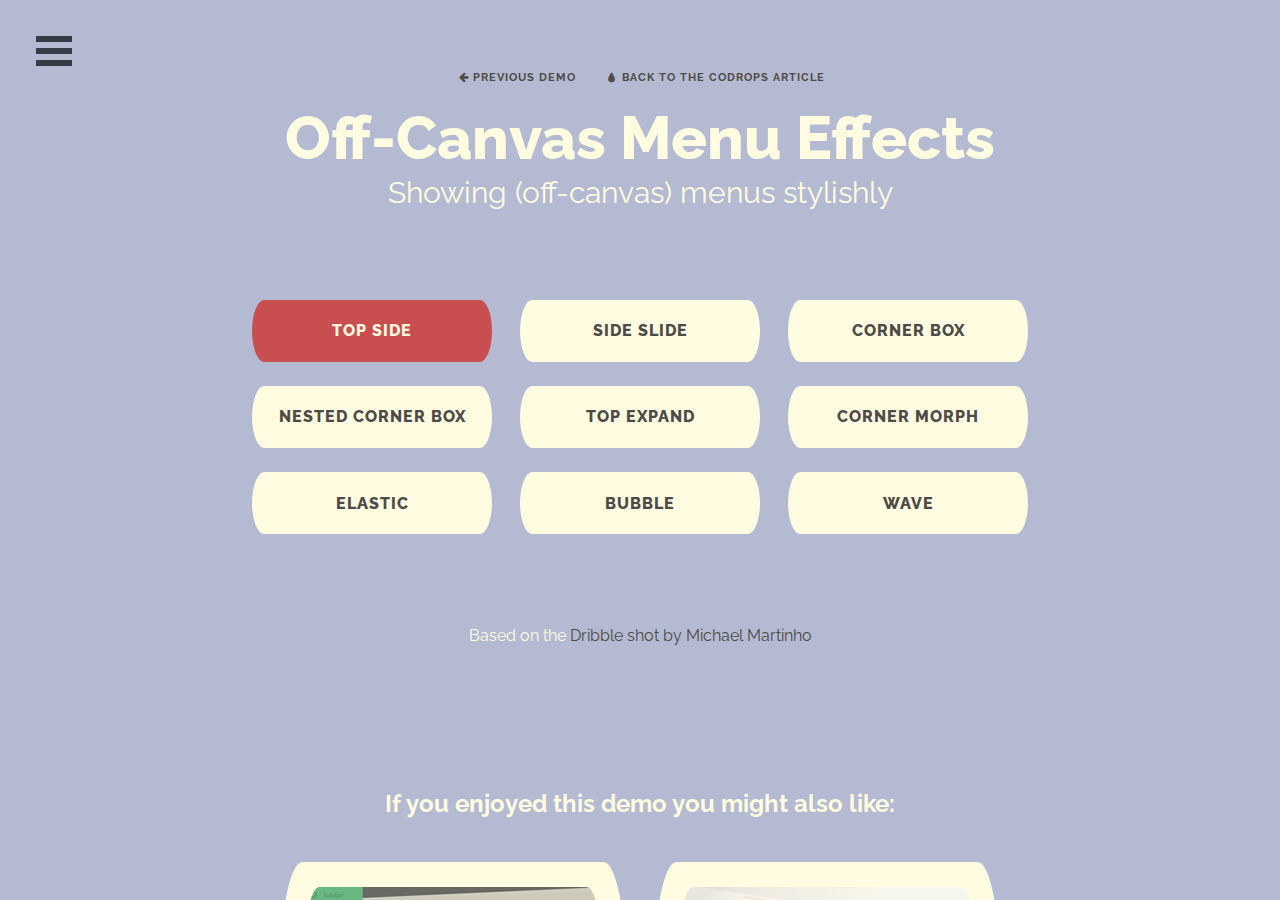
<file: assets/vendor/OffCanvasMenuEffects/index.html>
<!DOCTYPE html>
<html lang="en" class="no-js">
	<head>
		<meta charset="UTF-8" />
		<meta http-equiv="X-UA-Compatible" content="IE=edge"> 
		<meta name="viewport" content="width=device-width, initial-scale=1"> 
		<title>Off-Canvas Menu Effects - Top Side</title>
		<meta name="description" content="Modern effects and styles for off-canvas navigation with CSS transitions and SVG animations using Snap.svg" />
		<meta name="keywords" content="sidebar, off-canvas, menu, navigation, effect, inspiration, css transition, SVG, morphing, animation" />
		<meta name="author" content="Codrops" />
		<link rel="shortcut icon" href="../favicon.ico">
		<link rel="stylesheet" type="text/css" href="css/normalize.css" />
		<link rel="stylesheet" type="text/css" href="css/demo.css" />
		<link rel="stylesheet" type="text/css" href="fonts/font-awesome-4.2.0/css/font-awesome.min.css" />
		<link rel="stylesheet" type="text/css" href="css/menu_topside.css" />
		<!--[if IE]>
  		<script src="http://html5shiv.googlecode.com/svn/trunk/html5.js"></script>
		<![endif]-->
	</head>
	<body>
		<div class="container">
			<div class="menu-wrap">
				<nav class="menu-top">
					<div class="profile"><img src="img/user1.png" alt="Matthew Greenberg"/><span>Matthew Greenberg</span></div>
					<div class="icon-list">
						<a href="#"><i class="fa fa-fw fa-star-o"></i></a>
						<a href="#"><i class="fa fa-fw fa-bell-o"></i></a>
						<a href="#"><i class="fa fa-fw fa-envelope-o"></i></a>
						<a href="#"><i class="fa fa-fw fa-comment-o"></i></a>
					</div>
				</nav>
				<nav class="menu-side">
					<a href="#">Recent Stories</a>
					<a href="#">Reading List</a>
					<a href="#">My Stories</a>
					<a href="#">Categories</a>
				</nav>
			</div>
			<button class="menu-button" id="open-button">Open Menu</button>
			<div class="content-wrap">
				<div class="content">
					<header class="codrops-header">
						<div class="codrops-links">
							<a class="codrops-icon codrops-icon-prev" href="http://tympanus.net/Development/TabStylesInspiration/"><span>Previous Demo</span></a>
							<a class="codrops-icon codrops-icon-drop" href="http://tympanus.net/codrops/?p=20100"><span>Back to the Codrops Article</span></a>
						</div>
						<h1>Off-Canvas Menu Effects <span>Showing (off-canvas) menus stylishly</span></h1>
						<nav class="codrops-demos">
							<a class="current-demo" href="index.html">Top Side</a>
							<a href="sideslide.html">Side Slide</a>
							<a href="cornerbox.html">Corner Box</a>
							<a href="cornerbox_nested.html">Nested Corner Box</a>
							<a href="topexpand.html">Top Expand</a>
							<a href="cornermorph.html">Corner Morph</a>
							<a href="elastic.html">Elastic</a>
							<a href="bubble.html">Bubble</a>
							<a href="wave.html">Wave</a>
						</nav>
						<p>Based on the <a href="https://dribbble.com/shots/1663008-Old-Designspiration-Menu-Concept">Dribble shot by Michael Martinho</a></p>
					</header>
					<!-- Related demos -->
					<section class="related">
						<p>If you enjoyed this demo you might also like:</p>
						<a href="http://tympanus.net/Development/SidebarTransitions/">
							<img src="img/related/sidebartransitions.png" />
							<h3>Transitions for Off-Canvas Navigations</h3>
						</a>
						<a href="http://tympanus.net/Development/PerspectivePageViewNavigation/">
							<img src="img/related/PerspectiveNavigation.png" />
							<h3>Perspective Page View Navigation</h3>
						</a>
					</section>
				</div>
			</div><!-- /content-wrap -->
		</div><!-- /container -->
		<script src="js/classie.js"></script>
		<script src="js/main.js"></script>
	</body>
</html>
</file>
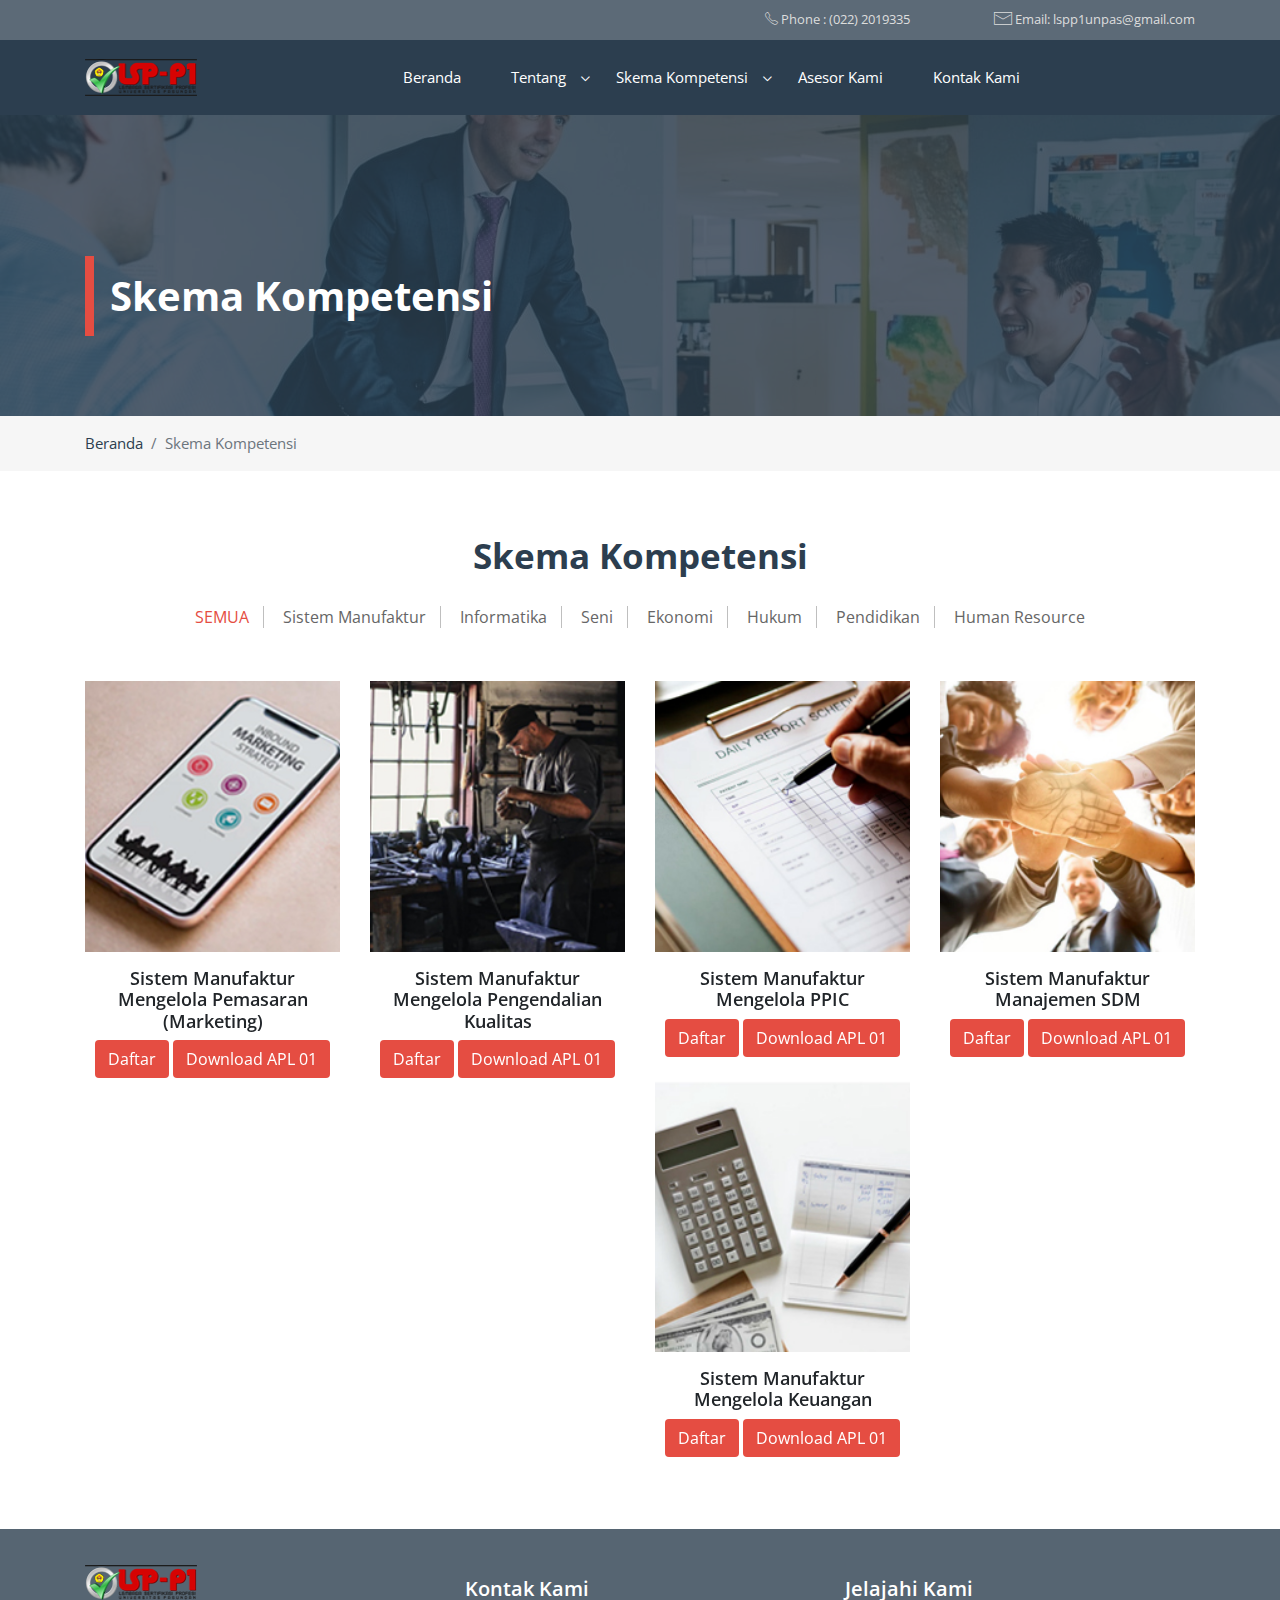
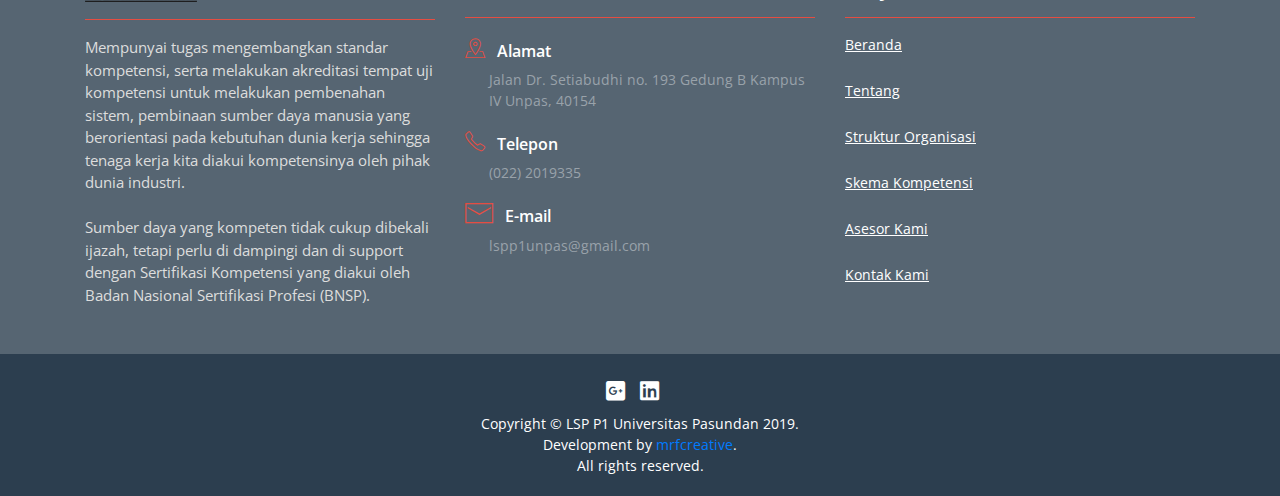
<file: skema.html>
<!DOCTYPE html>
<html lang="en">

<head>
    <meta charset="utf-8">
    <meta name="viewport" content="width=device-width, initial-scale=1, shrink-to-fit=no">
    <meta name="description" content="Lembaga Sertifikasi Profesi P1 Universitas Pasundan">
    <meta name="author" content="Enterprise Development">
    <link rel="shortcut icon" href="assets/custom/images/shortcut.png">

    <title>Skema Kompetensi - LSP P1 Universitas Pasundan</title>

    <!DOCTYPE html>
    <html lang="en">
    
    <head>
        <meta charset="utf-8">
        <meta name="viewport" content="width=device-width, initial-scale=1, shrink-to-fit=no">
        <meta name="description" content="Lembaga Sertifikasi Profesi P1 Universitas Pasundan">
        <meta name="author" content="Enterprise Development">
        <link rel="shortcut icon" href="assets/custom/images/shortcut.png">
    
        <title> Lembaga Sertifikasi Profesi - LSP P1 Universitas Pasundan </title>
    
        <!-- animate.css-->
        <link href="assets/vendor/animate.css-master/animate.min.css" rel="stylesheet">
        <link href="https://ajax.googleapis.com/ajax/libs/jquery/3.3.1/jquery.min.js" rel="stylesheet">
        <!-- Load Screen -->
        <link href="assets/vendor/loadscreen/css/spinkit.css" rel="stylesheet">
        <!-- GOOGLE FONT -->
        <link href="https://fonts.googleapis.com/css?family=Open+Sans:300,300i,400,400i,600,600i,700,700i,800,800i"
            rel="stylesheet">
        <link href="https://fonts.googleapis.com/css?family=Satisfy" rel="stylesheet">
        <!-- Font Awesome 5 -->
        <link href="assets/vendor/fontawesome/css/fontawesome-all.min.css" rel="stylesheet">
        <!-- Fables Icons -->
        <link href="assets/custom/css/fables-icons.css" rel="stylesheet">
        <!-- Bootstrap CSS -->
        <link href="assets/vendor/bootstrap/css/bootstrap.min.css" rel="stylesheet">
        <link href="assets/vendor/bootstrap/css/bootstrap-4-navbar.css" rel="stylesheet">
        <!-- portfolio filter gallery -->
        <link href="assets/vendor/portfolio-filter-gallery/portfolio-filter-gallery.css" rel="stylesheet">
        <!-- Video Background -->
        <link href="assets/vendor/video-background/video-background.css" rel="stylesheet">
        <!-- FANCY BOX -->
        <link href="assets/vendor/fancybox-master/jquery.fancybox.min.css" rel="stylesheet">
        <!-- RANGE SLIDER -->
        <link href="assets/vendor/range-slider/range-slider.css" rel="stylesheet">
        <!-- OWL CAROUSEL  -->
        <link href="assets/vendor/owlcarousel/owl.carousel.min.css" rel="stylesheet">
        <link href="assets/vendor/owlcarousel/owl.theme.default.min.css" rel="stylesheet">
        <!-- FABLES CUSTOM CSS FILE -->
        <link href="assets/custom/css/custom.css" rel="stylesheet">
        <!-- FABLES CUSTOM CSS RESPONSIVE FILE -->
        <link href="assets/custom/css/custom-responsive.css" rel="stylesheet">
    
    </head>
    
    
    <body>
    
        <!-- Loading Screen -->
        <div id="ju-loading-screen">
            <div class="sk-double-bounce">
                <div class="sk-child sk-double-bounce1"></div>
                <div class="sk-child sk-double-bounce2"></div>
            </div>
        </div>
    
    
        <!-- Start Top Header -->
        <div class="fables-forth-background-color fables-top-header-signin">
            <div class="container">
                <div class="row" id="top-row">
                    <div class="col-12 col-sm-2 col-lg-5">
                    </div>
                    <div class="col-12 col-sm-5 col-lg-4 text-right">
                        <p class="fables-third-text-color font-13"><span class="fables-iconphone"></span> Phone : (022)
                            2019335</p>
                    </div>
                    <div class="col-12 col-sm-5 col-lg-3 text-right">
                        <p class="fables-third-text-color font-13"><span class="fables-iconemail"></span> Email:
                            lspp1unpas@gmail.com</p>
                    </div>
    
                </div>
            </div>
        </div>
    
        <!-- /End Top Header -->
    
        <!-- Start Fables Navigation -->
        <div class="fables-navigation fables-main-background-color py-3 py-lg-0">
            <div class="container">
                <div class="row">
                    <div class="col-12 col-md-12 col-lg-24 pr-md-8">
                        <nav class="navbar navbar-expand-md btco-hover-menu py-lg-2">
                            <a class="navbar-brand pl-0" href="index.html"><img src="assets/custom/images/logo-lsp.png"
                                    alt="LOGO LSP" class="LSP-logo"></a>
                            <button class="navbar-toggler" type="button" data-toggle="collapse"
                                data-target="#fablesNavDropdown" aria-controls="fablesNavDropdown" aria-expanded="false"
                                aria-label="Toggle navigation">
                                <span class="fables-iconmenu-icon text-white font-16"></span>
                            </button>
                            <div class="collapse navbar-collapse" id="fablesNavDropdown">
                                <ul class="navbar-nav mx-auto fables-nav">
                                    <li class="nav-item">
                                        <a class="nav-link" href="index.html" id="sub-nav1" aria-haspopup="true"
                                            aria-expanded="false">
                                            Beranda
                                        </a>
                                    </li>
    
                                    <li class="nav-item dropdown">
                                        <a class="nav-link dropdown-toggle" href="tentang.html" id="sub-nav3"
                                            data-toggle="dropdown" aria-haspopup="true" aria-expanded="false">
                                            Tentang
                                        </a>
                                        <ul class="dropdown-menu" aria-labelledby="sub-nav3">
                                            <li><a class="dropdown-item" href="tentang.html">Tentang Kami</a></li>
                                            <li><a class="dropdown-item" href="team.html">Struktur Organisasi</a></li>
                                        </ul>
                                    </li>
                                    <li class="nav-item dropdown">
                                        <a class="nav-link dropdown-toggle" href="skema.html" id="sub-nav4"
                                            data-toggle="dropdown" aria-haspopup="true" aria-expanded="false">
                                            Skema Kompetensi
                                        </a>
                                        <ul class="dropdown-menu" aria-labelledby="sub-nav4">
                                            <li><a class="dropdown-item" href="skema.html">Skema Kompetensi</a>
                                            </li>
                                            <li><a class="dropdown-item" href="store_single.html">Prosedur Pendaftaran</a>
                                            </li>
                                        </ul>
                                    </li>
                                    <li class="nav-item">
                                        <a class="nav-link" href="asesor.html" id="sub-nav6" aria-haspopup="true"
                                            aria-expanded="false">
                                            Asesor Kami
                                        </a>
                                    </li>
                                    <li class="nav-item">
                                        <a class="nav-link" href="kontak.html" id="sub-nav7" aria-haspopup="true"
                                            aria-expanded="false">
                                            Kontak Kami
                                        </a>
                                    </li>
                                </ul>
                            </div>
                        </nav>
                    </div>
                </div>
            </div>
        </div>
        <!-- /End Fables Navigation -->

    <!-- Start Header -->
    <div class="fables-header fables-after-overlay">
        <div class="container">
            <h2 class="fables-page-title fables-second-border-color">Skema Kompetensi</h2>
        </div>
    </div>
    <!-- /End Header -->

    <!-- Start Breadcrumbs -->
    <div class="fables-light-background-color">
        <div class="container">
            <nav aria-label="breadcrumb">
                <ol class="fables-breadcrumb breadcrumb px-0 py-3">
                    <li class="breadcrumb-item"><a href="index.html" class="fables-second-text-color">Beranda</a></li>
                    <li class="breadcrumb-item active" aria-current="page">Skema Kompetensi</li>
                </ol>
            </nav>
        </div>
    </div>
    <!-- /End Breadcrumbs -->

    <!-- Start page content -->
    <div class="container">
        <div class="row mt-3 mt-lg-5 mb-2">
            <div class="col-12 col-md-10 offset-md-1 col-lg-8 offset-lg-2">
                <div class="text-center">
                    <h2 class="fables-main-text-color font-35 bold-font my-3">Skema Kompetensi</h2>
                </div>
            </div>
        </div>

        <div class="gallery-filter">
            <div class="portfolioFilter mb-lg-5 clearfix">
                <a href="#" data-filter="*" class="current">SEMUA</a>
                <a href="#" data-filter=".sistemmanufaktur" class="fables-forth-text-color">Sistem Manufaktur</a>
                <a href="#" data-filter=".informatika" class="fables-forth-text-color">Informatika</a>
                <a href="#" data-filter=".brand" class="fables-forth-text-color">Seni</a>
                <a href="#" data-filter=".development" class="fables-forth-text-color">Ekonomi</a>
                <a href="#" data-filter=".development" class="fables-forth-text-color">Hukum</a>
                <a href="#" data-filter=".development" class="fables-forth-text-color">Pendidikan</a>
                <a href="#" data-filter=".development" class="fables-forth-text-color">Human Resource</a>
            </div>
            <div class="portfolioContainer mt-4 my-lg-5 row">
                <div class="sistemmanufaktur places col-sm-6 col-md-3 mb-4">
                    <div class="filter-img-block position-relative image-container translate-effect-right">
                        <div class="text-center">
                            <img src="assets/custom/images/blog-slider1.jpg" alt="" class="w-100">
                            <h2 class="font-18 semi-font mt-3 mb-2">
                                Sistem Manufaktur <br> Mengelola Pemasaran (Marketing)
                            </h2>
                            <a href="https://goo.gl/forms/TNJh5DiSo0epIyS02" target="_blank">
                                <button type:"button"
                                    class="btn fables-second-background-color white-color white-color-hover">
                                    Daftar
                                </button>
                            </a>
                            <a href="https://drive.google.com/file/d/1MyF3iq4Gws8mqAQu1VJX3cUCiJogFRvu/view?usp=sharing"
                                target="_blank">
                                <button type:"button"
                                    class="btn fables-second-background-color white-color white-color-hover">
                                    Download APL 01
                                </button>
                            </a>
                        </div>
                    </div>
                </div>

                <div class="sistemmanufaktur places col-sm-6 col-md-3 mb-4">
                    <div class="filter-img-block position-relative image-container translate-effect-right">
                        <div class="text-center">
                            <img src="assets/custom/images/blog-slider2.jpg" alt="" class="w-100">
                            <h2 class="font-18 semi-font mt-3 mb-2">
                                Sistem Manufaktur <br> Mengelola Pengendalian Kualitas
                            </h2>
                            <a href="https://docs.google.com/forms/d/e/1FAIpQLSfGMIRMGkbj3o8IEITKrVKqbgIVAgysRMzOF4m_rpNlDjqXuA/viewform?usp=sf_link"
                                target="_blank">
                                <button type:"button"
                                    class="btn fables-second-background-color white-color white-color-hover">
                                    Daftar
                                </button>
                            </a>
                            <a href="https://drive.google.com/file/d/1MmR2LOtQz1GJGcpTWfFQuC9OBrYva7It/view?usp=sharing"
                                target="_blank">
                                <button type:"button"
                                    class="btn fables-second-background-color white-color white-color-hover">
                                    Download APL 01
                                </button>
                            </a>
                        </div>
                    </div>
                </div>

                <div class="sistemmanufaktur places col-sm-6 col-md-3 mb-4">
                    <div class="filter-img-block position-relative image-container translate-effect-right">
                        <div class="text-center">
                            <img src="assets/custom/images/blog-slider3.jpg" alt="" class="w-100">
                            <h2 class="font-18 semi-font mt-3 mb-2">
                                Sistem Manufaktur <br> Mengelola PPIC
                            </h2>
                            <a href="https://goo.gl/forms/Y0LIiyfvZvICK9c32" target="_blank">
                                <button type:"button"
                                    class="btn fables-second-background-color white-color white-color-hover">
                                    Daftar
                                </button>
                            </a>
                            <a href="https://drive.google.com/file/d/1Sqv_-KCncUOdsYVVcZzJzQHYysMQURcu/view?usp=sharing"
                                target="_blank">
                                <button type:"button"
                                    class="btn fables-second-background-color white-color white-color-hover">
                                    Download APL 01
                                </button>
                            </a>
                        </div>
                    </div>
                </div>

                <div class="sistemmanufaktur places col-sm-6 col-md-3 mb-4">
                    <div class="filter-img-block position-relative image-container translate-effect-right">
                        <div class="text-center">
                            <img src="assets/custom/images/blog-slider4.jpg" alt="" class="w-100">
                            <h2 class="font-18 semi-font mt-3 mb-2">
                                Sistem Manufaktur <br> Manajemen SDM
                            </h2>
                            <a href="https://goo.gl/forms/fudLtGIhQvdmRuXE2" target="_blank">
                                <button type:"button"
                                    class="btn fables-second-background-color white-color white-color-hover">
                                    Daftar
                                </button>
                            </a>
                            <a href="https://drive.google.com/file/d/1oMBrsLfP3YX9o8UuOCTsIYlUgGOE2WTp/view?usp=sharing"
                                target="_blank">
                                <button type:"button"
                                    class="btn fables-second-background-color white-color white-color-hover">
                                    Download APL 01
                                </button>
                            </a>
                        </div>
                    </div>
                </div>

                <div class="sistemmanufaktur places col-sm-6 col-md-3 mb-4">
                    <div class="filter-img-block position-relative image-container translate-effect-right">
                        <div class="text-center">
                            <img src="assets/custom/images/blog-slider5.jpg" alt="" class="w-100">
                            <h2 class="font-18 semi-font mt-3 mb-2">
                                Sistem Manufaktur <br> Mengelola Keuangan
                            </h2>
                            <a href="https://goo.gl/forms/q60eCoDC2LkWiFlt2" target="_blank">
                                <button type:"button"
                                    class="btn fables-second-background-color white-color white-color-hover">
                                    Daftar
                                </button>
                            </a>
                            <a href="https://drive.google.com/file/d/1g6Djr0xQOUtf1q0smFnl1laMccpeweLe/view?usp=sharing"
                                target="_blank">
                                <button type:"button"
                                    class="btn fables-second-background-color white-color white-color-hover">
                                    Download APL 01
                                </button>
                            </a>
                        </div>
                    </div>
                </div>
            </div>
        </div>
    </div>
    <!-- /End page content -->

    <!-- Start Footer 2 Background Image  -->
    <div class="fables-footer-image fables-after-overlay white-color py-4 py-lg-5 bg-rules">
        <div class="container">
            <div class="row">

                <div class="col-12 col-lg-4 mb-4 mb-lg-0">
                    <a href="#vid" class="fables-second-border-color border-bottom pb-3 d-block mb-3 mt-minus-13"><img
                            src="assets/custom/images/logo-lsp.png" alt="fables template"></a>
                    <p class="font-15 fables-third-text-color">
                        Mempunyai tugas mengembangkan standar kompetensi, serta melakukan akreditasi tempat uji
                        kompetensi untuk melakukan pembenahan sistem, pembinaan sumber daya manusia yang berorientasi
                        pada kebutuhan dunia kerja sehingga tenaga kerja kita diakui kompetensinya oleh pihak dunia
                        industri.
                        <br><br>
                        Sumber daya yang kompeten tidak cukup dibekali ijazah, tetapi perlu di dampingi dan di
                        support dengan Sertifikasi Kompetensi yang diakui oleh Badan Nasional Sertifikasi Profesi
                        (BNSP).
                    </p>

                </div>

                <div class="col-12 col-sm-6 col-lg-4">
                    <h2 class="font-20 semi-font fables-second-border-color border-bottom pb-3">Kontak Kami</h2>
                    <div class="my-3">
                        <h4 class="font-16 semi-font"><span
                                class="fables-iconmap-icon fables-second-text-color pr-2 font-20 mt-1 d-inline-block"></span>
                            Alamat</h4>
                        <p class="font-14 fables-fifth-text-color mt-2 ml-4">Jalan Dr. Setiabudhi no. 193 Gedung B
                            Kampus IV Unpas, 40154</p>
                    </div>
                    <div class="my-3">
                        <h4 class="font-16 semi-font"><span
                                class="fables-iconphone fables-second-text-color pr-2 font-20 mt-1 d-inline-block"></span>
                            Telepon </h4>
                        <p class="font-14 fables-fifth-text-color mt-2 ml-4">(022) 2019335</p>
                    </div>
                    <div class="my-3">
                        <h4 class="font-16 semi-font"><span
                                class="fables-iconemail fables-second-text-color pr-2 font-20 mt-1 d-inline-block"></span>
                            E-mail </h4>
                        <p class="font-14 fables-fifth-text-color mt-2 ml-4">lspp1unpas@gmail.com</p>
                    </div>
                </div>
                <div class="col-12 col-sm-6 col-lg-4">
                    <h2 class="font-20 semi-font fables-second-border-color border-bottom pb-3 mb-3">Jelajahi Kami
                    </h2>
                    <ul class="nav fables-footer-links">
                        <li><a href="index.html">Beranda</a></li>
                        <li><a href="tentang.html">Tentang</a></li>
                        <li><a href="team.html">Struktur Organisasi</a></li>
                        <li><a href="skema.html">Skema Kompetensi</a></li>
                        <li><a href="asesor.html">Asesor Kami</a></li>
                        <li><a href="kontak.html">Kontak Kami</a></li>
                    </ul>
                </div>

            </div>

        </div>
    </div>
    <div class="copyright fables-main-background-color mt-0 border-0 white-color">
        <ul class="nav fables-footer-social-links just-center fables-light-footer-links">
            <li><a href="mailto:lspp1unpas@gmail.com" target="_blank"><i class="fab fa-google-plus-square"></i></a></li>
            <li><a href="https://www.linkedin.com/company/18952240/admin/notifications/all/" target="_blank"><i
                        class="fab fa-linkedin"></i></a></li>
        </ul>
        <p class="mb-0">Copyright © LSP P1 Universitas Pasundan 2019. <br> Development by <a
                href="https://www.linkedin.com/in/mrfcreative/">mrfcreative</a>. <br> All rights reserved.</p>

    </div>
    <!-- /End Footer 2 Background Image -->



    <script src="assets/vendor/jquery/jquery-3.3.1.min.js"></script>
    <script src="assets/vendor/loadscreen/js/ju-loading-screen.js"></script>
    <script src="assets/vendor/jquery-circle-progress/circle-progress.min.js"></script>
    <script src="assets/vendor/popper/popper.min.js"></script>
    <script src="assets/vendor/bootstrap/js/bootstrap-4-navbar.js"></script>
    <script src="assets/vendor/bootstrap/js/bootstrap.min.js"></script>
    <script src="assets/vendor/portfolio-filter-gallery/jquery.isotope.min.js"></script>
    <script src="assets/vendor/portfolio-filter-gallery/portfolio-filter-gallery.js"></script>
    <script src="assets/vendor/owlcarousel/owl.carousel.min.js"></script>
    <script src="assets/vendor/WOW-master/dist/wow.min.js"></script>
    <script src="assets/vendor/timeline/jquery.timelify.js"></script>
    <script src="assets/vendor/fancybox-master/jquery.fancybox.min.js"></script>
    <script src="assets/vendor/timeline/timeline.js"></script>
    <script src="assets/vendor/timeline/modernizr.js"></script>
    <script src="assets/custom/js/custom.js"></script>

</body>

</html>
</file>
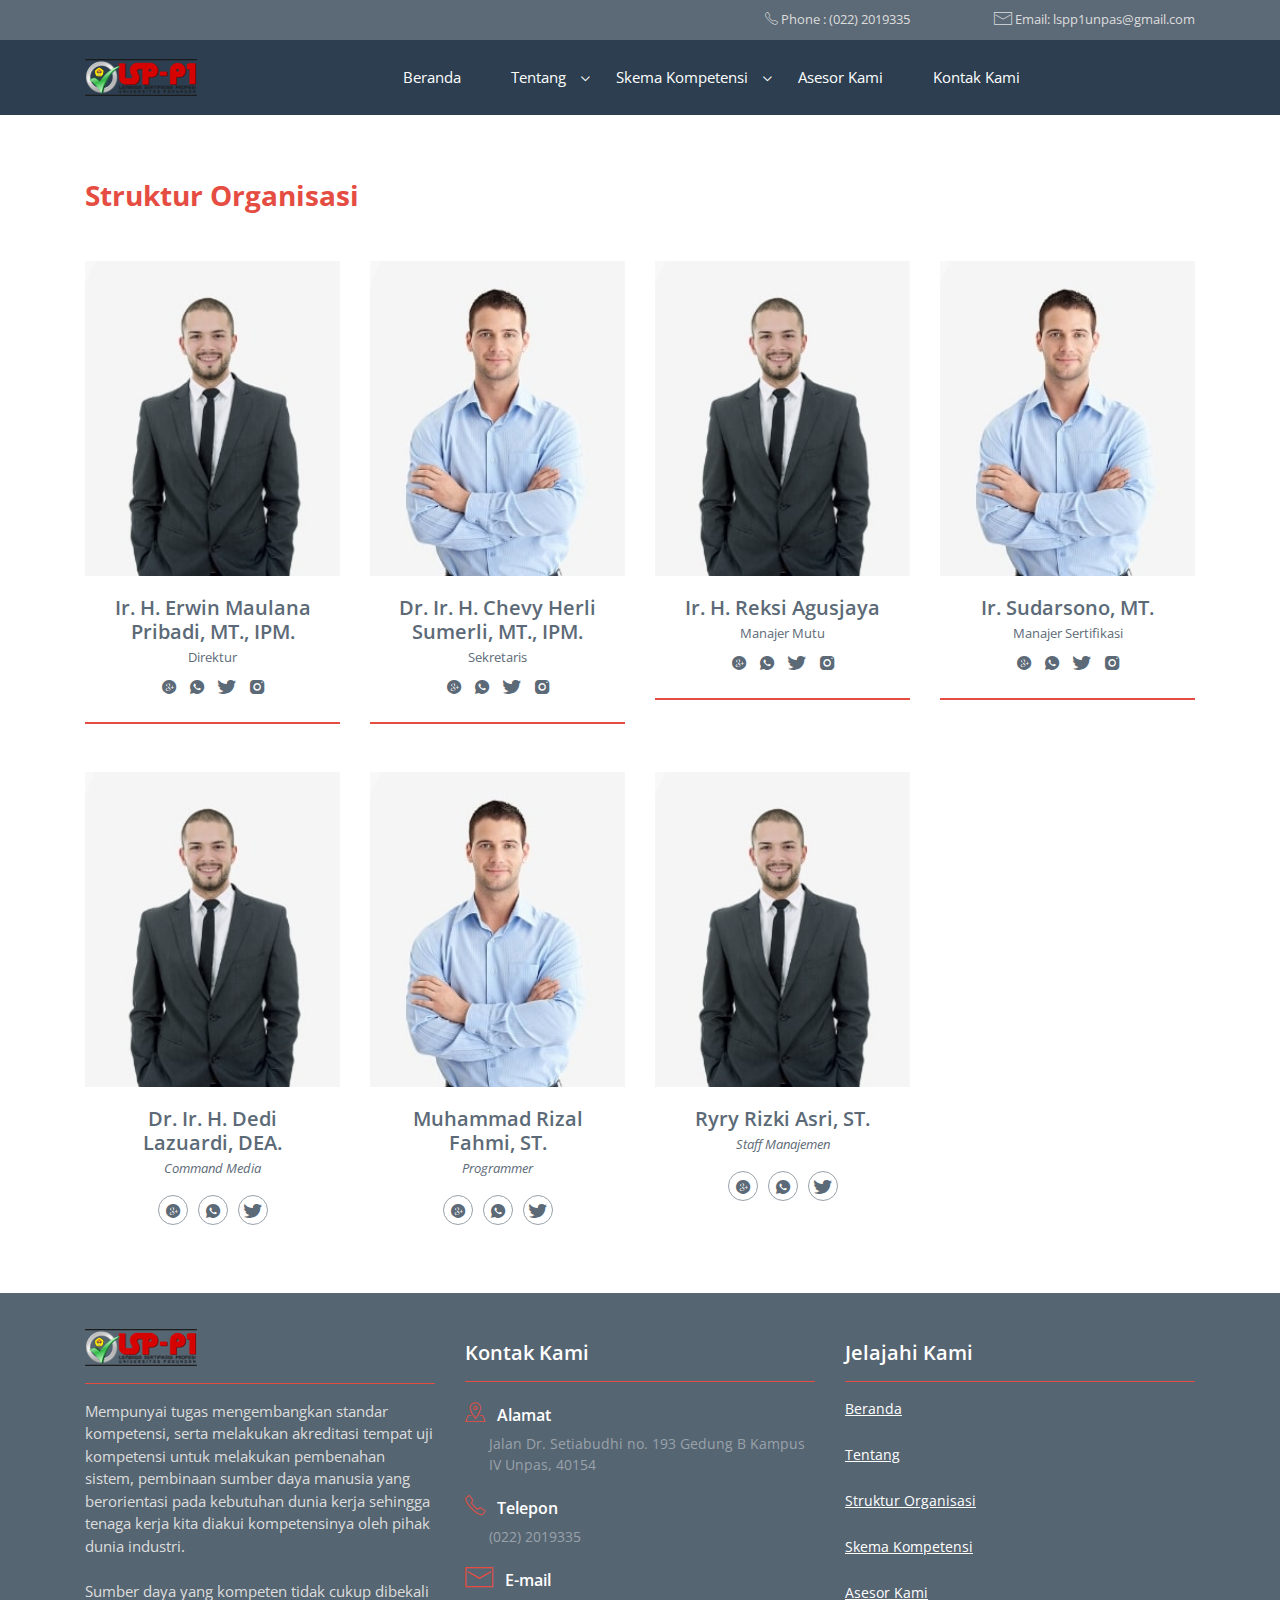
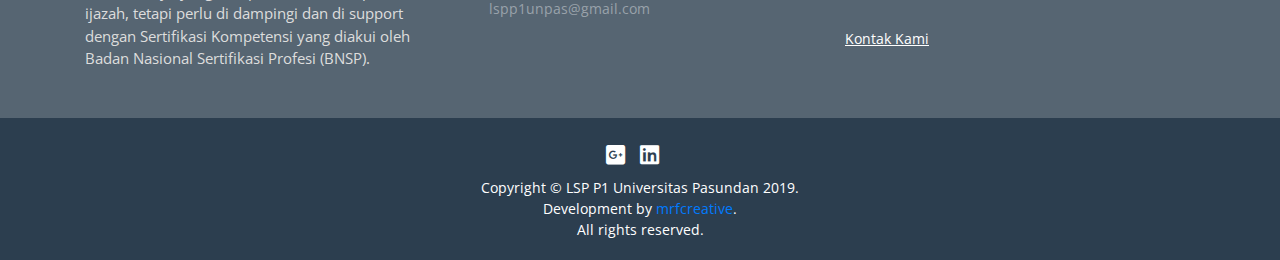
<file: team.html>
<!DOCTYPE html>
<html lang="en">

<head>
    <meta charset="utf-8">
    <meta name="viewport" content="width=device-width, initial-scale=1, shrink-to-fit=no">
    <meta name="description" content="Lembaga Sertifikasi Profesi P1 Universitas Pasundan">
    <meta name="author" content="Enterprise Development">
    <link rel="shortcut icon" href="assets/custom/images/shortcut.png">

    <title> Struktur Organisasi - LSP P1 Universitas Pasundan </title>

    <!-- animate.css-->
    <link href="assets/vendor/animate.css-master/animate.min.css" rel="stylesheet">
    <!-- GOOGLE FONT -->
    <link href="https://fonts.googleapis.com/css?family=Open+Sans:300,300i,400,400i,600,600i,700,700i,800,800i"
        rel="stylesheet">
    <!-- Font Awesome 5 -->
    <link href="assets/vendor/fontawesome/css/fontawesome-all.min.css" rel="stylesheet">
    <!-- Fables Icons -->
    <link href="assets/custom/css/fables-icons.css" rel="stylesheet">
    <!-- Bootstrap CSS -->
    <link href="assets/vendor/bootstrap/css/bootstrap.min.css" rel="stylesheet">
    <link href="assets/vendor/bootstrap/css/bootstrap-4-navbar.css" rel="stylesheet">
    <!-- portfolio filter gallery -->
    <link href="assets/vendor/portfolio-filter-gallery/portfolio-filter-gallery.css" rel="stylesheet">
    <!-- FANCY BOX -->
    <link href="assets/vendor/fancybox-master/jquery.fancybox.min.css" rel="stylesheet">
    <!-- RANGE SLIDER -->
    <link href="assets/vendor/range-slider/range-slider.css" rel="stylesheet">
    <!-- OWL CAROUSEL  -->
    <link href="assets/vendor/owlcarousel/owl.carousel.min.css" rel="stylesheet">
    <link href="assets/vendor/owlcarousel/owl.theme.default.min.css" rel="stylesheet">
    <!-- FABLES CUSTOM CSS FILE -->
    <link href="assets/custom/css/custom.css" rel="stylesheet">
    <!-- FABLES CUSTOM CSS RESPONSIVE FILE -->
    <link href="assets/custom/css/custom-responsive.css" rel="stylesheet">


</head>


<body>
    <div class="search-section">
        <a class="close-search" href="#"></a>
        <div class="d-flex justify-content-center align-items-center h-100">
            <form method="post" action="#" class="w-50">
                <div class="row">
                    <div class="col-10">
                        <input type="search" value="" class="form-control palce bg-transparent border-0 search-input"
                            placeholder="Search Here ..." />
                    </div>
                    <div class="col-2 mt-3">
                        <button type="submit" class="btn bg-transparent text-white"> <i class="fas fa-search"></i>
                        </button>
                    </div>
                </div>
            </form>
        </div>

    </div>

    <!-- Loading Screen -->
    <div id="ju-loading-screen">
        <div class="sk-double-bounce">
            <div class="sk-child sk-double-bounce1"></div>
            <div class="sk-child sk-double-bounce2"></div>
        </div>
    </div>

    <!-- Start Top Header -->
    <div class="fables-forth-background-color fables-top-header-signin">
            <div class="container">
                <div class="row" id="top-row">
                    <div class="col-12 col-sm-2 col-lg-5">
                    </div>
                    <div class="col-12 col-sm-5 col-lg-4 text-right">
                        <p class="fables-third-text-color font-13"><span class="fables-iconphone"></span> Phone : (022)
                            2019335</p>
                    </div>
                    <div class="col-12 col-sm-5 col-lg-3 text-right">
                        <p class="fables-third-text-color font-13"><span class="fables-iconemail"></span> Email:
                            lspp1unpas@gmail.com</p>
                    </div>
    
                </div>
            </div>
        </div>
    
        <!-- /End Top Header -->
        

        <!-- Start Fables Navigation -->
        <div class="fables-navigation fables-main-background-color py-3 py-lg-0">
            <div class="container">
                <div class="row">
                    <div class="col-12 col-md-12 col-lg-24 pr-md-8">
                        <nav class="navbar navbar-expand-md btco-hover-menu py-lg-2">
                            <a class="navbar-brand pl-0" href="index.html"><img src="assets/custom/images/logo-lsp.png"
                                    alt="LOGO LSP" class="LSP-logo"></a>
                            <button class="navbar-toggler" type="button" data-toggle="collapse"
                                data-target="#fablesNavDropdown" aria-controls="fablesNavDropdown" aria-expanded="false"
                                aria-label="Toggle navigation">
                                <span class="fables-iconmenu-icon text-white font-16"></span>
                            </button>
                            <div class="collapse navbar-collapse" id="fablesNavDropdown">
                                <ul class="navbar-nav mx-auto fables-nav">
                                    <li class="nav-item">
                                        <a class="nav-link" href="index.html" id="sub-nav1" aria-haspopup="true"
                                            aria-expanded="false">
                                            Beranda
                                        </a>
                                    </li>
    
                                    <li class="nav-item dropdown">
                                        <a class="nav-link dropdown-toggle" href="tentang.html" id="sub-nav3"
                                            data-toggle="dropdown" aria-haspopup="true" aria-expanded="false">
                                            Tentang
                                        </a>
                                        <ul class="dropdown-menu" aria-labelledby="sub-nav3">
                                            <li><a class="dropdown-item" href="tentang.html">Tentang Kami</a></li>
                                            <li><a class="dropdown-item" href="#">Struktur Organisasi</a></li>
                                        </ul>
                                    </li>
                                    <li class="nav-item dropdown">
                                        <a class="nav-link dropdown-toggle" href="about1.html" id="sub-nav4"
                                            data-toggle="dropdown" aria-haspopup="true" aria-expanded="false">
                                            Skema Kompetensi
                                        </a>
                                        <ul class="dropdown-menu" aria-labelledby="sub-nav4">
                                            <li><a class="dropdown-item" href="about1.html">Skema Kompetensi</a>
                                            </li>
                                            <li><a class="dropdown-item" href="store_single.html">Daftar</a></li>
                                        </ul>
                                    </li>
                                    <li class="nav-item">
                                        <a class="nav-link" href="#" id="sub-nav6" aria-haspopup="true"
                                            aria-expanded="false">
                                            Asesor Kami
                                        </a>
                                    </li>
                                    <li class="nav-item">
                                        <a class="nav-link" href="kontak.html" id="sub-nav7" aria-haspopup="true"
                                            aria-expanded="false">
                                            Kontak Kami
                                        </a>
                                    </li>
                                </ul>
                            </div>
                        </nav>
                    </div>
                </div>
            </div>
        </div>
        <!-- /End Fables Navigation -->
    
    <div class="container py-3 py-lg-5">
        <div class="fables-team my-3">
            <h3 class="fables-second-text-color mb-5 font-weight-bold"> Struktur Organisasi </h3>
        </div>
        <div class="row">
            <div class="col-6 col-md-3 mb-4 mb-lg-5">
                <div
                    class="card fables-team-block fables-second-hover-text-color fables-team-border fables-second-border-color">
                    <div class="image-container shine-effect">
                        <a href="#"><img class="w-100" src="assets/custom/images/team3-1.jpg" alt="Card image cap"></a>
                    </div>
                    <div class="card-body">
                        <h5><a href="#"
                                class="font-20 semi-font fables-forth-text-color fables-second-hover-color team-name">Ir. H. Erwin Maulana Pribadi, MT., IPM.</a></h5>
                        <p class="font-13 fables-forth-text-color my-1">Direktur</p>
                        <ul class="nav fables-team-social-links">
                            <li><a href="#" target="_blank"><span
                                        class="fables-icongoogle-icon fables-forth-text-color fables-fifth-border-color fables-team-social-icon"></span></a>
                            </li>
                            <li><a href="#" target="_blank"><span
                                        class="fables-iconwhatapp-icon fables-forth-text-color fables-fifth-border-color fables-team-social-icon"></span></a>
                            </li>
                            <li><a href="#" target="_blank"><span
                                        class="fables-icontwitter-icon fables-forth-text-color fables-fifth-border-color fables-team-social-icon"></span></a>
                            </li>
                            <li><a href="#" target="_blank"><span
                                        class="fables-iconinstagram-icon fables-forth-text-color fables-fifth-border-color fables-team-social-icon"></span></a>
                            </li>
                        </ul>
                    </div>
                </div>
            </div>
            <div class="col-6 col-md-3 mb-4 mb-lg-5">
                <div
                    class="card fables-team-block fables-second-hover-text-color fables-team-border fables-second-border-color">
                    <div class="image-container shine-effect">
                        <a href="#"><img class="w-100" src="assets/custom/images/team3-2.jpg" alt="Card image cap"></a>
                    </div>
                    <div class="card-body">
                        <h5><a href="#"
                                class="font-20 semi-font fables-forth-text-color fables-second-hover-color team-name">Dr. Ir. H. Chevy Herli Sumerli, MT., IPM.</a></h5>
                        <p class="font-13 fables-forth-text-color my-1">Sekretaris</p>
                        <ul class="nav fables-team-social-links">
                            <li><a href="#" target="_blank"><span
                                        class="fables-icongoogle-icon fables-forth-text-color fables-fifth-border-color fables-team-social-icon"></span></a>
                            </li>
                            <li><a href="#" target="_blank"><span
                                        class="fables-iconwhatapp-icon fables-forth-text-color fables-fifth-border-color fables-team-social-icon"></span></a>
                            </li>
                            <li><a href="#" target="_blank"><span
                                        class="fables-icontwitter-icon fables-forth-text-color fables-fifth-border-color fables-team-social-icon"></span></a>
                            </li>
                            <li><a href="#" target="_blank"><span
                                        class="fables-iconinstagram-icon fables-forth-text-color fables-fifth-border-color fables-team-social-icon"></span></a>
                            </li>
                        </ul>
                    </div>
                </div>
            </div>
            <div class="col-6 col-md-3 mb-4 mb-lg-5">
                <div
                    class="card fables-team-block fables-second-hover-text-color fables-team-border fables-second-border-color">
                    <div class="image-container shine-effect">
                        <a href="#"><img class="w-100" src="assets/custom/images/team3-1.jpg" alt="Card image cap"></a>
                    </div>
                    <div class="card-body">
                        <h5><a href="#"
                                class="font-20 semi-font fables-forth-text-color fables-second-hover-color team-name">Ir. H. Reksi Agusjaya</a></h5>
                        <p class="font-13 fables-forth-text-color my-1">Manajer Mutu</p>
                        <ul class="nav fables-team-social-links">
                            <li><a href="#" target="_blank"><span
                                        class="fables-icongoogle-icon fables-forth-text-color fables-fifth-border-color fables-team-social-icon"></span></a>
                            </li>
                            <li><a href="#" target="_blank"><span
                                        class="fables-iconwhatapp-icon fables-forth-text-color fables-fifth-border-color fables-team-social-icon"></span></a>
                            </li>
                            <li><a href="#" target="_blank"><span
                                        class="fables-icontwitter-icon fables-forth-text-color fables-fifth-border-color fables-team-social-icon"></span></a>
                            </li>
                            <li><a href="#" target="_blank"><span
                                        class="fables-iconinstagram-icon fables-forth-text-color fables-fifth-border-color fables-team-social-icon"></span></a>
                            </li>
                        </ul>
                    </div>
                </div>
            </div>
            <div class="col-6 col-md-3 mb-4 mb-lg-5">
                <div
                    class="card fables-team-block fables-second-hover-text-color fables-team-border fables-second-border-color">
                    <div class="image-container shine-effect">
                        <a href="#"><img class="w-100" src="assets/custom/images/team3-2.jpg" alt="Card image cap"></a>
                    </div>
                    <div class="card-body">
                        <h5><a href="#"
                                class="font-20 semi-font fables-forth-text-color fables-second-hover-color team-name">Ir. Sudarsono, MT.</a></h5>
                        <p class="font-13 fables-forth-text-color my-1">Manajer Sertifikasi</p>
                        <ul class="nav fables-team-social-links">
                            <li><a href="#" target="_blank"><span
                                        class="fables-icongoogle-icon fables-forth-text-color fables-fifth-border-color fables-team-social-icon"></span></a>
                            </li>
                            <li><a href="#" target="_blank"><span
                                        class="fables-iconwhatapp-icon fables-forth-text-color fables-fifth-border-color fables-team-social-icon"></span></a>
                            </li>
                            <li><a href="#" target="_blank"><span
                                        class="fables-icontwitter-icon fables-forth-text-color fables-fifth-border-color fables-team-social-icon"></span></a>
                            </li>
                            <li><a href="#" target="_blank"><span
                                        class="fables-iconinstagram-icon fables-forth-text-color fables-fifth-border-color fables-team-social-icon"></span></a>
                            </li>
                        </ul>
                    </div>
                </div>
            </div>
        </div>
        <div class="row">
            <div class="col-6 col-md-3 mb-4 mb-lg-0">
                <div class="card fables-team-block fables-second-hover-text-color">
                    <div class="image-container shine-effect">
                        <a href="#"><img class="w-100" src="assets/custom/images/team3-1.jpg" alt="Card image cap"></a>
                    </div>

                    <div class="card-body">
                        <h5><a href="#"
                                class="font-20 semi-font fables-forth-text-color fables-second-hover-color team-name">Dr. Ir. H. Dedi Lazuardi, DEA.</a></h5>
                        <p class="font-13 fables-forth-text-color my-1 font-italic">Command Media</p>
                        <ul class="nav fables-team-social-links mt-3">
                            <li><a href="#" target="_blank"><span
                                        class="fables-icongoogle-icon fables-forth-text-color fables-fifth-border-color fables-team-social-icon"></span></a>
                            </li>
                            <li><a href="#" target="_blank"><span
                                        class="fables-iconwhatapp-icon fables-forth-text-color fables-fifth-border-color fables-team-social-icon"></span></a>
                            </li>
                            <li><a href="#" target="_blank"><span
                                        class="fables-icontwitter-icon fables-forth-text-color fables-fifth-border-color fables-team-social-icon"></span></a>
                            </li>

                        </ul>
                    </div>
                </div>
            </div>
            <div class="col-6 col-md-3 mb-4 mb-lg-0">
                <div class="card fables-team-block fables-second-hover-text-color">
                    <div class="image-container shine-effect">
                        <a href="#"> <img class="w-100" src="assets/custom/images/team3-2.jpg" alt="Card image cap"></a>
                    </div>
                    <div class="card-body">
                        <h5><a href="#"
                                class="font-20 semi-font fables-forth-text-color fables-second-hover-color team-name">Muhammad Rizal Fahmi, ST.</a></h5>
                        <p class="font-13 fables-forth-text-color my-1 font-italic">Programmer</p>
                        <ul class="nav fables-team-social-links mt-3">
                            <li><a href="#" target="_blank"><span
                                        class="fables-icongoogle-icon fables-forth-text-color fables-fifth-border-color fables-team-social-icon"></span></a>
                            </li>
                            <li><a href="#" target="_blank"><span
                                        class="fables-iconwhatapp-icon fables-forth-text-color fables-fifth-border-color fables-team-social-icon"></span></a>
                            </li>
                            <li><a href="#" target="_blank"><span
                                        class="fables-icontwitter-icon fables-forth-text-color fables-fifth-border-color fables-team-social-icon"></span></a>
                            </li>

                        </ul>
                    </div>
                </div>
            </div>
            <div class="col-6 col-md-3 mb-4 mb-lg-0">
                <div class="card fables-team-block fables-second-hover-text-color">
                    <div class="image-container shine-effect">
                        <a href="#"> <img class="w-100" src="assets/custom/images/team3-1.jpg" alt="Card image cap"></a>
                    </div>
                    <div class="card-body">
                        <h5><a href="#"
                                class="font-20 semi-font fables-forth-text-color fables-second-hover-color team-name">Ryry Rizki Asri, ST.</a></h5>
                        <p class="font-13 fables-forth-text-color my-1 font-italic">Staff Manajemen</p>
                        <ul class="nav fables-team-social-links mt-3">
                            <li><a href="#" target="_blank"><span
                                        class="fables-icongoogle-icon fables-forth-text-color fables-fifth-border-color fables-team-social-icon"></span></a>
                            </li>
                            <li><a href="#" target="_blank"><span
                                        class="fables-iconwhatapp-icon fables-forth-text-color fables-fifth-border-color fables-team-social-icon"></span></a>
                            </li>
                            <li><a href="#" target="_blank"><span
                                        class="fables-icontwitter-icon fables-forth-text-color fables-fifth-border-color fables-team-social-icon"></span></a>
                            </li>

                        </ul>
                    </div>
                </div>
            </div>
        </div>
    </div>
    </div>


    <!-- Start Footer 2 Background Image  -->
    <div class="fables-footer-image fables-after-overlay white-color py-4 py-lg-5 bg-rules">
            <div class="container">
                <div class="row">
    
                    <div class="col-12 col-lg-4 mb-4 mb-lg-0">
                        <a href="#vid" class="fables-second-border-color border-bottom pb-3 d-block mb-3 mt-minus-13"><img
                                src="assets/custom/images/logo-lsp.png" alt="fables template"></a>
                        <p class="font-15 fables-third-text-color">
                            Mempunyai tugas mengembangkan standar kompetensi, serta melakukan akreditasi tempat uji
                            kompetensi untuk melakukan pembenahan sistem, pembinaan sumber daya manusia yang berorientasi
                            pada kebutuhan dunia kerja sehingga tenaga kerja kita diakui kompetensinya oleh pihak dunia
                            industri.
                            <br><br>
                            Sumber daya yang kompeten tidak cukup dibekali ijazah, tetapi perlu di dampingi dan di
                            support dengan Sertifikasi Kompetensi yang diakui oleh Badan Nasional Sertifikasi Profesi
                            (BNSP).
                        </p>
    
                    </div>
    
                    <div class="col-12 col-sm-6 col-lg-4">
                        <h2 class="font-20 semi-font fables-second-border-color border-bottom pb-3">Kontak Kami</h2>
                        <div class="my-3">
                            <h4 class="font-16 semi-font"><span
                                    class="fables-iconmap-icon fables-second-text-color pr-2 font-20 mt-1 d-inline-block"></span>
                                Alamat</h4>
                            <p class="font-14 fables-fifth-text-color mt-2 ml-4">Jalan Dr. Setiabudhi no. 193 Gedung B
                                Kampus IV Unpas, 40154</p>
                        </div>
                        <div class="my-3">
                            <h4 class="font-16 semi-font"><span
                                    class="fables-iconphone fables-second-text-color pr-2 font-20 mt-1 d-inline-block"></span>
                                Telepon </h4>
                            <p class="font-14 fables-fifth-text-color mt-2 ml-4">(022) 2019335</p>
                        </div>
                        <div class="my-3">
                            <h4 class="font-16 semi-font"><span
                                    class="fables-iconemail fables-second-text-color pr-2 font-20 mt-1 d-inline-block"></span>
                                E-mail </h4>
                            <p class="font-14 fables-fifth-text-color mt-2 ml-4">lspp1unpas@gmail.com</p>
                        </div>
                    </div>
                    <div class="col-12 col-sm-6 col-lg-4">
                        <h2 class="font-20 semi-font fables-second-border-color border-bottom pb-3 mb-3">Jelajahi Kami
                        </h2>
                        <ul class="nav fables-footer-links">
                            <li><a href="index.html">Beranda</a></li>
                            <li><a href="tentang.html">Tentang</a></li>
                            <li><a href="team.html">Struktur Organisasi</a></li>
                            <li><a href="gallery.html">Skema Kompetensi</a></li>
                            <li><a href="team.html">Asesor Kami</a></li>
                            <li><a href="blog.html">Kontak Kami</a></li>
                        </ul>
                    </div>
    
                </div>
    
            </div>
        </div>
        <div class="copyright fables-main-background-color mt-0 border-0 white-color">
            <ul class="nav fables-footer-social-links just-center fables-light-footer-links">
                <li><a href="mailto:lspp1unpas@gmail.com" target="_blank"><i class="fab fa-google-plus-square"></i></a></li>
                <li><a href="https://www.linkedin.com/company/18952240/admin/notifications/all/" target="_blank"><i
                            class="fab fa-linkedin"></i></a></li>
            </ul>
            <p class="mb-0">Copyright © LSP P1 Universitas Pasundan 2019. <br> Development by <a
                    href="https://www.linkedin.com/in/mrfcreative/">mrfcreative</a>. <br> All rights reserved.</p>
    
        </div>
    
        <!-- /End Footer 2 Background Image -->


    <script src="assets/vendor/jquery/jquery-3.3.1.min.js"></script>
    <script src="assets/vendor/jquery-circle-progress/circle-progress.min.js"></script>
    <script src="assets/vendor/popper/popper.min.js"></script>
    <script src="assets/vendor/jQuery.countdown-master/jquery.countdown.min.js"></script>
    <script src="assets/vendor/timeline/jquery.timelify.js"></script>
    <script src="assets/vendor/WOW-master/dist/wow.min.js"></script>
    <script src="assets/vendor/bootstrap/js/bootstrap.min.js"></script>
    <script src="assets/vendor/bootstrap/js/bootstrap-4-navbar.js"></script>
    <script src="assets/vendor/owlcarousel/owl.carousel.min.js"></script>
    <script src="assets/custom/js/jquery-data-to.js"></script>
    <script src="assets/custom/js/custom.js"></script>
</body>

</html>
</file>
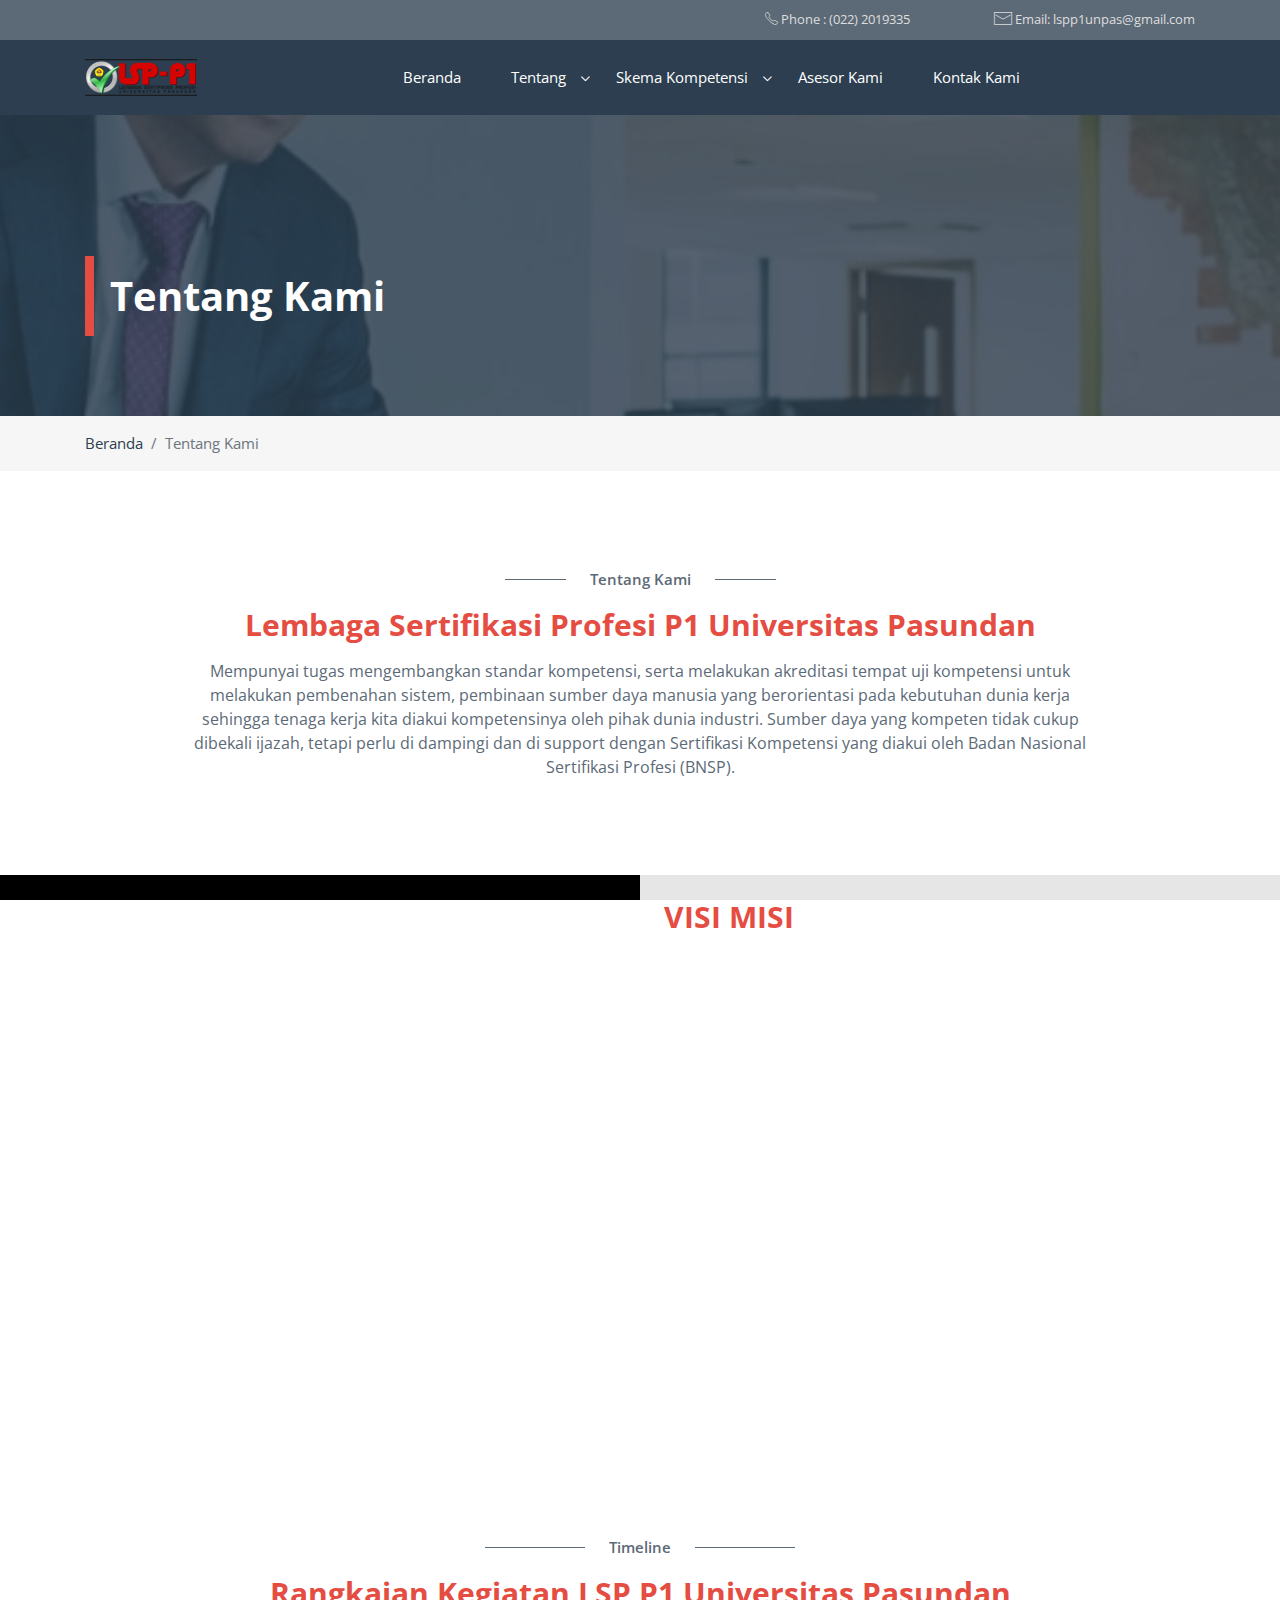
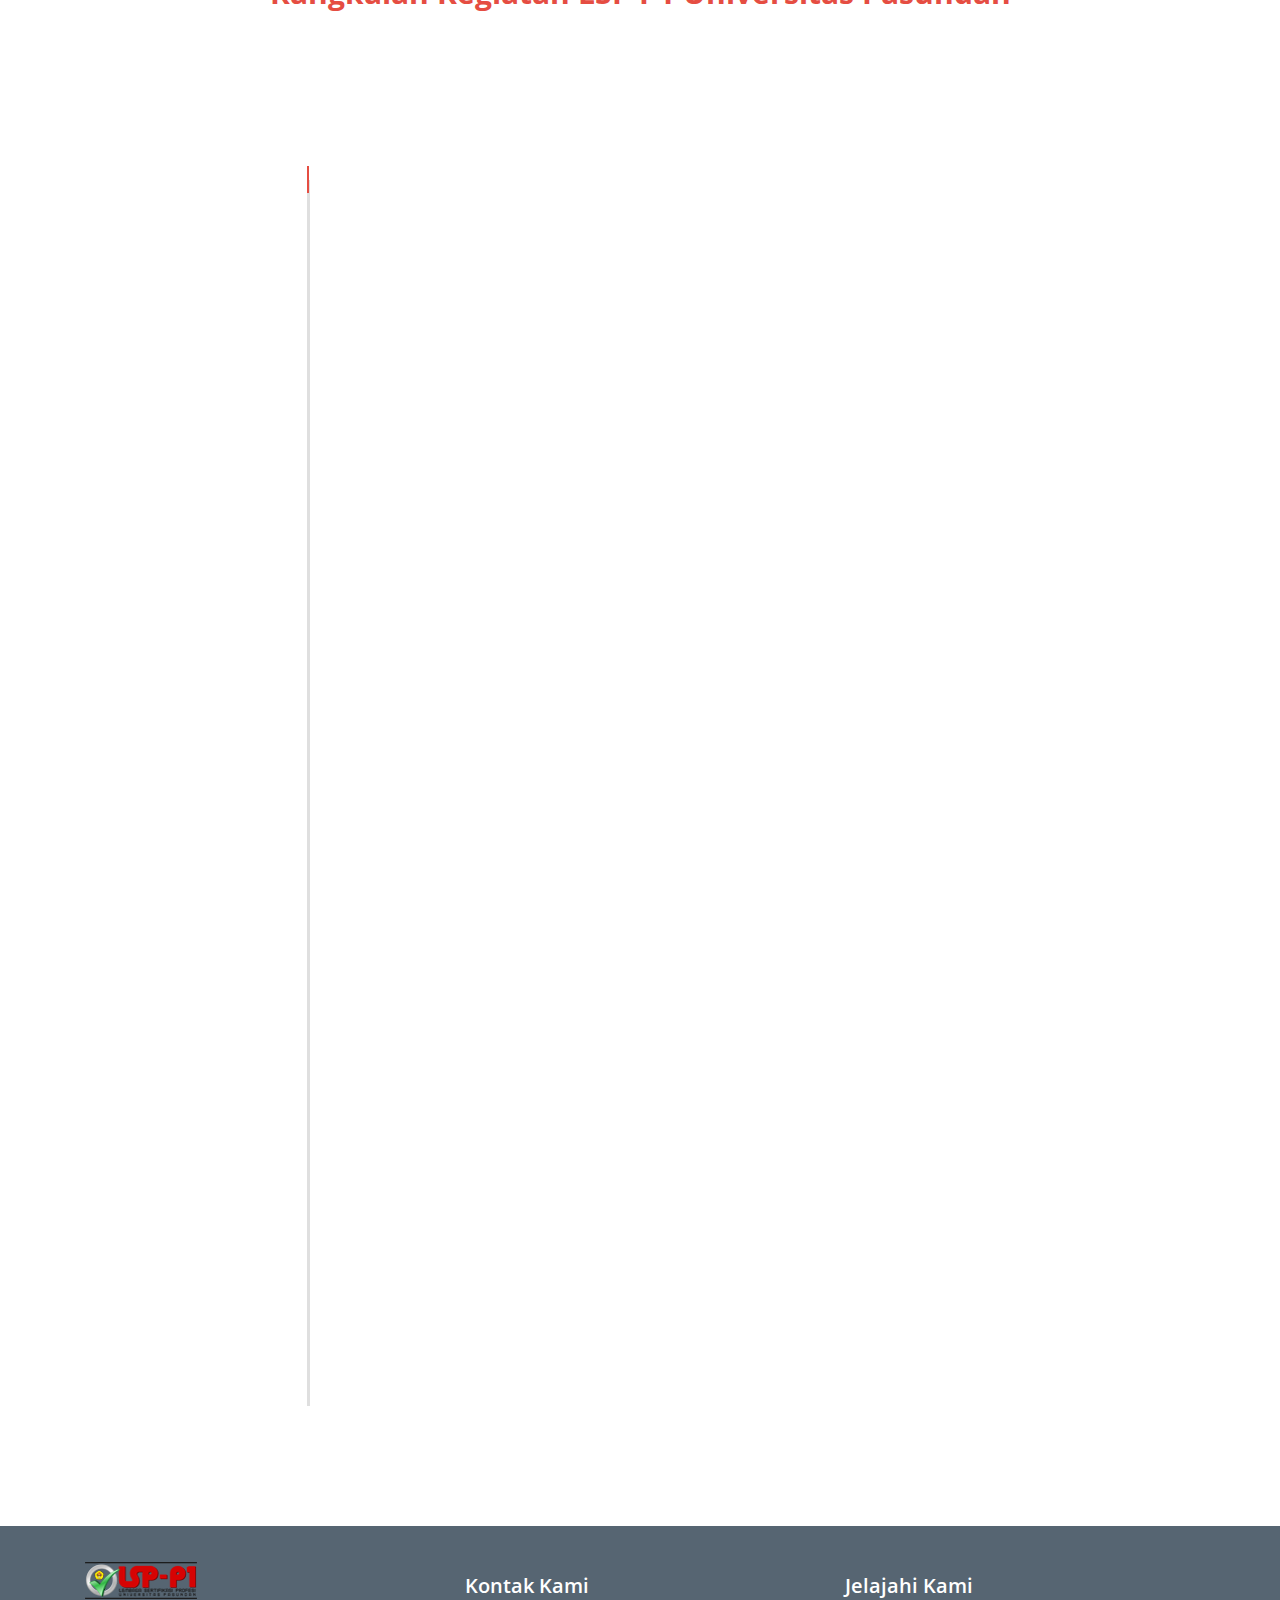
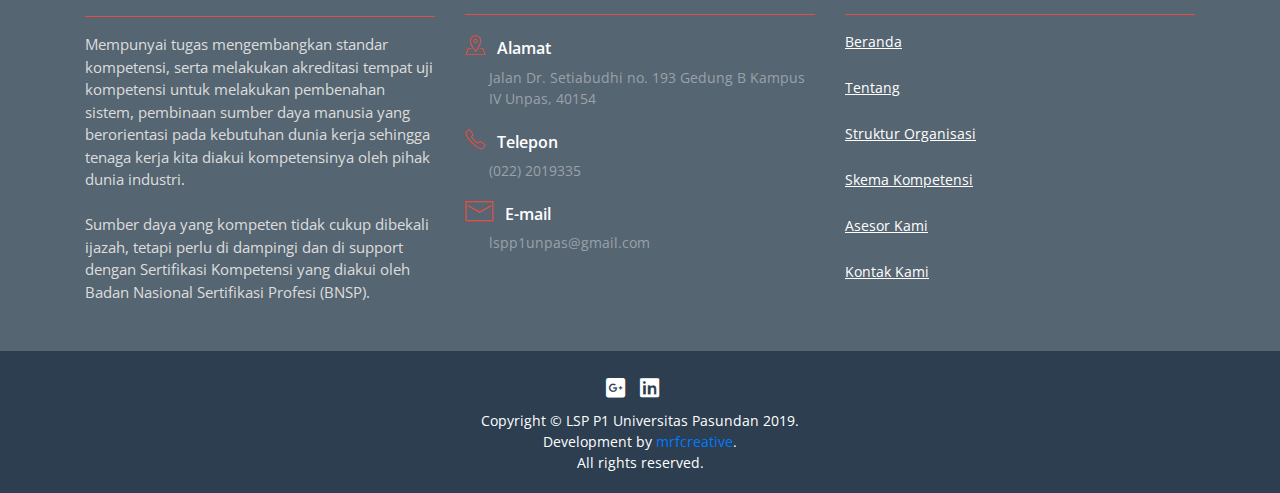
<file: tentang.html>
<!DOCTYPE html>
<html lang="en">

<head>
    <meta charset="utf-8">
    <meta name="viewport" content="width=device-width, initial-scale=1, shrink-to-fit=no">
    <meta name="description" content="Lembaga Sertifikasi Profesi P1 Universitas Pasundan">
    <meta name="author" content="Enterprise Development">
    <link rel="shortcut icon" href="assets/custom/images/shortcut.png">

    <title>Tentang LSP P1 Universitas Pasundan</title>

    <!-- animate.css-->
    <link href="assets/vendor/animate.css-master/animate.min.css" rel="stylesheet">
    <!-- Load Screen -->
    <link href="assets/vendor/loadscreen/css/spinkit.css" rel="stylesheet">
    <!-- GOOGLE FONT -->
    <link href="https://fonts.googleapis.com/css?family=Open+Sans:300,300i,400,400i,600,600i,700,700i,800,800i"
        rel="stylesheet">
    <!-- Font Awesome 5 -->
    <link href="assets/vendor/fontawesome/css/fontawesome-all.min.css" rel="stylesheet">
    <!-- Fables Icons -->
    <link href="assets/custom/css/fables-icons.css" rel="stylesheet">
    <!-- Bootstrap CSS -->
    <link href="assets/vendor/bootstrap/css/bootstrap.min.css" rel="stylesheet">
    <link href="assets/vendor/bootstrap/css/bootstrap-4-navbar.css" rel="stylesheet">
    <!-- FANCY BOX -->
    <link href="assets/vendor/fancybox-master/jquery.fancybox.min.css" rel="stylesheet">
    <!-- OWL CAROUSEL  -->
    <link href="assets/vendor/owlcarousel/owl.carousel.min.css" rel="stylesheet">
    <link href="assets/vendor/owlcarousel/owl.theme.default.min.css" rel="stylesheet">
    <!-- Timeline -->
    <link rel="stylesheet" href="assets/vendor/timeline/timeline.css">
    <!-- FABLES CUSTOM CSS FILE -->
    <link href="assets/custom/css/custom.css" rel="stylesheet">
    <!-- FABLES CUSTOM CSS RESPONSIVE FILE -->
    <link href="assets/custom/css/custom-responsive.css" rel="stylesheet">
</head>

<body>

    <div class="search-section">
        <a class="close-search" href="#"></a>
        <div class="d-flex justify-content-center align-items-center h-100">
            <form method="post" action="#" class="w-50">
                <div class="row">
                    <div class="col-10">
                        <input type="search" value="" class="form-control palce bg-transparent border-0 search-input"
                            placeholder="Search Here ..." />
                    </div>
                    <div class="col-2 mt-3">
                        <button type="submit" class="btn bg-transparent text-white"> <i class="fas fa-search"></i>
                        </button>
                    </div>
                </div>
            </form>
        </div>

    </div>

    <!-- Loading Screen -->
    <div id="ju-loading-screen">
        <div class="sk-double-bounce">
            <div class="sk-child sk-double-bounce1"></div>
            <div class="sk-child sk-double-bounce2"></div>
        </div>
    </div>

        <!-- Start Top Header -->
        <div class="fables-forth-background-color fables-top-header-signin">
                <div class="container">
                    <div class="row" id="top-row">
                        <div class="col-12 col-sm-2 col-lg-5">
                        </div>
                        <div class="col-12 col-sm-5 col-lg-4 text-right">
                            <p class="fables-third-text-color font-13"><span class="fables-iconphone"></span> Phone : (022)
                                2019335</p>
                        </div>
                        <div class="col-12 col-sm-5 col-lg-3 text-right">
                            <p class="fables-third-text-color font-13"><span class="fables-iconemail"></span> Email:
                                lspp1unpas@gmail.com</p>
                        </div>
        
                    </div>
                </div>
            </div>
        
            <!-- /End Top Header -->
        
            <!-- Start Fables Navigation -->
            <div class="fables-navigation fables-main-background-color py-3 py-lg-0">
                <div class="container">
                    <div class="row">
                        <div class="col-12 col-md-12 col-lg-24 pr-md-8">
                            <nav class="navbar navbar-expand-md btco-hover-menu py-lg-2">
                                <a class="navbar-brand pl-0" href="index.html"><img src="assets/custom/images/logo-lsp.png"
                                        alt="LOGO LSP" class="LSP-logo"></a>
                                <button class="navbar-toggler" type="button" data-toggle="collapse"
                                    data-target="#fablesNavDropdown" aria-controls="fablesNavDropdown" aria-expanded="false"
                                    aria-label="Toggle navigation">
                                    <span class="fables-iconmenu-icon text-white font-16"></span>
                                </button>
                                <div class="collapse navbar-collapse" id="fablesNavDropdown">
                                    <ul class="navbar-nav mx-auto fables-nav">
                                        <li class="nav-item">
                                            <a class="nav-link" href="index.html" id="sub-nav1" aria-haspopup="true"
                                                aria-expanded="false">
                                                Beranda
                                            </a>
                                        </li>
        
                                        <li class="nav-item dropdown">
                                            <a class="nav-link dropdown-toggle" href="tentang.html" id="sub-nav3"
                                                data-toggle="dropdown" aria-haspopup="true" aria-expanded="false">
                                                Tentang
                                            </a>
                                            <ul class="dropdown-menu" aria-labelledby="sub-nav3">
                                                <li><a class="dropdown-item" href="tentang.html">Tentang Kami</a></li>
                                                <li><a class="dropdown-item" href="team.html">Struktur Organisasi</a></li>
                                            </ul>
                                        </li>
                                        <li class="nav-item dropdown">
                                            <a class="nav-link dropdown-toggle" href="about1.html" id="sub-nav4" data-toggle="dropdown"
                                                aria-haspopup="true" aria-expanded="false">
                                                Skema Kompetensi
                                            </a>
                                            <ul class="dropdown-menu" aria-labelledby="sub-nav4">                                        
                                                <li><a class="dropdown-item" href="about1.html">Skema Kompetensi</a>
                                                </li>
                                                <li><a class="dropdown-item" href="store_single.html">Daftar</a></li>
                                            </ul>
                                        </li>
                                        <li class="nav-item">
                                            <a class="nav-link" href="#" id="sub-nav6" aria-haspopup="true"
                                                aria-expanded="false">
                                                Asesor Kami
                                            </a>
                                        </li>
                                        <li class="nav-item">
                                            <a class="nav-link" href="#" id="sub-nav7" aria-haspopup="true"
                                                aria-expanded="false">
                                                Kontak Kami
                                            </a>
                                        </li>
                                    </ul>
                                </div>
                            </nav>
                        </div>
                    </div>
                </div>
            </div>
            <!-- /End Fables Navigation -->
        
    
    <!-- Start Header -->
    <div class="fables-header fables-after-overlay bg-rules">
        <div class="container">
            <h2 class="fables-page-title fables-second-border-color">Tentang Kami</h2>
        </div>
    </div>
    <!-- /End Header -->

    <!-- Start Breadcrumbs -->
    <div class="fables-light-background-color">
        <div class="container">
            <nav aria-label="breadcrumb">
                <ol class="fables-breadcrumb breadcrumb px-0 py-3">
                    <li class="breadcrumb-item"><a href="index.html" class="fables-second-text-color">Beranda</a></li>
                    <li class="breadcrumb-item active" aria-current="page">Tentang Kami</li>
                </ol>
            </nav>
        </div>
    </div>
    <!-- /End Breadcrumbs -->

    <!-- Start page content -->
    <div class="container">
        <div class="fables-about-head-style">
            <div class="row wow fadeInDown" data-wow-delay="1s">
                <div class="col-12 text-center">
                    <br><br><br><br>
                    <h3
                        class="fables-about-top-head fables-forth-text-color font-15 semi-font d-inline-block bg-white position-relative">
                        <span class="mx-4">Tentang Kami</span>
                    </h3>
                    <h2 class="fables-second-text-color mt-3 font-30 font-weight-bold text-center">Lembaga
                        Sertifikasi Profesi P1 Universitas Pasundan</h2>
                    <div class="col-12 col-md-10 offset-md-1">
                        <p class="fables-forth-text-color mt-3 mb-4 mb-md-5">
                            Mempunyai tugas mengembangkan standar kompetensi, serta melakukan akreditasi tempat uji
                            kompetensi
                            untuk melakukan pembenahan sistem, pembinaan sumber daya manusia yang berorientasi pada
                            kebutuhan
                            dunia kerja sehingga tenaga kerja kita diakui kompetensinya oleh pihak dunia industri.
                            Sumber daya
                            yang kompeten tidak cukup dibekali ijazah, tetapi perlu di dampingi dan di support
                            dengan
                            Sertifikasi Kompetensi yang diakui oleh Badan Nasional Sertifikasi Profesi (BNSP).
                        </p>
                        <br><br>
                    </div>
                </div>
            </div>
        </div>
    </div>

    <div class="fables-bussiness-section bg-rules">
        <div class="container-fluid">
            <div class="row overflow-hidden">
                <div class=" py-3 py-lg-0 col-sm-6 offset-sm-6 p-sm-0">
                    <div class="fables-bussiness-caption p-4">
                        <h2 class="fables-second-text-color my-0 font-30 font-weight-bold position-relative z-index wow fadeInRight"
                            data-wow-duration="2s">VISI MISI</h2>
                        <div class="fables-forth-text-color position-relative z-index  mt-4 mb-5  wow fadeInRight"
                            data-wow-duration="2s">
                            Menjadi lembaga sertifikasi profesi yang mandiri, handal, terpercaya dan mampu memenuhi
                            tuntutan sertifikasi kompetensi di bidang pendidikan dan lainnya yang di akui secara nasional dan
                            internasional.<br> <br>
                            Memberikan pelayanan standar uji kompetensi yang mengutamakan mutu dan kepuasan
                            pelanggan kepada para mahasiswa serta menjamin bahwa pengujian dilakukan oleh para
                            assesor yang handal dan dilaksanakan dengan kejujuran, teliti, cepat, tepat akurat dan
                            efisien.
                            <br><br>
                            Menetapkan kebijakan, prosedur, dan administrasi standar lembaga sertifikasi profesi
                            dengan kriteria sertifikasi, jujur dan wajar terhadap seluruh calon dan memenuhi semua
                            persyaratan dan peraturan yang berlaku.<br> <br>
                            Menggunakan prosedur yang tidak menghambat dan tidak menghalangi akses oleh para pemohon
                            sertifikasi dan calon assesi.
                        </div>
                    </div>
                </div>
            </div>
        </div>
    </div>
    <br><br>
    <div class="container">
            <div class="col-12 text-center">
                    <br><br><br><br>
                    <h3
                        class="fables-about-top-head fables-forth-text-color font-15 semi-font d-inline-block bg-white position-relative">
                        <span class="mx-4">Timeline</span>
                    </h3>
                    <h2 class="fables-second-text-color mt-3 font-30 font-weight-bold text-center">Rangkaian Kegiatan LSP P1 Universitas Pasundan</h2>
                </div>
        <div id="cd-timeline" class="blog-timeline">
            <span class="fables-second-background-color line"></span>
            <div class="cd-timeline-block">
                <div class="cd-timeline-img fables-second-background-color"></div>
                <span class="cd-date fables-light-background-color fables-fifth-text-color">Maret, 2018</span>
                <div class="cd-timeline-content mb-4">
                    <div class="row">
                        <div class="col-12 col-lg-5">
                            <div class="image-container translate-effect-right">
                                <a><img src="assets/custom/images/timeline1.jpg" alt=""></a>
                            </div>

                        </div>
                        <div class="col-12 col-lg-7 mt-3 mt-lg-0">

                            <h2 class="font-22 semi-font mb-2"><a
                                    class="fables-main-text-color fables-second-hover-color">Pembentukan</a></h2>
                            <p class="fables-forth-text-color mb-2">
                                Universitas Pasundan melalui Surat Keputusan Rektor UNPAS yaitu <br> Prof. Dr. Ir. H.
                                Eddy Yusuf, S.P.,M.Si.,M.Kom. menetapkan pembentukan lembaga sertifikasi profesi pihak 1
                                di UNPAS atau disingkat LSP P1 UNPAS dengan menunjuk Ir. H. Erwin Maulana Pribadi, MT.
                                selaku direkturnya.
                            </p>
                        </div>
                    </div>
                </div>
            </div>
            <div class="cd-timeline-block">
                <div class="cd-timeline-img fables-second-background-color"></div>
                <span class="cd-date fables-light-background-color fables-fifth-text-color">Agustus, 2018</span>
                <div class="cd-timeline-content mb-4">
                    <div class="row">
                        <div class="col-12 col-lg-5">
                            <div class="image-container translate-effect-right">
                                <a><img src="assets/custom/images/timeline2.jpg" alt=""></a>
                            </div>

                        </div>
                        <div class="col-12 col-lg-7 mt-3 mt-lg-0">
                            <h2 class="font-22 semi-font mb-2"><a
                                    class="fables-main-text-color fables-second-hover-color">Lisensi BNSP</a></h2>
                            <p class="fables-forth-text-color mb-2">
                                Lembaga Sertifikasi Profesi P1 Universitas Pasundan (LSP P1 UNPAS) berhasil mendapatkan
                                lisensi resmi dari Badan Nasional Sertifikasi Profesi (BNSP) pada bulan Agustus, berkat
                                perjuangannya LSP P1 UNPAS mendapatkan lisensi dengan disetujui 5 skema awal untuk skema
                                sistem manufaktur.
                            </p>
                        </div>
                    </div>
                </div>
            </div>
            <div class="cd-timeline-block">
                <div class="cd-timeline-img fables-second-background-color"></div>
                <span class="cd-date fables-light-background-color fables-fifth-text-color">Oktober, 2018</span>
                <div class="cd-timeline-content mb-4">
                    <div class="row">
                        <div class="col-12 col-lg-5">
                            <div class="image-container translate-effect-right">
                                <a><img src="assets/custom/images/timeline3.jpg" alt=""></a>
                            </div>
                        </div>
                        <div class="col-12 col-lg-7 mt-3 mt-lg-0">
                            <h2 class="font-22 semi-font mb-2"><a
                                    class="fables-main-text-color fables-second-hover-color">Launching Perdana</a></h2>
                            <p class="fables-forth-text-color mb-2">
                                Bulan Oktober menjadi perdana bagi Lembaga Sertifikasi Profesi P1 Universitas Pasundan
                                melakukan launching perdana yang disaksikan oleh seluruh elemen Universitas Pasundan
                                yang dihadiri oleh Ketua Paguyuban Pasundan, Rektor dan jajarannya serta Ketua Badan
                                Nasional Sertifikasi Profesi.
                            </p>
                        </div>
                    </div>
                </div>
            </div>
            <div class="cd-timeline-block">
                <div class="cd-timeline-img fables-second-background-color"></div>
                <span class="cd-date fables-light-background-color fables-fifth-text-color">November, 2018</span>
                <div class="cd-timeline-content mb-4">
                    <div class="row">
                        <div class="col-12 col-lg-5">
                            <div class="image-container translate-effect-right">
                                <a><img src="assets/custom/images/timeline4.jpg" alt=""></a>
                            </div>
                        </div>
                        <div class="col-12 col-lg-7 mt-3 mt-lg-0">
                            <h2 class="font-22 semi-font mb-2"><a
                                    class="fables-main-text-color fables-second-hover-color">Sosialisasi</a></h2>
                            <p class="fables-forth-text-color mb-2">
                                Lembaga Sertifikasi Profesi P1 Universitas Pasundan melaksanakan sosialisasi ke setiap
                                Fakultas di lingkungan Universitas Pasundan yang disambut hangat oleh tiap fakultas
                                untuk mensosialisasikan kehadiran dan fungsi LSP P1 UNPAS bahwa LSP ini adalah milik
                                bersama serta berdiskusi mengenai pembuatan skema baru yang akan didaftarkan ke BNSP
                                berdasarkan profil lulusan masing-masing jurusan di lingkungan Universitas Pasundan.
                            </p>
                        </div>
                    </div>
                </div>
            </div>
            <div class="cd-timeline-block">
                <div class="cd-timeline-img fables-second-background-color"></div>
                <span class="cd-date fables-light-background-color fables-fifth-text-color">Januari, 2019</span>
                <div class="cd-timeline-content mb-4">
                    <div class="fables-blog-cat-block">
                        <div class="row">
                            <div class="col-12 col-lg-5">
                                <div class="image-container translate-effect-right">
                                    <a><img src="assets/custom/images/timeline5.jpg" alt=""></a>
                                </div>
                            </div>
                            <div class="col-12 col-lg-7 mt-3 mt-lg-0">
                                <h2 class="font-22 semi-font mb-2"><a
                                        class="fables-main-text-color fables-second-hover-color">Bimtek Asesmen
                                        Perdana</a></h2>
                                <p class="fables-forth-text-color mb-2">
                                    Lembaga Sertifikasi Profesi P1 Universitas Pasundan melaksanakan bimbingan teknis
                                    kepada seluruh calon asesi asesmen perdana skema manufaktur sebagai pembekalan dan
                                    persiapan menuju witnessing yang akan dilaksanakan pada bulan Februari dan akan
                                    dihadiri secara langsung oleh BNSP sebagai persyaratan bahwa UNPAS mampu
                                    melaksanakan asesmen.
                                </p>
                            </div>
                        </div>
                    </div>
                </div>
            </div>
        </div>
        <br><br><br>
    </div>
    <!-- /End page content -->

    <!-- Start Footer 2 Background Image  -->
    <div class="fables-footer-image fables-after-overlay white-color py-4 py-lg-5 bg-rules">
            <div class="container">
                <div class="row">
    
                    <div class="col-12 col-lg-4 mb-4 mb-lg-0">
                        <a href="#" class="fables-second-border-color border-bottom pb-3 d-block mb-3 mt-minus-13"><img
                                src="assets/custom/images/logo-lsp.png" alt="fables template"></a>
                        <p class="font-15 fables-third-text-color">
                            Mempunyai tugas mengembangkan standar kompetensi, serta melakukan akreditasi tempat uji
                            kompetensi untuk melakukan pembenahan sistem, pembinaan sumber daya manusia yang berorientasi
                            pada kebutuhan dunia kerja sehingga tenaga kerja kita diakui kompetensinya oleh pihak dunia
                            industri.
                            <br><br>
                            Sumber daya yang kompeten tidak cukup dibekali ijazah, tetapi perlu di dampingi dan di
                            support dengan Sertifikasi Kompetensi yang diakui oleh Badan Nasional Sertifikasi Profesi
                            (BNSP).
                        </p>
    
                    </div>
    
                    <div class="col-12 col-sm-6 col-lg-4">
                        <h2 class="font-20 semi-font fables-second-border-color border-bottom pb-3">Kontak Kami</h2>
                        <div class="my-3">
                            <h4 class="font-16 semi-font"><span
                                    class="fables-iconmap-icon fables-second-text-color pr-2 font-20 mt-1 d-inline-block"></span>
                                Alamat</h4>
                            <p class="font-14 fables-fifth-text-color mt-2 ml-4">Jalan Dr. Setiabudhi no. 193 Gedung B
                                Kampus IV Unpas, 40154</p>
                        </div>
                        <div class="my-3">
                            <h4 class="font-16 semi-font"><span
                                    class="fables-iconphone fables-second-text-color pr-2 font-20 mt-1 d-inline-block"></span>
                                Telepon </h4>
                            <p class="font-14 fables-fifth-text-color mt-2 ml-4">(022) 2019335</p>
                        </div>
                        <div class="my-3">
                            <h4 class="font-16 semi-font"><span
                                    class="fables-iconemail fables-second-text-color pr-2 font-20 mt-1 d-inline-block"></span>
                                E-mail </h4>
                            <p class="font-14 fables-fifth-text-color mt-2 ml-4">lspp1unpas@gmail.com</p>
                        </div>
                    </div>
                    <div class="col-12 col-sm-6 col-lg-4">
                        <h2 class="font-20 semi-font fables-second-border-color border-bottom pb-3 mb-3">Jelajahi Kami
                        </h2>
                        <ul class="nav fables-footer-links">
                            <li><a href="index.html">Beranda</a></li>
                            <li><a href="tentang.html">Tentang</a></li>
                            <li><a href="team.html">Struktur Organisasi</a></li>
                            <li><a href="gallery.html">Skema Kompetensi</a></li>
                            <li><a href="team.html">Asesor Kami</a></li>
                            <li><a href="blog.html">Kontak Kami</a></li>
                        </ul>
                    </div>
    
                </div>
    
            </div>
        </div>
        <div class="copyright fables-main-background-color mt-0 border-0 white-color">
            <ul class="nav fables-footer-social-links just-center fables-light-footer-links">
                <li><a href="mailto:lspp1unpas@gmail.com" target="_blank"><i class="fab fa-google-plus-square"></i></a></li>
                <li><a href="https://www.linkedin.com/company/18952240/admin/notifications/all/" target="_blank"><i class="fab fa-linkedin"></i></a></li>
            </ul>
            <p class="mb-0">Copyright © LSP P1 Universitas Pasundan 2019. <br> Development by <a
                    href="https://www.linkedin.com/in/mrfcreative/">mrfcreative</a>. <br> All rights reserved.</p>
    
        </div>
    
        <!-- /End Footer 2 Background Image -->



    <script src="assets/vendor/jquery/jquery-3.3.1.min.js"></script>
    <script src="assets/vendor/loadscreen/js/ju-loading-screen.js"></script>
    <script src="assets/vendor/jquery-circle-progress/circle-progress.min.js"></script>
    <script src="assets/vendor/popper/popper.min.js"></script>
    <script src="assets/vendor/WOW-master/dist/wow.min.js"></script>
    <script src="assets/vendor/bootstrap/js/bootstrap.min.js"></script>
    <script src="assets/vendor/bootstrap/js/bootstrap-4-navbar.js"></script>
    <script src="assets/vendor/owlcarousel/owl.carousel.min.js"></script>
    <script src="assets/vendor/timeline/timeline.js"></script>
    <script src="assets/vendor/timeline/jquery.timelify.js"></script>
    <script src="assets/vendor/timeline/modernizr.js"></script>
    <script src="assets/custom/js/custom.js"></script>


</body>

</html>
</file>
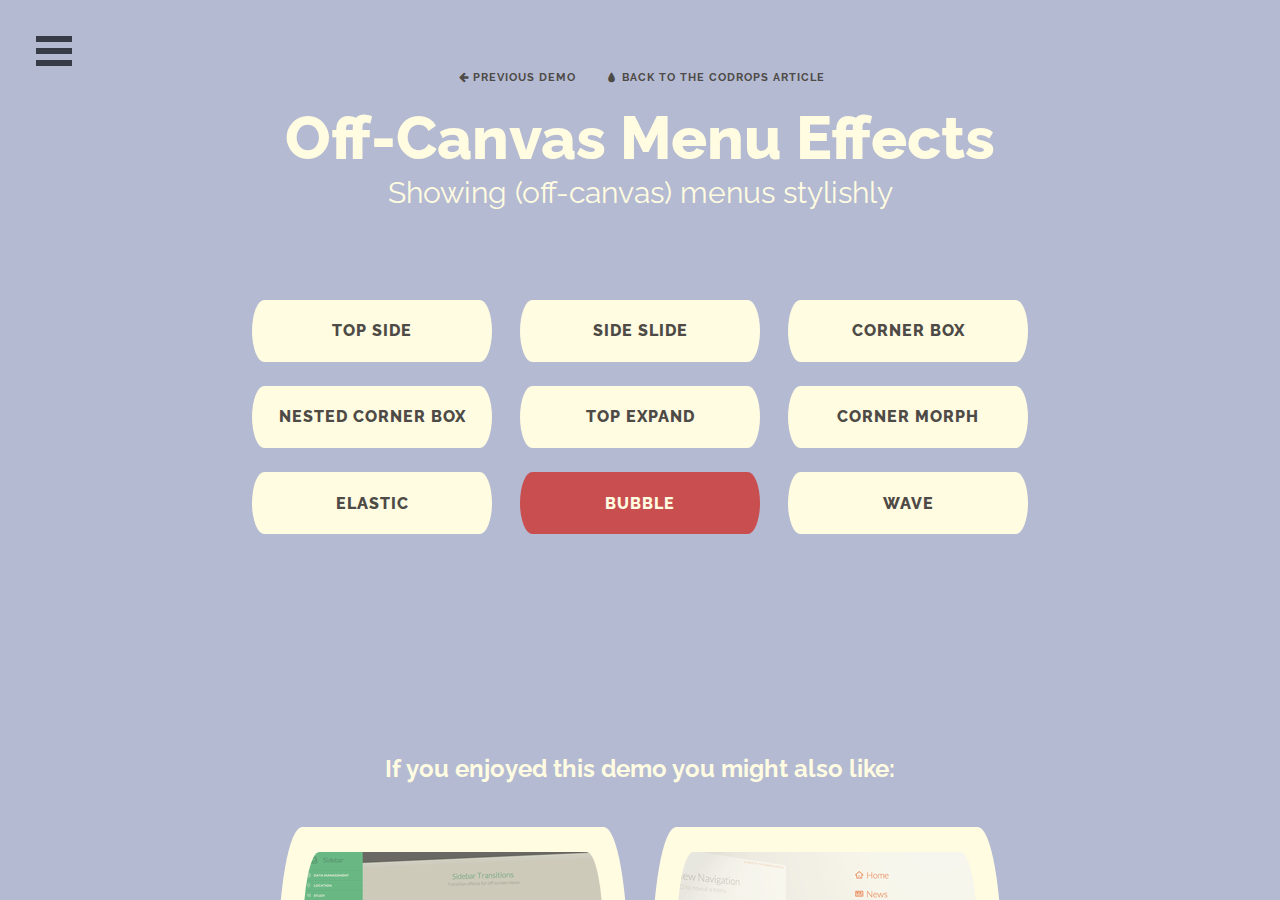
<file: assets/vendor/OffCanvasMenuEffects/bubble.html>
<!DOCTYPE html>
<html lang="en" class="no-js">
	<head>
		<meta charset="UTF-8" />
		<meta http-equiv="X-UA-Compatible" content="IE=edge"> 
		<meta name="viewport" content="width=device-width, initial-scale=1"> 
		<title>Off-Canvas Menu Effects - Bubble</title>
		<meta name="description" content="Modern effects and styles for off-canvas navigation with CSS transitions and SVG animations using Snap.svg" />
		<meta name="keywords" content="sidebar, off-canvas, menu, navigation, effect, inspiration, css transition, SVG, morphing, animation" />
		<meta name="author" content="Codrops" />
		<link rel="shortcut icon" href="../favicon.ico">
		<link rel="stylesheet" type="text/css" href="css/normalize.css" />
		<link rel="stylesheet" type="text/css" href="css/demo.css" />
		<link rel="stylesheet" type="text/css" href="fonts/font-awesome-4.2.0/css/font-awesome.min.css" />
		<link rel="stylesheet" type="text/css" href="css/menu_bubble.css" />
		<script src="js/snap.svg-min.js"></script>
		<!--[if IE]>
  		<script src="http://html5shiv.googlecode.com/svn/trunk/html5.js"></script>
		<![endif]-->
	</head>
	<body>
		<div class="container">
			<div class="menu-wrap">
				<nav class="menu">
					<div class="icon-list">
						<a href="#"><i class="fa fa-fw fa-star-o"></i><span>Favorites</span></a>
						<a href="#"><i class="fa fa-fw fa-bell-o"></i><span>Alerts</span></a>
						<a href="#"><i class="fa fa-fw fa-envelope-o"></i><span>Messages</span></a>
						<a href="#"><i class="fa fa-fw fa-comment-o"></i><span>Comments</span></a>
						<a href="#"><i class="fa fa-fw fa-bar-chart-o"></i><span>Analytics</span></a>
						<a href="#"><i class="fa fa-fw fa-newspaper-o"></i><span>Reading List</span></a>
					</div>
				</nav>
				<button class="close-button" id="close-button">Close Menu</button>
				<div class="morph-shape" id="morph-shape" data-morph-open="M-7.312,0H15c0,0,66,113.339,66,399.5C81,664.006,15,800,15,800H-7.312V0z;M-7.312,0H100c0,0,0,113.839,0,400c0,264.506,0,400,0,400H-7.312V0z">
					<svg xmlns="http://www.w3.org/2000/svg" width="100%" height="100%" viewBox="0 0 100 800" preserveAspectRatio="none">
						<path d="M-7.312,0H0c0,0,0,113.839,0,400c0,264.506,0,400,0,400h-7.312V0z"/>
					</svg>
				</div>
			</div>
			<button class="menu-button" id="open-button">Open Menu</button>
			<div class="content-wrap">
				<div class="content">
					<header class="codrops-header">
						<div class="codrops-links">
							<a class="codrops-icon codrops-icon-prev" href="http://tympanus.net/Development/TabStylesInspiration/"><span>Previous Demo</span></a>
							<a class="codrops-icon codrops-icon-drop" href="http://tympanus.net/codrops/?p=20100"><span>Back to the Codrops Article</span></a>
						</div>
						<h1>Off-Canvas Menu Effects <span>Showing (off-canvas) menus stylishly</span></h1>
						<nav class="codrops-demos">
							<a href="index.html">Top Side</a>
							<a href="sideslide.html">Side Slide</a>
							<a href="cornerbox.html">Corner Box</a>
							<a href="cornerbox_nested.html">Nested Corner Box</a>
							<a href="topexpand.html">Top Expand</a>
							<a href="cornermorph.html">Corner Morph</a>
							<a href="elastic.html">Elastic</a>
							<a class="current-demo" href="bubble.html">Bubble</a>
							<a href="wave.html">Wave</a>
						</nav>
					</header>
					<!-- Related demos -->
					<section class="related">
						<p>If you enjoyed this demo you might also like:</p>
						<a href="http://tympanus.net/Development/SidebarTransitions/">
							<img src="img/related/sidebartransitions.png" />
							<h3>Transitions for Off-Canvas Navigations</h3>
						</a>
						<a href="http://tympanus.net/Development/PerspectivePageViewNavigation/">
							<img src="img/related/PerspectiveNavigation.png" />
							<h3>Perspective Page View Navigation</h3>
						</a>
					</section>
				</div>
			</div><!-- /content-wrap -->
		</div><!-- /container -->
		<script src="js/classie.js"></script>
		<script src="js/main4.js"></script>
	</body>
</html>
</file>
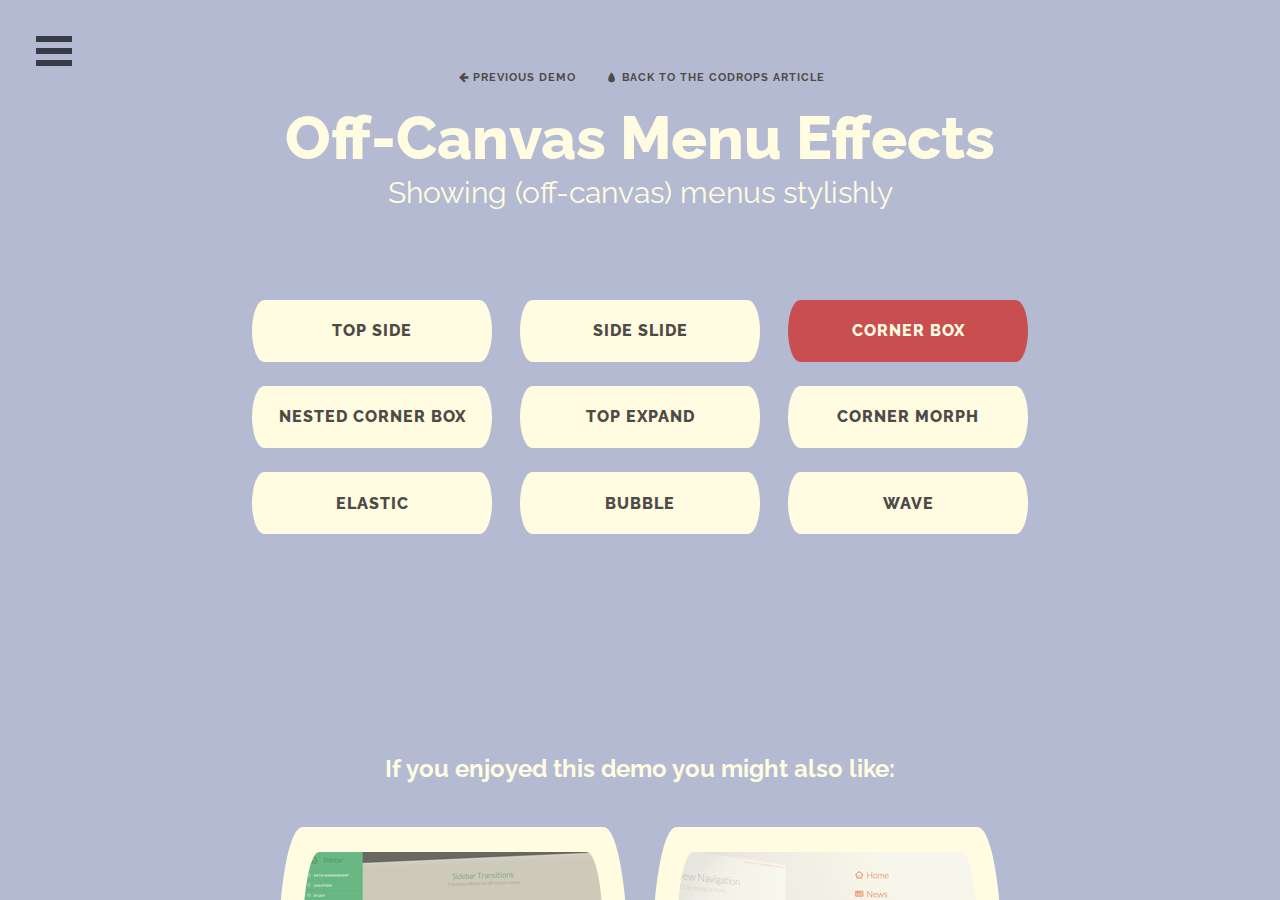
<file: assets/vendor/OffCanvasMenuEffects/cornerbox.html>
<!DOCTYPE html>
<html lang="en" class="no-js">
	<head>
		<meta charset="UTF-8" />
		<meta http-equiv="X-UA-Compatible" content="IE=edge"> 
		<meta name="viewport" content="width=device-width, initial-scale=1"> 
		<title>Off-Canvas Menu Effects - Corner Box</title>
		<meta name="description" content="Modern effects and styles for off-canvas navigation with CSS transitions and SVG animations using Snap.svg" />
		<meta name="keywords" content="sidebar, off-canvas, menu, navigation, effect, inspiration, css transition, SVG, morphing, animation" />
		<meta name="author" content="Codrops" />
		<link rel="shortcut icon" href="../favicon.ico">
		<link rel="stylesheet" type="text/css" href="css/normalize.css" />
		<link rel="stylesheet" type="text/css" href="css/demo.css" />
		<link rel="stylesheet" type="text/css" href="fonts/font-awesome-4.2.0/css/font-awesome.min.css" />
		<link rel="stylesheet" type="text/css" href="css/menu_cornerbox.css" />
		<!--[if IE]>
  		<script src="http://html5shiv.googlecode.com/svn/trunk/html5.js"></script>
		<![endif]-->
	</head>
	<body>
		<div class="container">
			<div class="menu-wrap">
				<nav class="menu">
					<div class="profile"><img src="img/user1.png" alt="Matthew Greenberg"/><span>Matthew Greenberg</span></div>
					<div class="icon-list">
						<a href="#"><i class="fa fa-fw fa-star-o"></i><span>Favorites</span></a>
						<a href="#"><i class="fa fa-fw fa-bell-o"></i><span>Alerts</span></a>
						<a href="#"><i class="fa fa-fw fa-envelope-o"></i><span>Messages</span></a>
						<a href="#"><i class="fa fa-fw fa-comment-o"></i><span>Comments</span></a>
					</div>
				</nav>
				<button class="close-button" id="close-button">Close Menu</button>
			</div>
			<button class="menu-button" id="open-button">Open Menu</button>
			<div class="content-wrap">
				<div class="content">
					<header class="codrops-header">
						<div class="codrops-links">
							<a class="codrops-icon codrops-icon-prev" href="http://tympanus.net/Development/TabStylesInspiration/"><span>Previous Demo</span></a>
							<a class="codrops-icon codrops-icon-drop" href="http://tympanus.net/codrops/?p=20100"><span>Back to the Codrops Article</span></a>
						</div>
						<h1>Off-Canvas Menu Effects <span>Showing (off-canvas) menus stylishly</span></h1>
						<nav class="codrops-demos">
							<a href="index.html">Top Side</a>
							<a href="sideslide.html">Side Slide</a>
							<a class="current-demo" href="cornerbox.html">Corner Box</a>
							<a href="cornerbox_nested.html">Nested Corner Box</a>
							<a href="topexpand.html">Top Expand</a>
							<a href="cornermorph.html">Corner Morph</a>
							<a href="elastic.html">Elastic</a>
							<a href="bubble.html">Bubble</a>
							<a href="wave.html">Wave</a>
						</nav>
					</header>
					<!-- Related demos -->
					<section class="related">
						<p>If you enjoyed this demo you might also like:</p>
						<a href="http://tympanus.net/Development/SidebarTransitions/">
							<img src="img/related/sidebartransitions.png" />
							<h3>Transitions for Off-Canvas Navigations</h3>
						</a>
						<a href="http://tympanus.net/Development/PerspectivePageViewNavigation/">
							<img src="img/related/PerspectiveNavigation.png" />
							<h3>Perspective Page View Navigation</h3>
						</a>
					</section>
				</div>
			</div><!-- /content-wrap -->
		</div><!-- /container -->
		<script src="js/classie.js"></script>
		<script src="js/main.js"></script>
	</body>
</html>
</file>
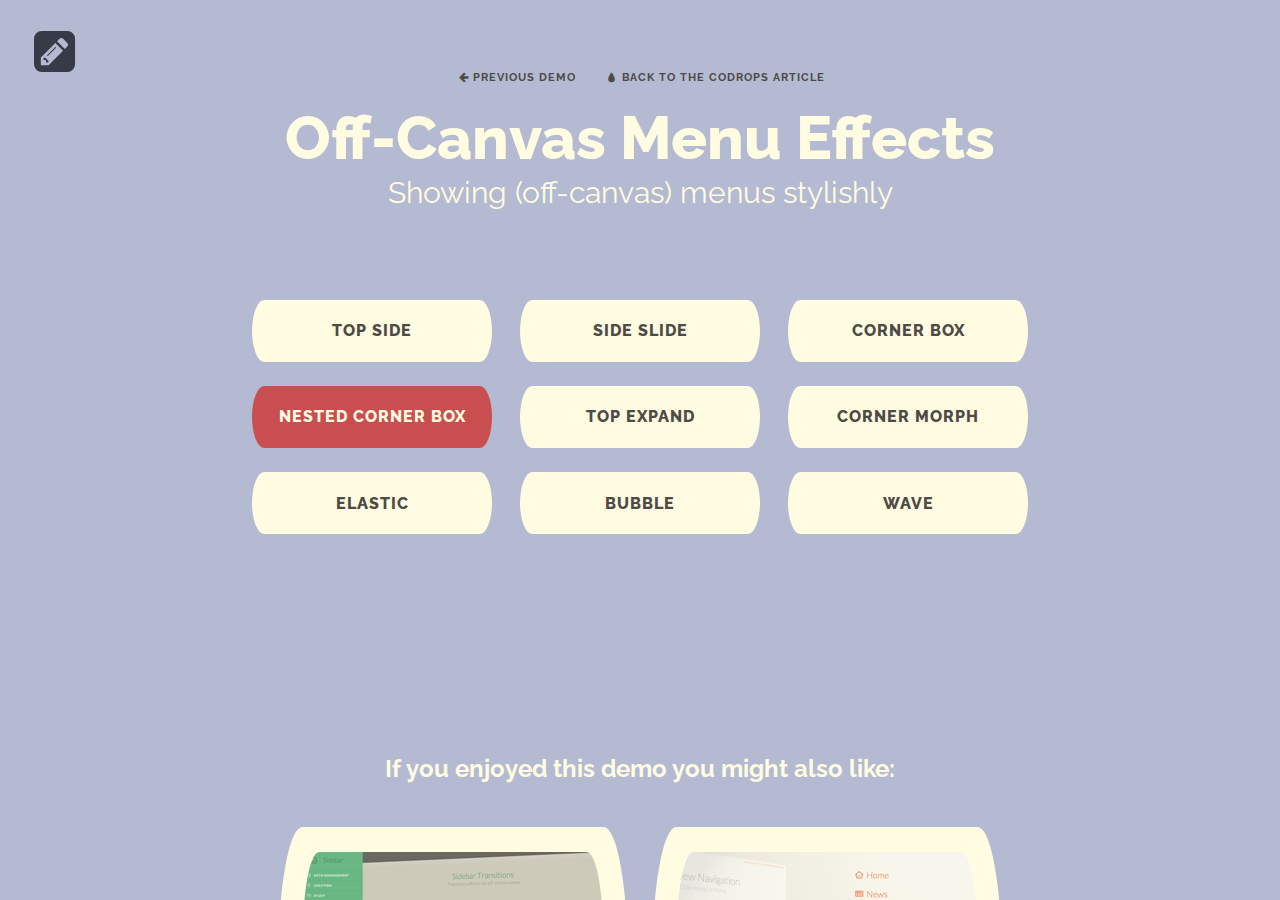
<file: assets/vendor/OffCanvasMenuEffects/cornerbox_nested.html>
<!DOCTYPE html>
<html lang="en" class="no-js">
	<head>
		<meta charset="UTF-8" />
		<meta http-equiv="X-UA-Compatible" content="IE=edge"> 
		<meta name="viewport" content="width=device-width, initial-scale=1"> 
		<title>Off-Canvas Menu Effects - Nested Corner Box</title>
		<meta name="description" content="Modern effects and styles for off-canvas navigation with CSS transitions and SVG animations using Snap.svg" />
		<meta name="keywords" content="sidebar, off-canvas, menu, navigation, effect, inspiration, css transition, SVG, morphing, animation" />
		<meta name="author" content="Codrops" />
		<link rel="shortcut icon" href="../favicon.ico">
		<link rel="stylesheet" type="text/css" href="css/normalize.css" />
		<link rel="stylesheet" type="text/css" href="css/demo.css" />
		<link rel="stylesheet" type="text/css" href="fonts/font-awesome-4.2.0/css/font-awesome.min.css" />
		<link rel="stylesheet" type="text/css" href="css/menu_cornerbox_nested.css" />
		<!--[if IE]>
  		<script src="http://html5shiv.googlecode.com/svn/trunk/html5.js"></script>
		<![endif]-->
	</head>
	<body>
		<div class="container">
			<div class="menu-wrap" data-level="1">
				<nav class="menu">
					<h2><span>October 2014</span><span>Click on a date to enter the sub level</span></h2>
					<!-- Calendar from Calendario: http://tympanus.net/codrops/2012/11/27/calendario-a-flexible-calendar-plugin/ -->
					<div id="calendar" class="fc-calendar-container">
						<div class="fc-calendar fc-five-rows">
							<div class="fc-head">
								<div>Mon</div><div>Tue</div><div>Wed</div><div>Thu</div><div>Fri</div><div>Sat</div><div>Sun</div>
							</div>
							<div class="fc-body">
								<div class="fc-row"><div><span class="fc-date">1</span><span class="fc-weekday">Mon</span></div><div><span class="fc-date">2</span><span class="fc-weekday">Tue</span></div><div><span class="fc-date">3</span><span class="fc-weekday">Wed</span></div><div><span class="fc-date">4</span><span class="fc-weekday">Thu</span></div><div><span class="fc-date">5</span><span class="fc-weekday">Fri</span></div><div><span class="fc-date">6</span><span class="fc-weekday">Sat</span></div><div><span class="fc-date">7</span><span class="fc-weekday">Sun</span></div></div><div class="fc-row"><div><span class="fc-date">8</span><span class="fc-weekday">Mon</span></div><div><span class="fc-date">9</span><span class="fc-weekday">Tue</span></div><div><span class="fc-date">10</span><span class="fc-weekday">Wed</span></div><div><span class="fc-date">11</span><span class="fc-weekday">Thu</span></div><div class="fc-today "><span class="fc-date">12</span><span class="fc-weekday">Fri</span></div><div><span class="fc-date">13</span><span class="fc-weekday">Sat</span></div><div><span class="fc-date">14</span><span class="fc-weekday">Sun</span></div></div><div class="fc-row"><div><span class="fc-date">15</span><span class="fc-weekday">Mon</span></div><div><span class="fc-date">16</span><span class="fc-weekday">Tue</span></div><div><span class="fc-date">17</span><span class="fc-weekday">Wed</span></div><div><span class="fc-date">18</span><span class="fc-weekday">Thu</span></div><div><span class="fc-date">19</span><span class="fc-weekday">Fri</span></div><div><span class="fc-date">20</span><span class="fc-weekday">Sat</span></div><div><span class="fc-date">21</span><span class="fc-weekday">Sun</span></div></div><div class="fc-row"><div><span class="fc-date">22</span><span class="fc-weekday">Mon</span></div><div><span class="fc-date">23</span><span class="fc-weekday">Tue</span></div><div><span class="fc-date">24</span><span class="fc-weekday">Wed</span></div><div><span class="fc-date">25</span><span class="fc-weekday">Thu</span></div><div><span class="fc-date">26</span><span class="fc-weekday">Fri</span></div><div><span class="fc-date">27</span><span class="fc-weekday">Sat</span></div><div><span class="fc-date">28</span><span class="fc-weekday">Sun</span></div></div><div class="fc-row"><div><span class="fc-date">29</span><span class="fc-weekday">Mon</span></div><div><span class="fc-date">30</span><span class="fc-weekday">Tue</span></div><div></div><div></div><div></div><div></div><div></div></div>
							</div>
						</div>
					</div>
				</nav>
				<button class="close-button" id="close-button">Close Menu</button>
			</div>
			<div class="menu-wrap" data-level="2">
				<nav class="menu">
					<h2>Add a diary entry</h2>
					<div class="content-edit" contenteditable="true"></div>
					<button class="default-button">Save entry</button>
				</nav>
				<button class="close-button" id="close-button-sub">Close Menu</button>
			</div>
			<button class="menu-button" id="open-button"><i class="fa fa-fw fa-pencil-square"></i><span>Open Menu</span></button>
			<div class="content-wrap">
				<div class="content">
					<header class="codrops-header">
						<div class="codrops-links">
							<a class="codrops-icon codrops-icon-prev" href="http://tympanus.net/Development/TabStylesInspiration/"><span>Previous Demo</span></a>
							<a class="codrops-icon codrops-icon-drop" href="http://tympanus.net/codrops/?p=20100"><span>Back to the Codrops Article</span></a>
						</div>
						<h1>Off-Canvas Menu Effects <span>Showing (off-canvas) menus stylishly</span></h1>
						<nav class="codrops-demos">
							<a href="index.html">Top Side</a>
							<a href="sideslide.html">Side Slide</a>
							<a href="cornerbox.html">Corner Box</a>
							<a class="current-demo" href="cornerbox_nested.html">Nested Corner Box</a>
							<a href="topexpand.html">Top Expand</a>
							<a href="cornermorph.html">Corner Morph</a>
							<a href="elastic.html">Elastic</a>
							<a href="bubble.html">Bubble</a>
							<a href="wave.html">Wave</a>
						</nav>
					</header>
					<!-- Related demos -->
					<section class="related">
						<p>If you enjoyed this demo you might also like:</p>
						<a href="http://tympanus.net/Development/SidebarTransitions/">
							<img src="img/related/sidebartransitions.png" />
							<h3>Transitions for Off-Canvas Navigations</h3>
						</a>
						<a href="http://tympanus.net/Development/PerspectivePageViewNavigation/">
							<img src="img/related/PerspectiveNavigation.png" />
							<h3>Perspective Page View Navigation</h3>
						</a>
					</section>
				</div>
			</div><!-- /content-wrap -->
		</div><!-- /container -->
		<script src="js/classie.js"></script>
		<script src="js/main2.js"></script>
	</body>
</html>
</file>
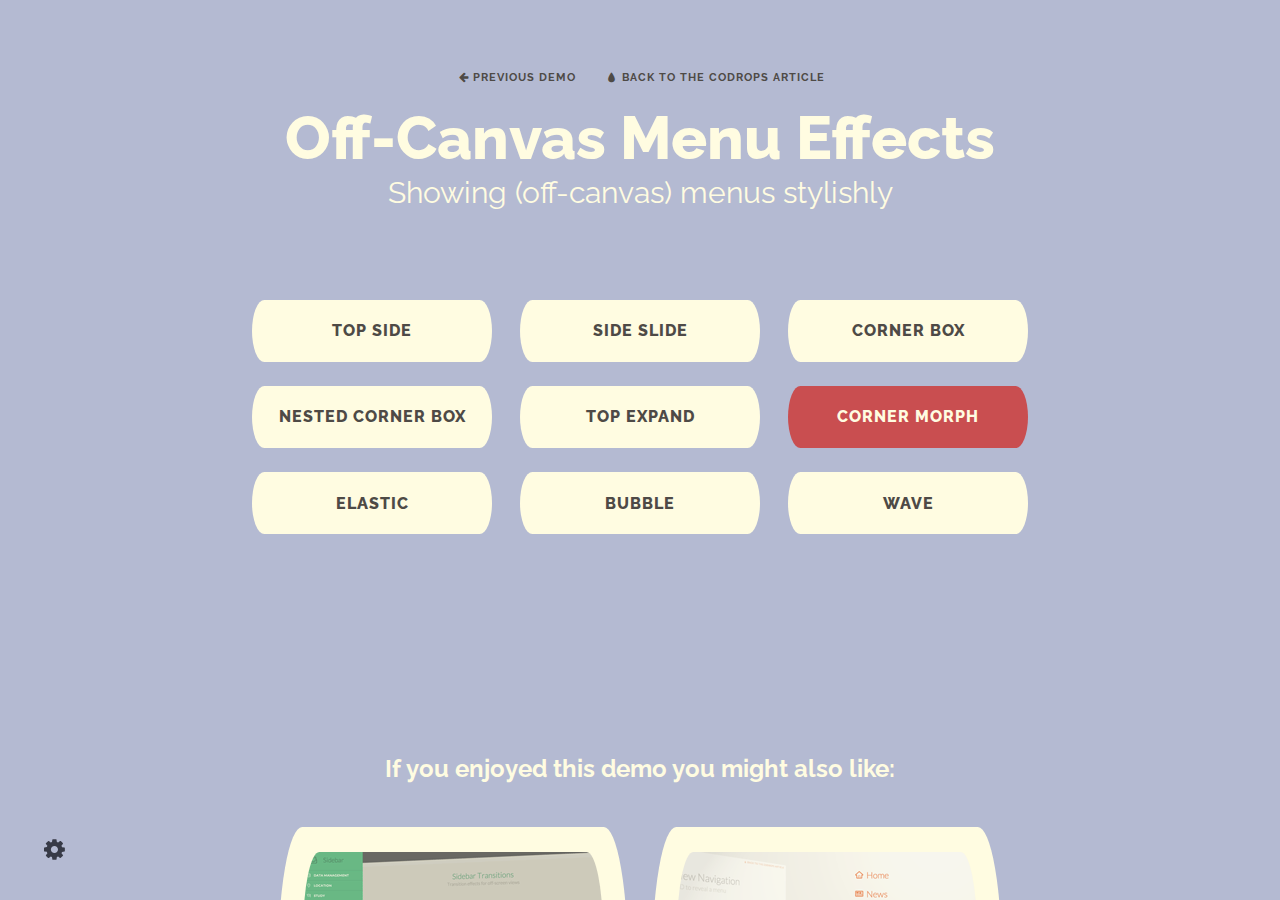
<file: assets/vendor/OffCanvasMenuEffects/cornermorph.html>
<!DOCTYPE html>
<html lang="en" class="no-js">
	<head>
		<meta charset="UTF-8" />
		<meta http-equiv="X-UA-Compatible" content="IE=edge"> 
		<meta name="viewport" content="width=device-width, initial-scale=1"> 
		<title>Off-Canvas Menu Effects - Corner Morph</title>
		<meta name="description" content="Modern effects and styles for off-canvas navigation with CSS transitions and SVG animations using Snap.svg" />
		<meta name="keywords" content="sidebar, off-canvas, menu, navigation, effect, inspiration, css transition, SVG, morphing, animation" />
		<meta name="author" content="Codrops" />
		<link rel="shortcut icon" href="../favicon.ico">
		<link rel="stylesheet" type="text/css" href="css/normalize.css" />
		<link rel="stylesheet" type="text/css" href="css/demo.css" />
		<link rel="stylesheet" type="text/css" href="fonts/font-awesome-4.2.0/css/font-awesome.min.css" />
		<link rel="stylesheet" type="text/css" href="css/menu_cornermorph.css" />
		<!--[if IE]>
  		<script src="http://html5shiv.googlecode.com/svn/trunk/html5.js"></script>
		<![endif]-->
	</head>
	<body>
		<div class="container">
			<div class="menu-wrap">
				<nav class="menu">
					<div class="profile"><img src="img/user1.png" alt="Matthew Greenberg"/><span>Matthew Greenberg</span></div>
					<div class="link-list">
						<a href="#"><span>Latest stories</span></a>
						<a href="#"><span>Your friends</span></a>
						<a href="#"><span>Personal Settings</span></a>
						<a href="#"><span>Security &amp; Privacy</span></a>
					</div>
					<div class="icon-list">
						<a href="#"><i class="fa fa-fw fa-home"></i></a>
						<a href="#"><i class="fa fa-fw fa-question-circle"></i></a>
						<a href="#"><i class="fa fa-fw fa-power-off"></i></a>
					</div>
				</nav>
			</div>
			<button class="menu-button" id="open-button"><i class="fa fa-fw fa-cog"></i><span>Open Menu</span></button>
			<div class="content-wrap">
				<div class="content">
					<header class="codrops-header">
						<div class="codrops-links">
							<a class="codrops-icon codrops-icon-prev" href="http://tympanus.net/Development/TabStylesInspiration/"><span>Previous Demo</span></a>
							<a class="codrops-icon codrops-icon-drop" href="http://tympanus.net/codrops/?p=20100"><span>Back to the Codrops Article</span></a>
						</div>
						<h1>Off-Canvas Menu Effects <span>Showing (off-canvas) menus stylishly</span></h1>
						<nav class="codrops-demos">
							<a href="index.html">Top Side</a>
							<a href="sideslide.html">Side Slide</a>
							<a href="cornerbox.html">Corner Box</a>
							<a href="cornerbox_nested.html">Nested Corner Box</a>
							<a href="topexpand.html">Top Expand</a>
							<a class="current-demo" href="cornermorph.html">Corner Morph</a>
							<a href="elastic.html">Elastic</a>
							<a href="bubble.html">Bubble</a>
							<a href="wave.html">Wave</a>
						</nav>
					</header>
					<!-- Related demos -->
					<section class="related">
						<p>If you enjoyed this demo you might also like:</p>
						<a href="http://tympanus.net/Development/SidebarTransitions/">
							<img src="img/related/sidebartransitions.png" />
							<h3>Transitions for Off-Canvas Navigations</h3>
						</a>
						<a href="http://tympanus.net/Development/PerspectivePageViewNavigation/">
							<img src="img/related/PerspectiveNavigation.png" />
							<h3>Perspective Page View Navigation</h3>
						</a>
					</section>
				</div>
			</div><!-- /content-wrap -->
		</div><!-- /container -->
		<script src="js/classie.js"></script>
		<script src="js/main.js"></script>
	</body>
</html>
</file>
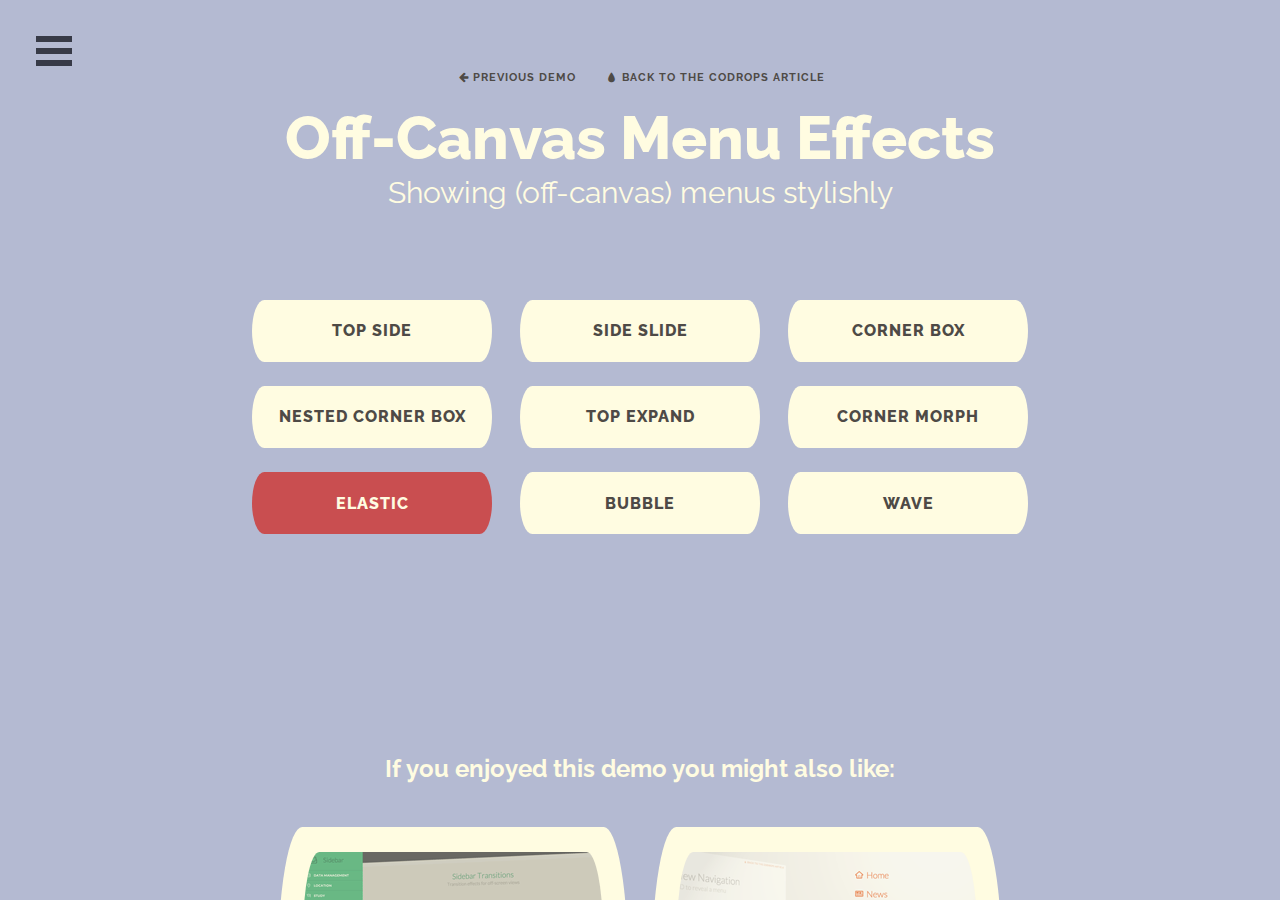
<file: assets/vendor/OffCanvasMenuEffects/elastic.html>
<!DOCTYPE html>
<html lang="en" class="no-js">
	<head>
		<meta charset="UTF-8" />
		<meta http-equiv="X-UA-Compatible" content="IE=edge"> 
		<meta name="viewport" content="width=device-width, initial-scale=1"> 
		<title>Off-Canvas Menu Effects - Elastic</title>
		<meta name="description" content="Modern effects and styles for off-canvas navigation with CSS transitions and SVG animations using Snap.svg" />
		<meta name="keywords" content="sidebar, off-canvas, menu, navigation, effect, inspiration, css transition, SVG, morphing, animation" />
		<meta name="author" content="Codrops" />
		<link rel="shortcut icon" href="../favicon.ico">
		<link rel="stylesheet" type="text/css" href="css/normalize.css" />
		<link rel="stylesheet" type="text/css" href="css/demo.css" />
		<link rel="stylesheet" type="text/css" href="fonts/font-awesome-4.2.0/css/font-awesome.min.css" />
		<link rel="stylesheet" type="text/css" href="css/menu_elastic.css" />
		<script src="js/snap.svg-min.js"></script>
		<!--[if IE]>
  		<script src="http://html5shiv.googlecode.com/svn/trunk/html5.js"></script>
		<![endif]-->
	</head>
	<body>
		<div class="container">
			<div class="menu-wrap">
				<nav class="menu">
					<div class="icon-list">
						<a href="#"><i class="fa fa-fw fa-star-o"></i><span>Favorites</span></a>
						<a href="#"><i class="fa fa-fw fa-bell-o"></i><span>Alerts</span></a>
						<a href="#"><i class="fa fa-fw fa-envelope-o"></i><span>Messages</span></a>
						<a href="#"><i class="fa fa-fw fa-comment-o"></i><span>Comments</span></a>
						<a href="#"><i class="fa fa-fw fa-bar-chart-o"></i><span>Analytics</span></a>
						<a href="#"><i class="fa fa-fw fa-newspaper-o"></i><span>Reading List</span></a>
					</div>
				</nav>
				<button class="close-button" id="close-button">Close Menu</button>
				<div class="morph-shape" id="morph-shape" data-morph-open="M-1,0h101c0,0,0-1,0,395c0,404,0,405,0,405H-1V0z">
					<svg xmlns="http://www.w3.org/2000/svg" width="100%" height="100%" viewBox="0 0 100 800" preserveAspectRatio="none">
						<path d="M-1,0h101c0,0-97.833,153.603-97.833,396.167C2.167,627.579,100,800,100,800H-1V0z"/>
					</svg>
				</div>
			</div>
			<button class="menu-button" id="open-button">Open Menu</button>
			<div class="content-wrap">
				<div class="content">
					<header class="codrops-header">
						<div class="codrops-links">
							<a class="codrops-icon codrops-icon-prev" href="http://tympanus.net/Development/TabStylesInspiration/"><span>Previous Demo</span></a>
							<a class="codrops-icon codrops-icon-drop" href="http://tympanus.net/codrops/?p=20100"><span>Back to the Codrops Article</span></a>
						</div>
						<h1>Off-Canvas Menu Effects <span>Showing (off-canvas) menus stylishly</span></h1>
						<nav class="codrops-demos">
							<a href="index.html">Top Side</a>
							<a href="sideslide.html">Side Slide</a>
							<a href="cornerbox.html">Corner Box</a>
							<a href="cornerbox_nested.html">Nested Corner Box</a>
							<a href="topexpand.html">Top Expand</a>
							<a href="cornermorph.html">Corner Morph</a>
							<a class="current-demo" href="elastic.html">Elastic</a>
							<a href="bubble.html">Bubble</a>
							<a href="wave.html">Wave</a>
						</nav>
					</header>
					<!-- Related demos -->
					<section class="related">
						<p>If you enjoyed this demo you might also like:</p>
						<a href="http://tympanus.net/Development/SidebarTransitions/">
							<img src="img/related/sidebartransitions.png" />
							<h3>Transitions for Off-Canvas Navigations</h3>
						</a>
						<a href="http://tympanus.net/Development/PerspectivePageViewNavigation/">
							<img src="img/related/PerspectiveNavigation.png" />
							<h3>Perspective Page View Navigation</h3>
						</a>
					</section>
				</div>
			</div><!-- /content-wrap -->
		</div><!-- /container -->
		<script src="js/classie.js"></script>
		<script src="js/main3.js"></script>
	</body>
</html>
</file>
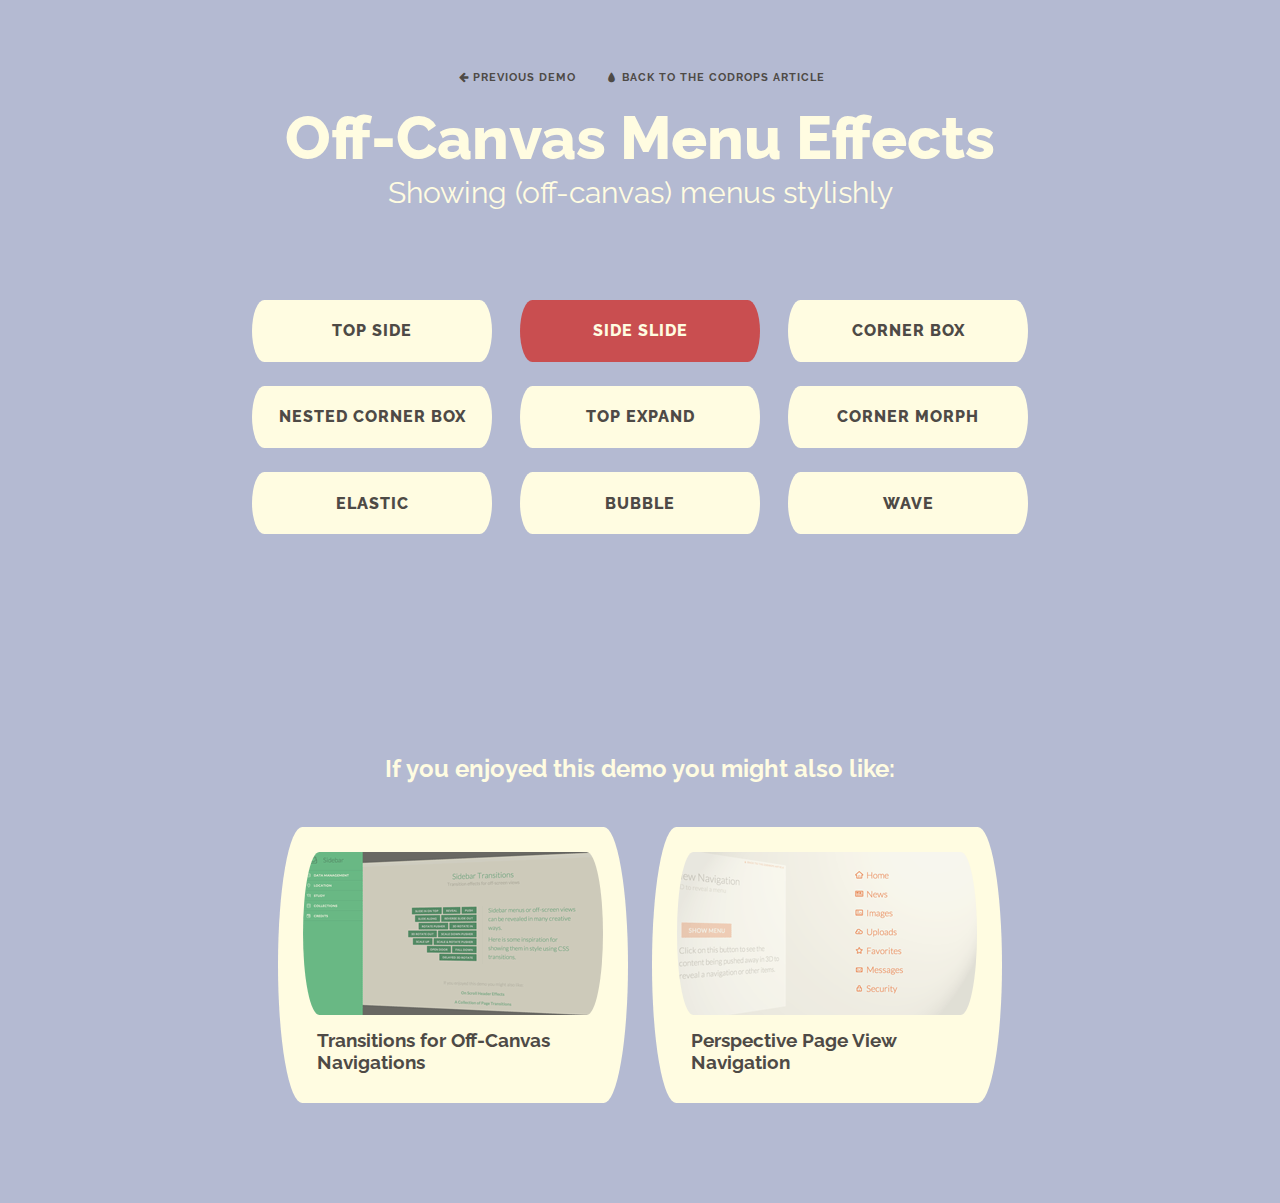
<file: assets/vendor/OffCanvasMenuEffects/sideslide.html>
<!DOCTYPE html>
<html lang="en" class="no-js">
	<head>
		<meta charset="UTF-8" />
		<meta http-equiv="X-UA-Compatible" content="IE=edge"> 
		<meta name="viewport" content="width=device-width, initial-scale=1"> 
		<title>Off-Canvas Menu Effects - Side Slide</title>
		<meta name="description" content="Modern effects and styles for off-canvas navigation with CSS transitions and SVG animations using Snap.svg" />
		<meta name="keywords" content="sidebar, off-canvas, menu, navigation, effect, inspiration, css transition, SVG, morphing, animation" />
		<meta name="author" content="Codrops" />
		<link rel="shortcut icon" href="../favicon.ico">
		<link rel="stylesheet" type="text/css" href="css/normalize.css" />
		<link rel="stylesheet" type="text/css" href="css/demo.css" />
		<link rel="stylesheet" type="text/css" href="fonts/font-awesome-4.2.0/css/font-awesome.min.css" />
		<link rel="stylesheet" type="text/css" href="css/menu_sideslide.css" />
		<!--[if IE]>
  		<script src="http://html5shiv.googlecode.com/svn/trunk/html5.js"></script>
		<![endif]-->
	</head>
	<body>
		<div class="container">
			<div class="menu-wrap">
				<nav class="menu">
					<div class="icon-list">
						<a href="#"><i class="fa fa-fw fa-star-o"></i><span>Favorites</span></a>
						<a href="#"><i class="fa fa-fw fa-bell-o"></i><span>Alerts</span></a>
						<a href="#"><i class="fa fa-fw fa-envelope-o"></i><span>Messages</span></a>
						<a href="#"><i class="fa fa-fw fa-comment-o"></i><span>Comments</span></a>
						<a href="#"><i class="fa fa-fw fa-bar-chart-o"></i><span>Analytics</span></a>
						<a href="#"><i class="fa fa-fw fa-newspaper-o"></i><span>Reading List</span></a>
					</div>
				</nav>
				<button class="close-button" id="close-button">Close Menu</button>
			</div>
			<button class="menu-button" id="open-button">Open Menu</button>
			<div class="content-wrap">
				<div class="content">
					<header class="codrops-header">
						<div class="codrops-links">
							<a class="codrops-icon codrops-icon-prev" href="http://tympanus.net/Development/TabStylesInspiration/"><span>Previous Demo</span></a>
							<a class="codrops-icon codrops-icon-drop" href="http://tympanus.net/codrops/?p=20100"><span>Back to the Codrops Article</span></a>
						</div>
						<h1>Off-Canvas Menu Effects <span>Showing (off-canvas) menus stylishly</span></h1>
						<nav class="codrops-demos">
							<a href="index.html">Top Side</a>
							<a class="current-demo" href="sideslide.html">Side Slide</a>
							<a href="cornerbox.html">Corner Box</a>
							<a href="cornerbox_nested.html">Nested Corner Box</a>
							<a href="topexpand.html">Top Expand</a>
							<a href="cornermorph.html">Corner Morph</a>
							<a href="elastic.html">Elastic</a>
							<a href="bubble.html">Bubble</a>
							<a href="wave.html">Wave</a>
						</nav>
					</header>
					<!-- Related demos -->
					<section class="related">
						<p>If you enjoyed this demo you might also like:</p>
						<a href="http://tympanus.net/Development/SidebarTransitions/">
							<img src="img/related/sidebartransitions.png" />
							<h3>Transitions for Off-Canvas Navigations</h3>
						</a>
						<a href="http://tympanus.net/Development/PerspectivePageViewNavigation/">
							<img src="img/related/PerspectiveNavigation.png" />
							<h3>Perspective Page View Navigation</h3>
						</a>
					</section>
				</div>
			</div><!-- /content-wrap -->
		</div><!-- /container -->
		<script src="js/classie.js"></script>
		<script src="js/main.js"></script>
	</body>
</html>
</file>
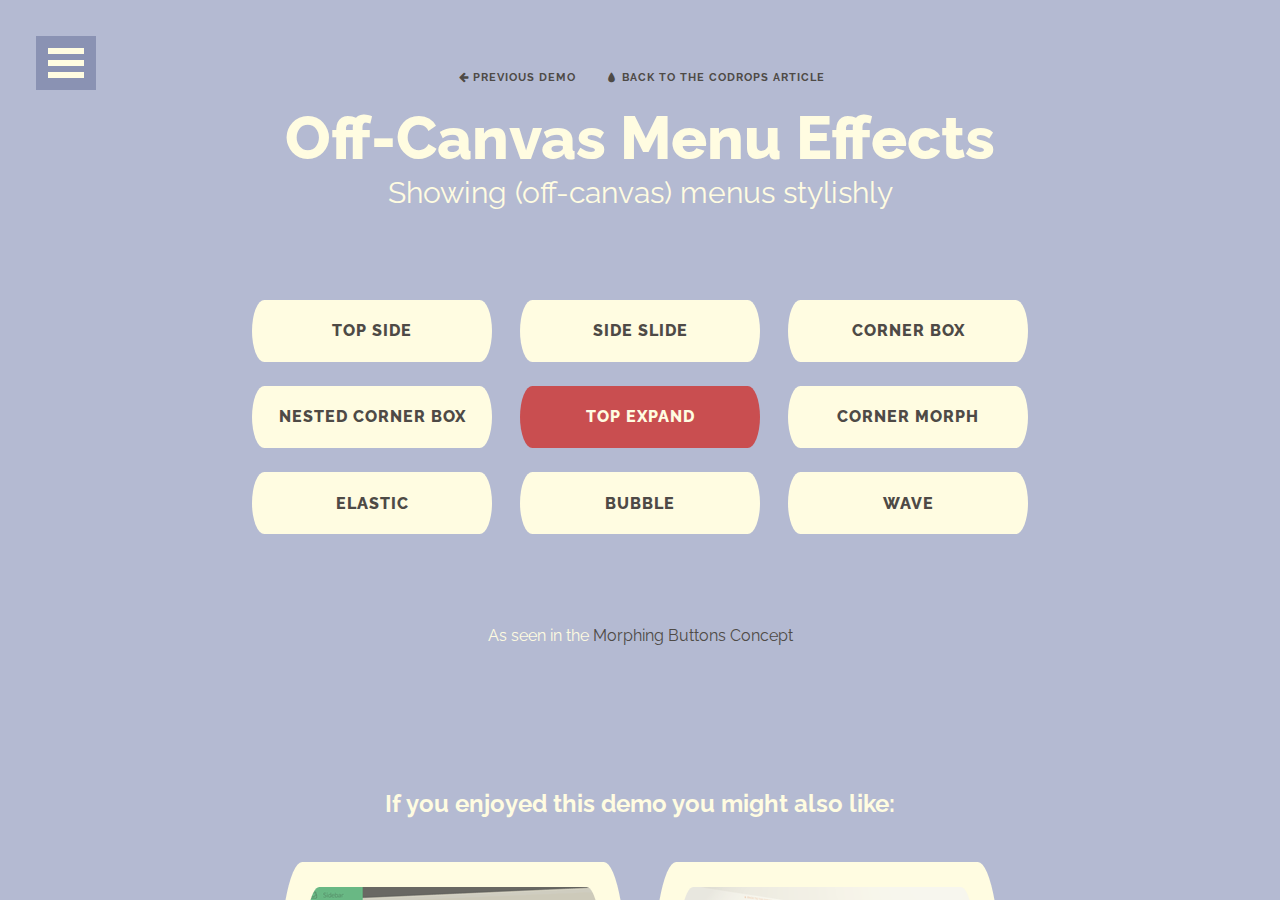
<file: assets/vendor/OffCanvasMenuEffects/topexpand.html>
<!DOCTYPE html>
<html lang="en" class="no-js">
	<head>
		<meta charset="UTF-8" />
		<meta http-equiv="X-UA-Compatible" content="IE=edge"> 
		<meta name="viewport" content="width=device-width, initial-scale=1"> 
		<title>Off-Canvas Menu Effects - Top Expand</title>
		<meta name="description" content="Modern effects and styles for off-canvas navigation with CSS transitions and SVG animations using Snap.svg" />
		<meta name="keywords" content="sidebar, off-canvas, menu, navigation, effect, inspiration, css transition, SVG, morphing, animation" />
		<meta name="author" content="Codrops" />
		<link rel="shortcut icon" href="../favicon.ico">
		<link rel="stylesheet" type="text/css" href="css/normalize.css" />
		<link rel="stylesheet" type="text/css" href="css/demo.css" />
		<link rel="stylesheet" type="text/css" href="fonts/font-awesome-4.2.0/css/font-awesome.min.css" />
		<link rel="stylesheet" type="text/css" href="css/menu_topexpand.css" />
		<!--[if IE]>
  		<script src="http://html5shiv.googlecode.com/svn/trunk/html5.js"></script>
		<![endif]-->
	</head>
	<body>
		<div class="container">
			<div class="menu-wrap">
				<nav class="menu">
					<div class="icon-list">
						<a href="#"><i class="fa fa-fw fa-star-o"></i><span>Favorites</span></a>
						<a href="#"><i class="fa fa-fw fa-bell-o"></i><span>Alerts</span></a>
						<a href="#"><i class="fa fa-fw fa-envelope-o"></i><span>Messages</span></a>
						<a href="#"><i class="fa fa-fw fa-comment-o"></i><span>Comments</span></a>
						<a href="#"><i class="fa fa-fw fa-bar-chart-o"></i><span>Analytics</span></a>
						<a href="#"><i class="fa fa-fw fa-newspaper-o"></i><span>Reading List</span></a>
					</div>
				</nav>
			</div>
			<button class="menu-button" id="open-button"></button>
			<div class="content-wrap">
				<div class="content">
					<header class="codrops-header">
						<div class="codrops-links">
							<a class="codrops-icon codrops-icon-prev" href="http://tympanus.net/Development/TabStylesInspiration/"><span>Previous Demo</span></a>
							<a class="codrops-icon codrops-icon-drop" href="http://tympanus.net/codrops/?p=20100"><span>Back to the Codrops Article</span></a>
						</div>
						<h1>Off-Canvas Menu Effects <span>Showing (off-canvas) menus stylishly</span></h1>
						<nav class="codrops-demos">
							<a href="index.html">Top Side</a>
							<a href="sideslide.html">Side Slide</a>
							<a href="cornerbox.html">Corner Box</a>
							<a href="cornerbox_nested.html">Nested Corner Box</a>
							<a class="current-demo" href="topexpand.html">Top Expand</a>
							<a href="cornermorph.html">Corner Morph</a>
							<a href="elastic.html">Elastic</a>
							<a href="bubble.html">Bubble</a>
							<a href="wave.html">Wave</a>
						</nav>
						<p>As seen in the <a href="http://tympanus.net/Development/ButtonComponentMorph/index7.html">Morphing Buttons Concept</a></p>
					</header>
					<!-- Related demos -->
					<section class="related">
						<p>If you enjoyed this demo you might also like:</p>
						<a href="http://tympanus.net/Development/SidebarTransitions/">
							<img src="img/related/sidebartransitions.png" />
							<h3>Transitions for Off-Canvas Navigations</h3>
						</a>
						<a href="http://tympanus.net/Development/PerspectivePageViewNavigation/">
							<img src="img/related/PerspectiveNavigation.png" />
							<h3>Perspective Page View Navigation</h3>
						</a>
					</section>
				</div>
			</div><!-- /content-wrap -->
		</div><!-- /container -->
		<script src="js/classie.js"></script>
		<script src="js/main.js"></script>
	</body>
</html>
</file>
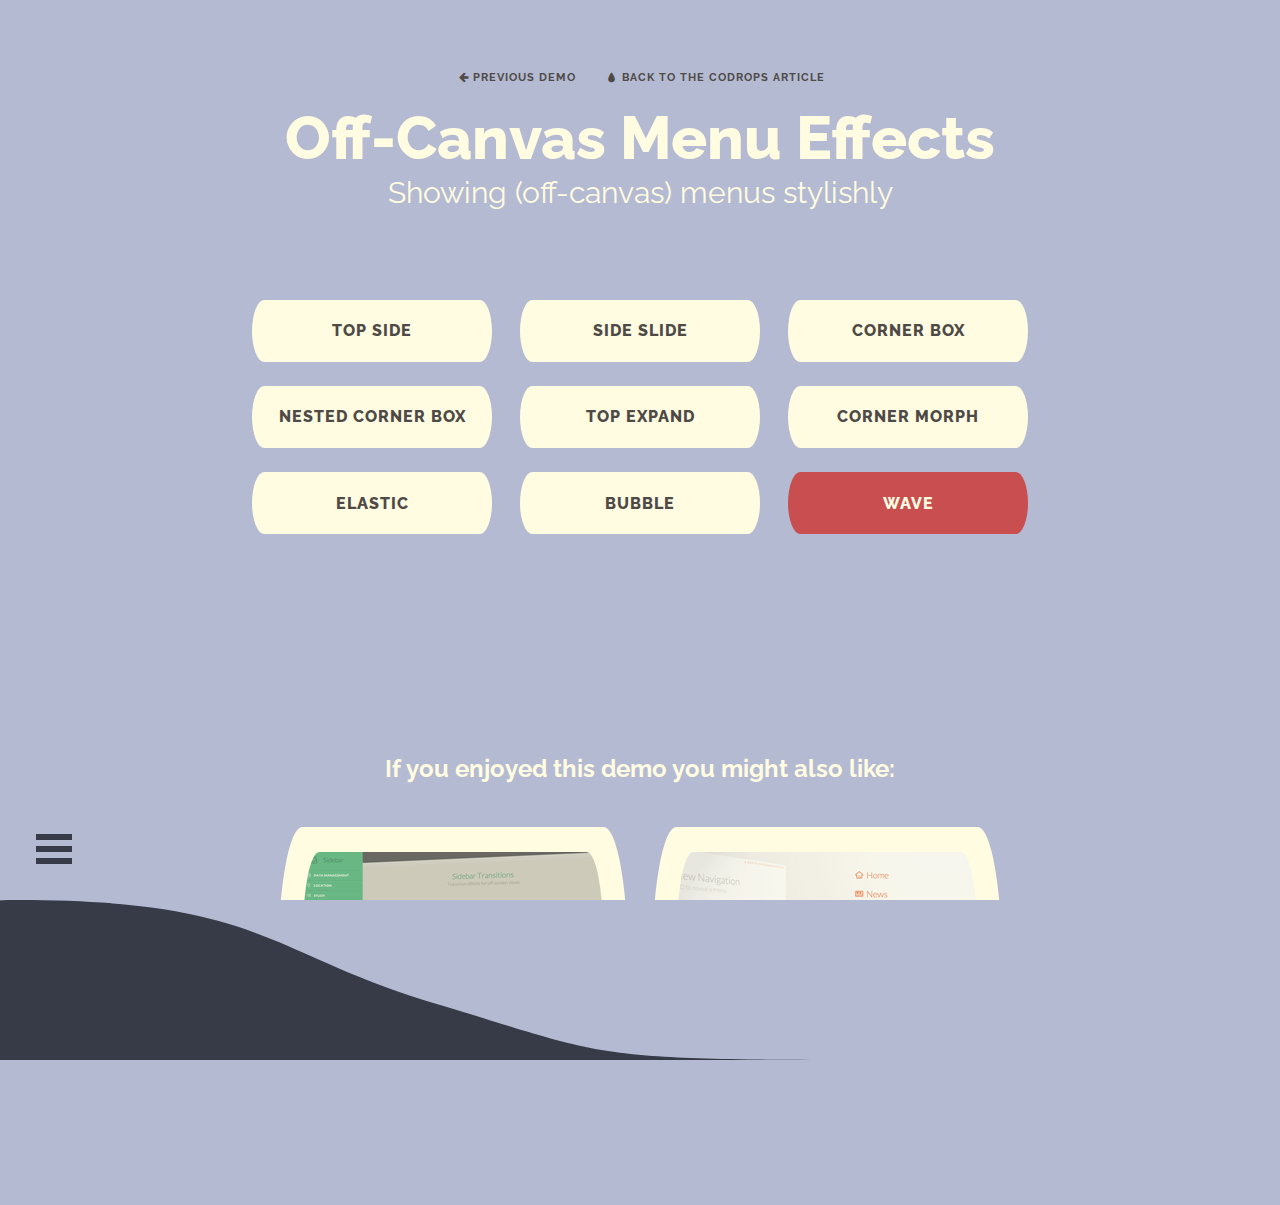
<file: assets/vendor/OffCanvasMenuEffects/wave.html>
<!DOCTYPE html>
<html lang="en" class="no-js">
	<head>
		<meta charset="UTF-8" />
		<meta http-equiv="X-UA-Compatible" content="IE=edge"> 
		<meta name="viewport" content="width=device-width, initial-scale=1"> 
		<title>Off-Canvas Menu Effects - Wave</title>
		<meta name="description" content="Modern effects and styles for off-canvas navigation with CSS transitions and SVG animations using Snap.svg" />
		<meta name="keywords" content="sidebar, off-canvas, menu, navigation, effect, inspiration, css transition, SVG, morphing, animation" />
		<meta name="author" content="Codrops" />
		<link rel="shortcut icon" href="../favicon.ico">
		<link rel="stylesheet" type="text/css" href="css/normalize.css" />
		<link rel="stylesheet" type="text/css" href="css/demo.css" />
		<link rel="stylesheet" type="text/css" href="fonts/font-awesome-4.2.0/css/font-awesome.min.css" />
		<link rel="stylesheet" type="text/css" href="css/menu_wave.css" />
		<script src="js/snap.svg-min.js"></script>
		<!--[if IE]>
  		<script src="http://html5shiv.googlecode.com/svn/trunk/html5.js"></script>
		<![endif]-->
	</head>
	<body>
		<div class="container">
			<div class="menu-wrap">
				<nav class="menu">
					<div class="icon-list">
						<a href="#"><i class="fa fa-fw fa-star-o"></i><span>Favorites</span></a>
						<a href="#"><i class="fa fa-fw fa-bell-o"></i><span>Alerts</span></a>
						<a href="#"><i class="fa fa-fw fa-envelope-o"></i><span>Messages</span></a>
						<a href="#"><i class="fa fa-fw fa-comment-o"></i><span>Comments</span></a>
						<a href="#"><i class="fa fa-fw fa-bar-chart-o"></i><span>Analytics</span></a>
						<a href="#"><i class="fa fa-fw fa-newspaper-o"></i><span>Reading List</span></a>
					</div>
				</nav>
				<button class="close-button" id="close-button">Close Menu</button>
				<div class="morph-shape" id="morph-shape" data-morph-open="M0,100h1000V0c0,0-136.938,0-224,0C583,0,610.924,0,498,0C387,0,395,0,249,0C118,0,0,0,0,0V100z">
					<svg xmlns="http://www.w3.org/2000/svg" width="100%" height="100%" viewBox="0 0 1000 100" preserveAspectRatio="none">
						<path d="M0,100h1000l0,0c0,0-136.938,0-224,0c-193,0-170.235-1.256-278-35C399,34,395,0,249,0C118,0,0,100,0,100L0,100z"/>
					</svg>
				</div>
			</div>
			<button class="menu-button" id="open-button">Open Menu</button>
			<div class="content-wrap">
				<div class="content">
					<header class="codrops-header">
						<div class="codrops-links">
							<a class="codrops-icon codrops-icon-prev" href="http://tympanus.net/Development/TabStylesInspiration/"><span>Previous Demo</span></a>
							<a class="codrops-icon codrops-icon-drop" href="http://tympanus.net/codrops/?p=20100"><span>Back to the Codrops Article</span></a>
						</div>
						<h1>Off-Canvas Menu Effects <span>Showing (off-canvas) menus stylishly</span></h1>
						<nav class="codrops-demos">
							<a href="index.html">Top Side</a>
							<a href="sideslide.html">Side Slide</a>
							<a href="cornerbox.html">Corner Box</a>
							<a href="cornerbox_nested.html">Nested Corner Box</a>
							<a href="topexpand.html">Top Expand</a>
							<a href="cornermorph.html">Corner Morph</a>
							<a href="elastic.html">Elastic</a>
							<a href="bubble.html">Bubble</a>
							<a class="current-demo" href="wave.html">Wave</a>
						</nav>
					</header>
					<!-- Related demos -->
					<section class="related">
						<p>If you enjoyed this demo you might also like:</p>
						<a href="http://tympanus.net/Development/SidebarTransitions/">
							<img src="img/related/sidebartransitions.png" />
							<h3>Transitions for Off-Canvas Navigations</h3>
						</a>
						<a href="http://tympanus.net/Development/PerspectivePageViewNavigation/">
							<img src="img/related/PerspectiveNavigation.png" />
							<h3>Perspective Page View Navigation</h3>
						</a>
					</section>
				</div>
			</div><!-- /content-wrap -->
		</div><!-- /container -->
		<script src="js/classie.js"></script>
		<script src="js/main3.js"></script>
	</body>
</html>
</file>
<file: assets/vendor/OffCanvasMenuEffects/css/demo.css>
@import url(http://fonts.googleapis.com/css?family=Raleway:200,400,700,800);
@font-face {
	font-weight: normal;
	font-style: normal;
	font-family: 'codropsicons';
	src:url('../fonts/codropsicons/codropsicons.eot');
	src:url('../fonts/codropsicons/codropsicons.eot?#iefix') format('embedded-opentype'),
		url('../fonts/codropsicons/codropsicons.woff') format('woff'),
		url('../fonts/codropsicons/codropsicons.ttf') format('truetype'),
		url('../fonts/codropsicons/codropsicons.svg#codropsicons') format('svg');
}

*, *:after, *:before { -webkit-box-sizing: border-box; box-sizing: border-box; }
.clearfix:before, .clearfix:after { content: ''; display: table; }
.clearfix:after { clear: both; }

body {
	background: #b4bad2;
	color: #fffce1;
	font-weight: 400;
	font-size: 1em;
	font-family: 'Raleway', Arial, sans-serif;
}

a {
	color: #4e4a46;
	text-decoration: none;
	outline: none;
}

a:hover, a:focus {
	color: #c94e50;
	outline: none;
}

button:focus {
	outline: none;
}

section {
	padding: 1em;
	text-align: center;
}

/* Header */
.codrops-header {
	margin: 0 auto;
	padding: 3em 2em;
	text-align: center;
}

.codrops-header h1 {
	margin: 0 auto;
	font-weight: 800;
	font-size: 3.75em;
	line-height: 1;
}

.codrops-header h1 span {
	display: block;
	font-size: 50%;
	font-weight: 400;
	padding-top: 0.325em;
}

.codrops-links {
	text-transform: uppercase;
	font-weight: 700;
	font-size: 0.69em;
	line-height: 2.2;
	padding: 1.61em 5em;
}

.codrops-links a {
	display: inline-block;
	padding: 0 1em;
	text-decoration: none;
	letter-spacing: 1px;
}

.codrops-icon:before {
	margin: 0 4px;
	text-transform: none;
	font-weight: normal;
	font-style: normal;
	font-variant: normal;
	font-family: 'codropsicons';
	line-height: 1;
	speak: none;
	-webkit-font-smoothing: antialiased;
}

.codrops-icon-drop:before {
	content: "\e001";
}

.codrops-icon-prev:before {
	content: "\e004";
}

/* Demo Buttons Style */
.codrops-demos {
	font-size: 1em;
	max-width: 1200px;
	margin: 3em auto 5em;
	padding: 2em 10em 0;
}

.codrops-demos > a {
	display: inline-block;
	margin: 0.75em;
	padding: 1.35em 1.1em;
	width: 15em;
	background: #fffce1;
	outline: none;
	text-decoration: none;
	text-transform: uppercase;
	letter-spacing: 1px;
	font-weight: 800;
	border-radius: 20px/50px;
}

.codrops-demos > a.current-demo {
	background: #c94e50;
	color: #fffce1;
}

/* Related demos */
.related {
	margin-top: 5em;
	padding: 0 3em 5em;
}

.related p {
	font-size: 1.5em;
	font-weight: 700;
}

.related > a {
	display: inline-block;
	text-align: center;
	margin: 20px 10px;
	padding: 25px;
	border-radius: 35px/200px;
	background: #fffce1;
	max-width: 100%;
}

.related a img {
	max-width: 100%;
	opacity: 0.8;
	border-radius: 20px/100px;
}

.related a:hover img,
.related a:active img {
	opacity: 1;
}

.related a h3 {
	margin: 0;
	padding: 0.5em 0.75em 0.3em;
	max-width: 300px;
	text-align: left;
}

body #cdawrap {
	top: auto;
	bottom: 35px;
	right: 35px;
	background: #b4bad2;
	border: 1px solid rgba(131,135,151,0.6);
}

.demo-wave body #cdawrap {
	top: 35px;
	right: 35px;
	bottom: auto;
}

@media screen and (max-width: 40em) {
	body {
		font-size: 80%;
	}
	.codrops-header h1 {
		font-size: 2.5em;
	}
	.codrops-demos {
		max-width: 900px;
		padding: 2em 2em 0;
	}
	.related > a {
		margin: 20px 0;
	}
}

@media screen and (max-width: 25em) {

	.codrops-icon {
		font-size: 250%;
	}

	.codrops-icon span {
		display: none;
	}

}
</file>
<file: assets/vendor/OffCanvasMenuEffects/css/menu_topside.css>
html, 
body, 
.container, 
.content-wrap {
	overflow: hidden;
	width: 100%;
	height: 100%;
}

.container {
	background: #373a47;
}

.menu-wrap a {
	color: #b8b7ad;
}

.menu-wrap a:hover,
.menu-wrap a:focus {
	color: #c94e50;
}

.content-wrap {
	overflow-y: scroll;
	-webkit-overflow-scrolling: touch;
	-webkit-transition: -webkit-transform 0.3s;
	transition: transform 0.3s;
}

.content {
	position: relative;
	background: #b4bad2;
}

/* Overlay */
.content::before {
	position: absolute;
	top: 0;
	left: 0;
	z-index: 10;
	width: 100%;
	height: 100%;
	background: rgba(0,0,0,0.3);
	content: '';
	opacity: 0;
	-webkit-transform: translate3d(100%,0,0);
	transform: translate3d(100%,0,0);
	-webkit-transition: opacity 0.3s, -webkit-transform 0s 0.3s;
	transition: opacity 0.3s, transform 0s 0.3s;
}

/* Menu Button */
.menu-button {
	position: fixed;
	z-index: 1000;
	margin: 1em;
	padding: 0;
	width: 2.5em;
	height: 2.25em;
	border: none;
	text-indent: 2.5em;
	font-size: 1.5em;
	color: transparent;
	background: transparent;
	-webkit-transition: -webkit-transform 0.3s;
	transition: transform 0.3s;
}

.menu-button::before {
	position: absolute;
	top: 0.5em;
	right: 0.5em;
	bottom: 0.5em;
	left: 0.5em;
	background: linear-gradient(#373a47 20%, transparent 20%, transparent 40%, #373a47 40%, #373a47 60%, transparent 60%, transparent 80%, #373a47 80%);
	content: '';
}

.menu-button:hover {
	opacity: 0.6;
}
/* Menu */
.menu-wrap {
	position: absolute;
	font-weight: 700;
	opacity: 0;
	-webkit-transition: opacity 1s;
	transition: opacity 1s;
}

.menu-top {
	line-height: 58px;
}

.menu-top .profile {
	display: inline-block;
	padding: 8px 10px;
	line-height: 42px;
}

.menu-top .profile,
.menu-side {
	width: 300px;
}

.menu-top .profile img {
	float: left;
	margin-right: 1em;
}

.icon-list {
	display: inline-block;
	font-size: 1.25em;
}

.icon-list a {
	margin: 0 1em 0 0;
	padding: 0;
}

@media screen and (max-width: 32em) {
	.icon-list {
		padding-left: 1em;
	}
}

.menu-side a {
	display: block;
	padding: 1.2em;
	border-bottom: 1px solid rgba(0,0,0,0.1);
}

.menu-side a:first-child {
	border-top: 1px solid rgba(0,0,0,0.1);
}

/* Shown menu */
.show-menu .menu-wrap {
	opacity: 1;
}

.show-menu .content-wrap,
.show-menu .menu-button {
	-webkit-transform: translate3d(300px,60px,0);
	transform: translate3d(300px,60px,0);
}

.show-menu .content::before {
	opacity: 1;
	-webkit-transition: opacity 0.3s;
	transition: opacity 0.3s;
	-webkit-transform: translate3d(0,0,0);
	transform: translate3d(0,0,0);
}
</file>
<file: assets/vendor/loadscreen/css/spinkit.css>
#ju-loading-screen{
        overflow: hidden;
          position: fixed;
          padding: 20%;
          top:0;
          left: 0;
          bottom: 0;
          right:0;
          background: #fff;
    z-index: 999;
          transition: all ease-in-out .3s ;         
      }
      .ju-hide--loading-screen-- {
        visibility: hidden;
        opacity: 0;
        transition: visibility 0s, opacity 0.5s linear;
    }
/*
 *  Usage:
 *
      <div class="sk-rotating-plane"></div>
 *
 */
.sk-rotating-plane {
  width: 40px;
  height: 40px;
  background-color: #333;
  margin: 40px auto;
  -webkit-animation: sk-rotatePlane 1.2s infinite ease-in-out;
          animation: sk-rotatePlane 1.2s infinite ease-in-out; }

@-webkit-keyframes sk-rotatePlane {
  0% {
    -webkit-transform: perspective(120px) rotateX(0deg) rotateY(0deg);
            transform: perspective(120px) rotateX(0deg) rotateY(0deg); }
  50% {
    -webkit-transform: perspective(120px) rotateX(-180.1deg) rotateY(0deg);
            transform: perspective(120px) rotateX(-180.1deg) rotateY(0deg); }
  100% {
    -webkit-transform: perspective(120px) rotateX(-180deg) rotateY(-179.9deg);
            transform: perspective(120px) rotateX(-180deg) rotateY(-179.9deg); } }

@keyframes sk-rotatePlane {
  0% {
    -webkit-transform: perspective(120px) rotateX(0deg) rotateY(0deg);
            transform: perspective(120px) rotateX(0deg) rotateY(0deg); }
  50% {
    -webkit-transform: perspective(120px) rotateX(-180.1deg) rotateY(0deg);
            transform: perspective(120px) rotateX(-180.1deg) rotateY(0deg); }
  100% {
    -webkit-transform: perspective(120px) rotateX(-180deg) rotateY(-179.9deg);
            transform: perspective(120px) rotateX(-180deg) rotateY(-179.9deg); } }

/*
 *  Usage:
 *
      <div class="sk-double-bounce">
        <div class="sk-child sk-double-bounce1"></div>
        <div class="sk-child sk-double-bounce2"></div>
      </div>
 *
 */
.sk-double-bounce {
  width: 40px;
  height: 40px;
  position: relative;
  margin: 40px auto; }
  .sk-double-bounce .sk-child {
    width: 100%;
    height: 100%;
    border-radius: 50%;
    background-color: #E54D42;
    opacity: 0.6;
    position: absolute;
    top: 0;
    left: 0;
    -webkit-animation: sk-doubleBounce 2s infinite ease-in-out;
            animation: sk-doubleBounce 2s infinite ease-in-out; }
  .sk-double-bounce .sk-double-bounce2 {
    -webkit-animation-delay: -1.0s;
            animation-delay: -1.0s; }

@-webkit-keyframes sk-doubleBounce {
  0%, 100% {
    -webkit-transform: scale(0);
            transform: scale(0); }
  50% {
    -webkit-transform: scale(1);
            transform: scale(1); } }

@keyframes sk-doubleBounce {
  0%, 100% {
    -webkit-transform: scale(0);
            transform: scale(0); }
  50% {
    -webkit-transform: scale(1);
            transform: scale(1); } }

/*
 *  Usage:
 *
      <div class="sk-wave">
        <div class="sk-rect sk-rect1"></div>
        <div class="sk-rect sk-rect2"></div>
        <div class="sk-rect sk-rect3"></div>
        <div class="sk-rect sk-rect4"></div>
        <div class="sk-rect sk-rect5"></div>
      </div>
 *
 */
.sk-wave {
  margin: 40px auto;
  width: 50px;
  height: 40px;
  text-align: center;
  font-size: 10px; }
  .sk-wave .sk-rect {
    background-color: #333;
    height: 100%;
    width: 6px;
    display: inline-block;
    -webkit-animation: sk-waveStretchDelay 1.2s infinite ease-in-out;
            animation: sk-waveStretchDelay 1.2s infinite ease-in-out; }
  .sk-wave .sk-rect1 {
    -webkit-animation-delay: -1.2s;
            animation-delay: -1.2s; }
  .sk-wave .sk-rect2 {
    -webkit-animation-delay: -1.1s;
            animation-delay: -1.1s; }
  .sk-wave .sk-rect3 {
    -webkit-animation-delay: -1s;
            animation-delay: -1s; }
  .sk-wave .sk-rect4 {
    -webkit-animation-delay: -0.9s;
            animation-delay: -0.9s; }
  .sk-wave .sk-rect5 {
    -webkit-animation-delay: -0.8s;
            animation-delay: -0.8s; }

@-webkit-keyframes sk-waveStretchDelay {
  0%, 40%, 100% {
    -webkit-transform: scaleY(0.4);
            transform: scaleY(0.4); }
  20% {
    -webkit-transform: scaleY(1);
            transform: scaleY(1); } }

@keyframes sk-waveStretchDelay {
  0%, 40%, 100% {
    -webkit-transform: scaleY(0.4);
            transform: scaleY(0.4); }
  20% {
    -webkit-transform: scaleY(1);
            transform: scaleY(1); } }

/*
 *  Usage:
 *
      <div class="sk-wandering-cubes">
        <div class="sk-cube sk-cube1"></div>
        <div class="sk-cube sk-cube2"></div>
      </div>
 *
 */
.sk-wandering-cubes {
  margin: 40px auto;
  width: 40px;
  height: 40px;
  position: relative; }
  .sk-wandering-cubes .sk-cube {
    background-color: #333;
    width: 10px;
    height: 10px;
    position: absolute;
    top: 0;
    left: 0;
    -webkit-animation: sk-wanderingCube 1.8s ease-in-out -1.8s infinite both;
            animation: sk-wanderingCube 1.8s ease-in-out -1.8s infinite both; }
  .sk-wandering-cubes .sk-cube2 {
    -webkit-animation-delay: -0.9s;
            animation-delay: -0.9s; }

@-webkit-keyframes sk-wanderingCube {
  0% {
    -webkit-transform: rotate(0deg);
            transform: rotate(0deg); }
  25% {
    -webkit-transform: translateX(30px) rotate(-90deg) scale(0.5);
            transform: translateX(30px) rotate(-90deg) scale(0.5); }
  50% {
    /* Hack to make FF rotate in the right direction */
    -webkit-transform: translateX(30px) translateY(30px) rotate(-179deg);
            transform: translateX(30px) translateY(30px) rotate(-179deg); }
  50.1% {
    -webkit-transform: translateX(30px) translateY(30px) rotate(-180deg);
            transform: translateX(30px) translateY(30px) rotate(-180deg); }
  75% {
    -webkit-transform: translateX(0) translateY(30px) rotate(-270deg) scale(0.5);
            transform: translateX(0) translateY(30px) rotate(-270deg) scale(0.5); }
  100% {
    -webkit-transform: rotate(-360deg);
            transform: rotate(-360deg); } }

@keyframes sk-wanderingCube {
  0% {
    -webkit-transform: rotate(0deg);
            transform: rotate(0deg); }
  25% {
    -webkit-transform: translateX(30px) rotate(-90deg) scale(0.5);
            transform: translateX(30px) rotate(-90deg) scale(0.5); }
  50% {
    /* Hack to make FF rotate in the right direction */
    -webkit-transform: translateX(30px) translateY(30px) rotate(-179deg);
            transform: translateX(30px) translateY(30px) rotate(-179deg); }
  50.1% {
    -webkit-transform: translateX(30px) translateY(30px) rotate(-180deg);
            transform: translateX(30px) translateY(30px) rotate(-180deg); }
  75% {
    -webkit-transform: translateX(0) translateY(30px) rotate(-270deg) scale(0.5);
            transform: translateX(0) translateY(30px) rotate(-270deg) scale(0.5); }
  100% {
    -webkit-transform: rotate(-360deg);
            transform: rotate(-360deg); } }

/*
 *  Usage:
 *
      <div class="sk-spinner sk-spinner-pulse"></div>
 *
 */
.sk-spinner-pulse {
  width: 40px;
  height: 40px;
  margin: 40px auto;
  background-color: #333;
  border-radius: 100%;
  -webkit-animation: sk-pulseScaleOut 1s infinite ease-in-out;
          animation: sk-pulseScaleOut 1s infinite ease-in-out; }

@-webkit-keyframes sk-pulseScaleOut {
  0% {
    -webkit-transform: scale(0);
            transform: scale(0); }
  100% {
    -webkit-transform: scale(1);
            transform: scale(1);
    opacity: 0; } }

@keyframes sk-pulseScaleOut {
  0% {
    -webkit-transform: scale(0);
            transform: scale(0); }
  100% {
    -webkit-transform: scale(1);
            transform: scale(1);
    opacity: 0; } }

/*
 *  Usage:
 *
      <div class="sk-chasing-dots">
        <div class="sk-child sk-dot1"></div>
        <div class="sk-child sk-dot2"></div>
      </div>
 *
 */
.sk-chasing-dots {
  margin: 40px auto;
  width: 40px;
  height: 40px;
  position: relative;
  text-align: center;
  -webkit-animation: sk-chasingDotsRotate 2s infinite linear;
          animation: sk-chasingDotsRotate 2s infinite linear; }
  .sk-chasing-dots .sk-child {
    width: 60%;
    height: 60%;
    display: inline-block;
    position: absolute;
    top: 0;
    background-color: #333;
    border-radius: 100%;
    -webkit-animation: sk-chasingDotsBounce 2s infinite ease-in-out;
            animation: sk-chasingDotsBounce 2s infinite ease-in-out; }
  .sk-chasing-dots .sk-dot2 {
    top: auto;
    bottom: 0;
    -webkit-animation-delay: -1s;
            animation-delay: -1s; }

@-webkit-keyframes sk-chasingDotsRotate {
  100% {
    -webkit-transform: rotate(360deg);
            transform: rotate(360deg); } }

@keyframes sk-chasingDotsRotate {
  100% {
    -webkit-transform: rotate(360deg);
            transform: rotate(360deg); } }

@-webkit-keyframes sk-chasingDotsBounce {
  0%, 100% {
    -webkit-transform: scale(0);
            transform: scale(0); }
  50% {
    -webkit-transform: scale(1);
            transform: scale(1); } }

@keyframes sk-chasingDotsBounce {
  0%, 100% {
    -webkit-transform: scale(0);
            transform: scale(0); }
  50% {
    -webkit-transform: scale(1);
            transform: scale(1); } }

/*
 *  Usage:
 *
      <div class="sk-three-bounce">
        <div class="sk-child sk-bounce1"></div>
        <div class="sk-child sk-bounce2"></div>
        <div class="sk-child sk-bounce3"></div>
      </div>
 *
 */
.sk-three-bounce {
  margin: 40px auto;
  width: 80px;
  text-align: center; }
  .sk-three-bounce .sk-child {
    width: 20px;
    height: 20px;
    background-color: #333;
    border-radius: 100%;
    display: inline-block;
    -webkit-animation: sk-three-bounce 1.4s ease-in-out 0s infinite both;
            animation: sk-three-bounce 1.4s ease-in-out 0s infinite both; }
  .sk-three-bounce .sk-bounce1 {
    -webkit-animation-delay: -0.32s;
            animation-delay: -0.32s; }
  .sk-three-bounce .sk-bounce2 {
    -webkit-animation-delay: -0.16s;
            animation-delay: -0.16s; }

@-webkit-keyframes sk-three-bounce {
  0%, 80%, 100% {
    -webkit-transform: scale(0);
            transform: scale(0); }
  40% {
    -webkit-transform: scale(1);
            transform: scale(1); } }

@keyframes sk-three-bounce {
  0%, 80%, 100% {
    -webkit-transform: scale(0);
            transform: scale(0); }
  40% {
    -webkit-transform: scale(1);
            transform: scale(1); } }

/*
 *  Usage:
 *
      <div class="sk-circle">
        <div class="sk-circle1 sk-child"></div>
        <div class="sk-circle2 sk-child"></div>
        <div class="sk-circle3 sk-child"></div>
        <div class="sk-circle4 sk-child"></div>
        <div class="sk-circle5 sk-child"></div>
        <div class="sk-circle6 sk-child"></div>
        <div class="sk-circle7 sk-child"></div>
        <div class="sk-circle8 sk-child"></div>
        <div class="sk-circle9 sk-child"></div>
        <div class="sk-circle10 sk-child"></div>
        <div class="sk-circle11 sk-child"></div>
        <div class="sk-circle12 sk-child"></div>
      </div>
 *
 */
.sk-circle {
  margin: 40px auto;
  width: 40px;
  height: 40px;
  position: relative; }
  .sk-circle .sk-child {
    width: 100%;
    height: 100%;
    position: absolute;
    left: 0;
    top: 0; }
  .sk-circle .sk-child:before {
    content: '';
    display: block;
    margin: 0 auto;
    width: 15%;
    height: 15%;
    background-color: #333;
    border-radius: 100%;
    -webkit-animation: sk-circleBounceDelay 1.2s infinite ease-in-out both;
            animation: sk-circleBounceDelay 1.2s infinite ease-in-out both; }
  .sk-circle .sk-circle2 {
    -webkit-transform: rotate(30deg);
        -ms-transform: rotate(30deg);
            transform: rotate(30deg); }
  .sk-circle .sk-circle3 {
    -webkit-transform: rotate(60deg);
        -ms-transform: rotate(60deg);
            transform: rotate(60deg); }
  .sk-circle .sk-circle4 {
    -webkit-transform: rotate(90deg);
        -ms-transform: rotate(90deg);
            transform: rotate(90deg); }
  .sk-circle .sk-circle5 {
    -webkit-transform: rotate(120deg);
        -ms-transform: rotate(120deg);
            transform: rotate(120deg); }
  .sk-circle .sk-circle6 {
    -webkit-transform: rotate(150deg);
        -ms-transform: rotate(150deg);
            transform: rotate(150deg); }
  .sk-circle .sk-circle7 {
    -webkit-transform: rotate(180deg);
        -ms-transform: rotate(180deg);
            transform: rotate(180deg); }
  .sk-circle .sk-circle8 {
    -webkit-transform: rotate(210deg);
        -ms-transform: rotate(210deg);
            transform: rotate(210deg); }
  .sk-circle .sk-circle9 {
    -webkit-transform: rotate(240deg);
        -ms-transform: rotate(240deg);
            transform: rotate(240deg); }
  .sk-circle .sk-circle10 {
    -webkit-transform: rotate(270deg);
        -ms-transform: rotate(270deg);
            transform: rotate(270deg); }
  .sk-circle .sk-circle11 {
    -webkit-transform: rotate(300deg);
        -ms-transform: rotate(300deg);
            transform: rotate(300deg); }
  .sk-circle .sk-circle12 {
    -webkit-transform: rotate(330deg);
        -ms-transform: rotate(330deg);
            transform: rotate(330deg); }
  .sk-circle .sk-circle2:before {
    -webkit-animation-delay: -1.1s;
            animation-delay: -1.1s; }
  .sk-circle .sk-circle3:before {
    -webkit-animation-delay: -1s;
            animation-delay: -1s; }
  .sk-circle .sk-circle4:before {
    -webkit-animation-delay: -0.9s;
            animation-delay: -0.9s; }
  .sk-circle .sk-circle5:before {
    -webkit-animation-delay: -0.8s;
            animation-delay: -0.8s; }
  .sk-circle .sk-circle6:before {
    -webkit-animation-delay: -0.7s;
            animation-delay: -0.7s; }
  .sk-circle .sk-circle7:before {
    -webkit-animation-delay: -0.6s;
            animation-delay: -0.6s; }
  .sk-circle .sk-circle8:before {
    -webkit-animation-delay: -0.5s;
            animation-delay: -0.5s; }
  .sk-circle .sk-circle9:before {
    -webkit-animation-delay: -0.4s;
            animation-delay: -0.4s; }
  .sk-circle .sk-circle10:before {
    -webkit-animation-delay: -0.3s;
            animation-delay: -0.3s; }
  .sk-circle .sk-circle11:before {
    -webkit-animation-delay: -0.2s;
            animation-delay: -0.2s; }
  .sk-circle .sk-circle12:before {
    -webkit-animation-delay: -0.1s;
            animation-delay: -0.1s; }

@-webkit-keyframes sk-circleBounceDelay {
  0%, 80%, 100% {
    -webkit-transform: scale(0);
            transform: scale(0); }
  40% {
    -webkit-transform: scale(1);
            transform: scale(1); } }

@keyframes sk-circleBounceDelay {
  0%, 80%, 100% {
    -webkit-transform: scale(0);
            transform: scale(0); }
  40% {
    -webkit-transform: scale(1);
            transform: scale(1); } }

/*
 *  Usage:
 *
      <div class="sk-cube-grid">
        <div class="sk-cube sk-cube1"></div>
        <div class="sk-cube sk-cube2"></div>
        <div class="sk-cube sk-cube3"></div>
        <div class="sk-cube sk-cube4"></div>
        <div class="sk-cube sk-cube5"></div>
        <div class="sk-cube sk-cube6"></div>
        <div class="sk-cube sk-cube7"></div>
        <div class="sk-cube sk-cube8"></div>
        <div class="sk-cube sk-cube9"></div>
      </div>
 *
 */
.sk-cube-grid {
  width: 40px;
  height: 40px;
  margin: 40px auto;
  /*
   * Spinner positions
   * 1 2 3
   * 4 5 6
   * 7 8 9
   */ }
  .sk-cube-grid .sk-cube {
    width: 33.33%;
    height: 33.33%;
    background-color: #333;
    float: left;
    -webkit-animation: sk-cubeGridScaleDelay 1.3s infinite ease-in-out;
            animation: sk-cubeGridScaleDelay 1.3s infinite ease-in-out; }
  .sk-cube-grid .sk-cube1 {
    -webkit-animation-delay: 0.2s;
            animation-delay: 0.2s; }
  .sk-cube-grid .sk-cube2 {
    -webkit-animation-delay: 0.3s;
            animation-delay: 0.3s; }
  .sk-cube-grid .sk-cube3 {
    -webkit-animation-delay: 0.4s;
            animation-delay: 0.4s; }
  .sk-cube-grid .sk-cube4 {
    -webkit-animation-delay: 0.1s;
            animation-delay: 0.1s; }
  .sk-cube-grid .sk-cube5 {
    -webkit-animation-delay: 0.2s;
            animation-delay: 0.2s; }
  .sk-cube-grid .sk-cube6 {
    -webkit-animation-delay: 0.3s;
            animation-delay: 0.3s; }
  .sk-cube-grid .sk-cube7 {
    -webkit-animation-delay: 0.0s;
            animation-delay: 0.0s; }
  .sk-cube-grid .sk-cube8 {
    -webkit-animation-delay: 0.1s;
            animation-delay: 0.1s; }
  .sk-cube-grid .sk-cube9 {
    -webkit-animation-delay: 0.2s;
            animation-delay: 0.2s; }

@-webkit-keyframes sk-cubeGridScaleDelay {
  0%, 70%, 100% {
    -webkit-transform: scale3D(1, 1, 1);
            transform: scale3D(1, 1, 1); }
  35% {
    -webkit-transform: scale3D(0, 0, 1);
            transform: scale3D(0, 0, 1); } }

@keyframes sk-cubeGridScaleDelay {
  0%, 70%, 100% {
    -webkit-transform: scale3D(1, 1, 1);
            transform: scale3D(1, 1, 1); }
  35% {
    -webkit-transform: scale3D(0, 0, 1);
            transform: scale3D(0, 0, 1); } }

/*
 *  Usage:
 *
      <div class="sk-fading-circle">
        <div class="sk-circle1 sk-circle"></div>
        <div class="sk-circle2 sk-circle"></div>
        <div class="sk-circle3 sk-circle"></div>
        <div class="sk-circle4 sk-circle"></div>
        <div class="sk-circle5 sk-circle"></div>
        <div class="sk-circle6 sk-circle"></div>
        <div class="sk-circle7 sk-circle"></div>
        <div class="sk-circle8 sk-circle"></div>
        <div class="sk-circle9 sk-circle"></div>
        <div class="sk-circle10 sk-circle"></div>
        <div class="sk-circle11 sk-circle"></div>
        <div class="sk-circle12 sk-circle"></div>
      </div>
 *
 */
.sk-fading-circle {
  margin: 40px auto;
  width: 40px;
  height: 40px;
  position: relative; }
  .sk-fading-circle .sk-circle {
    width: 100%;
    height: 100%;
    position: absolute;
    left: 0;
    top: 0; }
  .sk-fading-circle .sk-circle:before {
    content: '';
    display: block;
    margin: 0 auto;
    width: 15%;
    height: 15%;
    background-color: #333;
    border-radius: 100%;
    -webkit-animation: sk-circleFadeDelay 1.2s infinite ease-in-out both;
            animation: sk-circleFadeDelay 1.2s infinite ease-in-out both; }
  .sk-fading-circle .sk-circle2 {
    -webkit-transform: rotate(30deg);
        -ms-transform: rotate(30deg);
            transform: rotate(30deg); }
  .sk-fading-circle .sk-circle3 {
    -webkit-transform: rotate(60deg);
        -ms-transform: rotate(60deg);
            transform: rotate(60deg); }
  .sk-fading-circle .sk-circle4 {
    -webkit-transform: rotate(90deg);
        -ms-transform: rotate(90deg);
            transform: rotate(90deg); }
  .sk-fading-circle .sk-circle5 {
    -webkit-transform: rotate(120deg);
        -ms-transform: rotate(120deg);
            transform: rotate(120deg); }
  .sk-fading-circle .sk-circle6 {
    -webkit-transform: rotate(150deg);
        -ms-transform: rotate(150deg);
            transform: rotate(150deg); }
  .sk-fading-circle .sk-circle7 {
    -webkit-transform: rotate(180deg);
        -ms-transform: rotate(180deg);
            transform: rotate(180deg); }
  .sk-fading-circle .sk-circle8 {
    -webkit-transform: rotate(210deg);
        -ms-transform: rotate(210deg);
            transform: rotate(210deg); }
  .sk-fading-circle .sk-circle9 {
    -webkit-transform: rotate(240deg);
        -ms-transform: rotate(240deg);
            transform: rotate(240deg); }
  .sk-fading-circle .sk-circle10 {
    -webkit-transform: rotate(270deg);
        -ms-transform: rotate(270deg);
            transform: rotate(270deg); }
  .sk-fading-circle .sk-circle11 {
    -webkit-transform: rotate(300deg);
        -ms-transform: rotate(300deg);
            transform: rotate(300deg); }
  .sk-fading-circle .sk-circle12 {
    -webkit-transform: rotate(330deg);
        -ms-transform: rotate(330deg);
            transform: rotate(330deg); }
  .sk-fading-circle .sk-circle2:before {
    -webkit-animation-delay: -1.1s;
            animation-delay: -1.1s; }
  .sk-fading-circle .sk-circle3:before {
    -webkit-animation-delay: -1s;
            animation-delay: -1s; }
  .sk-fading-circle .sk-circle4:before {
    -webkit-animation-delay: -0.9s;
            animation-delay: -0.9s; }
  .sk-fading-circle .sk-circle5:before {
    -webkit-animation-delay: -0.8s;
            animation-delay: -0.8s; }
  .sk-fading-circle .sk-circle6:before {
    -webkit-animation-delay: -0.7s;
            animation-delay: -0.7s; }
  .sk-fading-circle .sk-circle7:before {
    -webkit-animation-delay: -0.6s;
            animation-delay: -0.6s; }
  .sk-fading-circle .sk-circle8:before {
    -webkit-animation-delay: -0.5s;
            animation-delay: -0.5s; }
  .sk-fading-circle .sk-circle9:before {
    -webkit-animation-delay: -0.4s;
            animation-delay: -0.4s; }
  .sk-fading-circle .sk-circle10:before {
    -webkit-animation-delay: -0.3s;
            animation-delay: -0.3s; }
  .sk-fading-circle .sk-circle11:before {
    -webkit-animation-delay: -0.2s;
            animation-delay: -0.2s; }
  .sk-fading-circle .sk-circle12:before {
    -webkit-animation-delay: -0.1s;
            animation-delay: -0.1s; }

@-webkit-keyframes sk-circleFadeDelay {
  0%, 39%, 100% {
    opacity: 0; }
  40% {
    opacity: 1; } }

@keyframes sk-circleFadeDelay {
  0%, 39%, 100% {
    opacity: 0; }
  40% {
    opacity: 1; } }

/*
 *  Usage:
 *
      <div class="sk-folding-cube">
        <div class="sk-cube1 sk-cube"></div>
        <div class="sk-cube2 sk-cube"></div>
        <div class="sk-cube4 sk-cube"></div>
        <div class="sk-cube3 sk-cube"></div>
      </div>
 *
 */
.sk-folding-cube {
  margin: 40px auto;
  width: 40px;
  height: 40px;
  position: relative;
  -webkit-transform: rotateZ(45deg);
          transform: rotateZ(45deg); }
  .sk-folding-cube .sk-cube {
    float: left;
    width: 50%;
    height: 50%;
    position: relative;
    -webkit-transform: scale(1.1);
        -ms-transform: scale(1.1);
            transform: scale(1.1); }
  .sk-folding-cube .sk-cube:before {
    content: '';
    position: absolute;
    top: 0;
    left: 0;
    width: 100%;
    height: 100%;
    background-color: #333;
    -webkit-animation: sk-foldCubeAngle 2.4s infinite linear both;
            animation: sk-foldCubeAngle 2.4s infinite linear both;
    -webkit-transform-origin: 100% 100%;
        -ms-transform-origin: 100% 100%;
            transform-origin: 100% 100%; }
  .sk-folding-cube .sk-cube2 {
    -webkit-transform: scale(1.1) rotateZ(90deg);
            transform: scale(1.1) rotateZ(90deg); }
  .sk-folding-cube .sk-cube3 {
    -webkit-transform: scale(1.1) rotateZ(180deg);
            transform: scale(1.1) rotateZ(180deg); }
  .sk-folding-cube .sk-cube4 {
    -webkit-transform: scale(1.1) rotateZ(270deg);
            transform: scale(1.1) rotateZ(270deg); }
  .sk-folding-cube .sk-cube2:before {
    -webkit-animation-delay: 0.3s;
            animation-delay: 0.3s; }
  .sk-folding-cube .sk-cube3:before {
    -webkit-animation-delay: 0.6s;
            animation-delay: 0.6s; }
  .sk-folding-cube .sk-cube4:before {
    -webkit-animation-delay: 0.9s;
            animation-delay: 0.9s; }

@-webkit-keyframes sk-foldCubeAngle {
  0%, 10% {
    -webkit-transform: perspective(140px) rotateX(-180deg);
            transform: perspective(140px) rotateX(-180deg);
    opacity: 0; }
  25%, 75% {
    -webkit-transform: perspective(140px) rotateX(0deg);
            transform: perspective(140px) rotateX(0deg);
    opacity: 1; }
  90%, 100% {
    -webkit-transform: perspective(140px) rotateY(180deg);
            transform: perspective(140px) rotateY(180deg);
    opacity: 0; } }

@keyframes sk-foldCubeAngle {
  0%, 10% {
    -webkit-transform: perspective(140px) rotateX(-180deg);
            transform: perspective(140px) rotateX(-180deg);
    opacity: 0; }
  25%, 75% {
    -webkit-transform: perspective(140px) rotateX(0deg);
            transform: perspective(140px) rotateX(0deg);
    opacity: 1; }
  90%, 100% {
    -webkit-transform: perspective(140px) rotateY(180deg);
            transform: perspective(140px) rotateY(180deg);
    opacity: 0; } }
</file>
<file: assets/custom/css/fables-icons.css>
@font-face {
  font-family: 'fables';
  src:  url('../fonts/fables.eot?gq2yr8');
  src:  url('../fonts/fables.eot?gq2yr8#iefix') format('embedded-opentype'),
    url('../fonts/fables.ttf?gq2yr8') format('truetype'),
    url('../fonts/fables.woff?gq2yr8') format('woff'),
    url('../fonts/fables.svg?gq2yr8#fables') format('svg');
  font-weight: normal;
  font-style: normal;
}

[class^="fables-icon"], [class*=" fables-icon"] {
  /* use !important to prevent issues with browser extensions that change fonts */
  font-family: 'fables' !important;
  speak: none;
  font-style: normal;
  font-weight: normal;
  font-variant: normal;
  text-transform: none;
  line-height: 1;

  /* Better Font Rendering =========== */
  -webkit-font-smoothing: antialiased;
  -moz-osx-font-smoothing: grayscale;
}

.fables-iconmenu-icon:before {
  content: "\e940";
}
.fables-iconuser-register:before {
  content: "\e93f";
}
.fables-iconpassword:before {
  content: "\e93e";
}
.fables-iconuser:before {
  content: "\e90c";
}
.fables-iconDiagonal-arrow:before {
  content: "\e93b";
}
.fables-iconsquare-icon:before {
  content: "\e93c";
}
.fables-iconplay:before {
  content: "\e93a";
}
.fables-iconscreen:before {
  content: "\e937";
}
.fables-iconfile:before {
  content: "\e938";
}
.fables-iconhead-set-light:before {
  content: "\e939";
}
.fables-iconnews:before {
  content: "\e934";
}
.fables-iconcalender:before {
  content: "\e935";
}
.fables-iconarrow-light:before {
  content: "\e936";
}
.fables-iconbussiness:before {
  content: "\e930";
}
.fables-iconbussiness2:before {
  content: "\e931";
}
.fables-iconbussiness3:before {
  content: "\e932";
}
.fables-iconbussiness4:before {
  content: "\e933";
}
.fables-iconarrow-down:before {
  content: "\e900";
}
.fables-iconarrow-left:before {
  content: "\e901";
}
.fables-iconarrow-next:before {
  content: "\e902";
}
.fables-iconarrow-right:before {
  content: "\e903";
}
.fables-iconcart:before {
  content: "\e904";
}
.fables-iconcart-icon:before {
  content: "\e905";
}
.fables-iconcomment:before {
  content: "\e906";
}
.fables-iconcommingSoon:before {
  content: "\e907";
}
.fables-iconcompare:before {
  content: "\e908";
}
.fables-icondata:before {
  content: "\e909";
}
.fables-icondevelopment-icon:before {
  content: "\e90a";
}
.fables-icondown-arrow:before {
  content: "\e90b";
}
.fables-iconemail:before {
  content: "\e93d";
}
.fables-iconeye:before {
  content: "\e90d";
}
.fables-iconfacebook:before {
  content: "\e90e";
}
.fables-icongears-icon:before {
  content: "\e90f";
}
.fables-icongoogle-icon:before {
  content: "\e910";
}
.fables-icongooglePlus:before {
  content: "\e911";
}
.fables-icongrid:before {
  content: "\e912";
}
.fables-iconheadset-icon:before {
  content: "\e913";
}
.fables-iconheart:before {
  content: "\e914";
}
.fables-iconinstagram:before {
  content: "\e915";
}
.fables-iconinstagram-icon:before {
  content: "\e916";
}
.fables-iconlamp-icon:before {
  content: "\e917";
}
.fables-iconlink:before {
  content: "\e918";
}
.fables-iconlinkedIn:before {
  content: "\e919";
}
.fables-iconlinkedin-icon:before {
  content: "\e91a";
}
.fables-iconlist:before {
  content: "\e91b";
}
.fables-iconmap-icon:before {
  content: "\e91c";
}
.fables-iconmobileApp-icon:before {
  content: "\e91d";
}
.fables-iconphone:before {
  content: "\e91e";
}
.fables-iconphone-icon:before {
  content: "\e91f";
}
.fables-iconpinterest:before {
  content: "\e920";
}
.fables-iconprice:before {
  content: "\e921";
}
.fables-iconprint:before {
  content: "\e922";
}
.fables-iconquote-left-light:before {
  content: "\e923";
}
.fables-iconquote-right-light:before {
  content: "\e924";
}
.fables-iconrocket-icon:before {
  content: "\e925";
}
.fables-iconsearch-icon:before {
  content: "\e926";
}
.fables-iconshare:before {
  content: "\e927";
}
.fables-iconshare-icon:before {
  content: "\e928";
}
.fables-icontags:before {
  content: "\e929";
}
.fables-icontags-light:before {
  content: "\e92a";
}
.fables-icontwitter:before {
  content: "\e92b";
}
.fables-icontwitter-icon:before {
  content: "\e92c";
}
.fables-iconvision-icon:before {
  content: "\e92d";
}
.fables-iconwebDesign-icon:before {
  content: "\e92e";
}
.fables-iconwhatapp-icon:before {
  content: "\e92f";
}
</file>
<file: assets/vendor/portfolio-filter-gallery/portfolio-filter-gallery.css>
.portfolioFilter {
  padding: 15px 0;
}

.portfolioFilter a {
  margin-right: 6px;
  color: #666;
  text-decoration: none;
  border: 1px solid #ccc;
  padding: 4px 15px;
  border-radius: 50px;
  display: inline-block;
}

.portfolioFilter a.current {
  background: #1e1e1e;
  border: 1px solid #1e1e1e;
  color: #f9f9f9;
}
.portfolioContainer{
  border: 1px solid #eee;
  border-radius: 3px;
}
 

.isotope-item {
  z-index: 2;
}

.isotope-hidden.isotope-item {
  pointer-events: none;
  z-index: 1;
}

.isotope,
.isotope .isotope-item {
  /* change duration value to whatever you like */
  -webkit-transition-duration: 0.8s;
  -moz-transition-duration: 0.8s;
  transition-duration: 0.8s;
}

.isotope {
  -webkit-transition-property: height, width;
  -moz-transition-property: height, width;
  transition-property: height, width;
}

.isotope .isotope-item {
  -webkit-transition-property: -webkit-transform, opacity;
  -moz-transition-property: -moz-transform, opacity;
  transition-property: transform, opacity;
}
</file>
<file: assets/vendor/video-background/video-background.css>
.video-section .pattern-overlay { 
    padding: 110px 0 32px; 
/* Incase of overlay problems just increase the min-height*/
}
.video-section .buttonBar{display:none;}
.player {font-size: 1px;}
</file>
<file: assets/vendor/range-slider/range-slider.css>
/** start range */ 
.range-slider {
  *zoom: 1;
  margin: 0px 0px;
  padding-top: 2.5em;
  position: relative;
  text-align: center;
  direction: ltr;
}
.range-slider_sidebar{
    margin: 0px 0px;
    padding-top: 5px !important;
    position: relative;
    text-align: center;
    direction: ltr;
    padding-bottom: 15px;
}
.range-slider:before, .range-slider:after {
  content: " ";
  display: table;
}
.range-slider:after {
  clear: both;
}
@media (min-width: 640px) {
  .range-slider {
  }
}
@media (min-width: 1024px) {
  .range-slider {
    padding-top: 1.3em;
  }
}
.range-slider .track {
  bottom: 15px;
  height: 6px;
  right: 0px;
  margin-bottom: 0px;
  position: absolute;
  width: 0;
  z-index: 50;
  /* left: 0; */
}
@media (min-width: 640px) {
  .range-slider_sidebar .track {
    bottom: 30px;
  }
  .range-slider .track {
    bottom: 36px !important;
  }
}
@media (min-width: 1024px) {
  .range-slider_sidebar .track {
    bottom: 30px !important;
  }
  .range-slider .track {
    bottom: 36px;
  }
}
.range-slider .track--full {
  background: #ffffff66;
  width: 100%;
  border-radius: 10px;
  height: 5px;
  border: 1px solid transparent;
}
.range-slider_sidebar .track--full {
  background: #ccc;
  width: 100%;
  border-radius: 10px;
  height: 5px;
  border: 1px solid #fff;
}
.range-slider .track--included {
  background: #E54D42e0;
  border-radius: 10px;
  height: 5px;
}
.range-slider_sidebar .track--included {
  background: #E54D42b0;
  border-radius: 10px;
  height: 5px;
}
.range-slider .slider-thumb {
  background: #E54D42;
  border-radius: 50%;
  cursor: pointer;
  display: none;
  display: block/9;
  height: 15px;
  left: 0;
  position: absolute;
  width: 15px;
  z-index: 101;
  top:1px;
}
@media screen and (-ms-high-contrast: active), (-ms-high-contrast: none) {
  .range-slider .slider-thumb {
    display: block;
  }
}
 
.range-slider [type=range] {
  -webkit-appearance: none;
  background: none;
  height: 30px;
  margin: 0;
  outline: none;
  padding: 0;
  pointer-events: none;
  position: relative;
  width: 100%;
  z-index: 75;
  bottom: 18px;
}
.range-slider_sidebar [type=range] {
  -webkit-appearance: none;
  background: none;
  height: 30px;
  margin: 0;
  outline: none;
  padding: 0;
  pointer-events: none;
  position: relative;
  width: 100%;
  z-index: 75;
  bottom: 3px;
}
@media (min-width: 640px) {
  .range-slider [type=range] {
    height: 30px;
  }
}
@media (min-width: 1024px) {
  .range-slider [type=range] {
    height: 25px;
  }
}
.range-slider [type=range]:focus {
  outline: none;
}
.range-slider [type=range]::-moz-focus-outer {
  border: 0;
}
.range-slider [type=range]:first-of-type {
  float: left;
  margin-bottom: -30px;
}
@media (min-width: 640px) {
  .range-slider [type=range]:first-of-type {
    margin-bottom: -30px;
  }
}
@media (min-width: 1024px) {
  .range-slider [type=range]:first-of-type {
    margin-bottom: -30px;
  }
}
.range-slider [type=range]:last-of-type {
  float: right;
  margin-bottom: 0;
}
.range-slider [type=range]::-webkit-slider-runnable-track {
  background: none;
  border: 0;
  height: 6px;
  z-index: -1;
}
.range-slider [type=range]::-ms-fill-lower {
  background: none;
  border: 0;
}
.range-slider [type=range]::-ms-fill-upper {
  background: none;
  border: 0;
}
.range-slider [type=range]::-ms-track {
  background: transparent;
  border: 0;
  border-color: transparent;
  color: transparent;
  height: 6px;
  z-index: -1;
}
.range-slider [type=range]:focus::-ms-fill-lower {
  background: none;
  border: 0;
}
.range-slider [type=range]:focus::-ms-fill-upper {
  background: none;
  border: 0;
}
.range-slider [type=range]::-moz-range-track {
  -moz-appearance: none;
  background: none;
  border: 0;
  height: 6px;
  z-index: -1;
}
.range-slider [type=range]::-webkit-slider-thumb {
  -webkit-appearance: none;
  background: #fff;
  border: 0;
  border-radius: 50%;
  cursor: pointer;
  height: 15px;
  margin-top: -10px;
  outline: 0;
  pointer-events: all;
  position: relative;
  width: 15px;
  z-index: 100;
}
.range-slider_sidebar [type=range]::-webkit-slider-thumb {
  -webkit-appearance: none;
  background: #E54D42;
  border: 0;
  border-radius: 50%;
  cursor: pointer;
  height: 15px;
  margin-top: -10px;
  outline: 0;
  pointer-events: all;
  position: relative;
  width: 15px;
  z-index: 100;
}
 
.range-slider [type=range]::-ms-thumb {
  background: #fff;
  border: 0;
  border-radius: 50%;
  cursor: pointer;
  height: 10px;
  margin-top: 0;
  pointer-events: all;
  position: relative;
  width: 10px;
  z-index: 100;
}
.range-slider_sidebar [type=range]::-ms-thumb {
  background: #fff;
  border: 0;
  border-radius: 50%;
  cursor: pointer;
  height: 15px;
  margin-top: 0;
  pointer-events: all;
  position: relative;
  width: 15px;
  z-index: 100;
}
.range-slider_sidebar [type=range]::-ms-thumb {
  background: #E54D42;
  border: 0;
  border-radius: 50%;
  cursor: pointer;
  height: 15px;
  margin-top: 0;
  pointer-events: all;
  position: relative;
  width: 15px;
  z-index: 100;
}
 
.range-slider [type=range]::-moz-range-thumb {
  -moz-appearance: none;
  background: #E54D42;
  border: 0;
  border-radius: 50%;
  cursor: pointer;
  height: 15px;
  margin-top: -10px;
  pointer-events: all;
  position: relative;
  width: 15px;
  z-index: 100;
}
.range-slider_sidebar [type=range]::-moz-range-thumb {
  -moz-appearance: none;
  background: #fff;
  border: 0;
  border-radius: 50%;
  cursor: pointer;
  height: 15px;
  margin-top: -10px;
  pointer-events: all;
  position: relative;
  width: 15px;
  z-index: 100;
}
 
 
.range-slider .output,
.range-slider output {
  border: 1px solid transparent;
  border-radius: 5px;
  color: #ffffff;
  display: inline-block;
  height: 0.6em;
  left: 50%;
  line-height: 1.6em;
  padding: 0;
  position: absolute;
  text-align: center;
  top: 21px;
  transform: translate(-50%, 0);
  font-size: 13px;
}
.range-slider_sidebar .output,
.range-slider_sidebar output {
  border: 1px solid transparent;
  border-radius: 5px;
  color: #968e96;
  display: inline-block;
  height: 0.6em;
  left: 50%;
  padding: 0;
  position: absolute;
  text-align: center;
  top: 20px;
  transform: translate(-50%, 0);
  font-size: 13px;
}
</file>
<file: assets/custom/css/custom.css>
/* @Author: Enterprise Development
   @URL: http://ed.com.eg/

    This file contains the styling for the actual theme, this
     is the file you need to edit to change the look of the
     theme.

     This files contents are outlined below.


     1.  Default Styles
     2.  Base Styles
     3.  Preloader
     4.  Testimonials
     5.  headers
     6.  footers
     7.  pricing tables
     8.  team members
     9.  blog 
     10. image hover effects
     11. counters 
     12. Navigation
     13. Contact Pages
     14. 404 Page
     15. comming soon 
     16. Social Share
     17. Related Blogs0
     18. Pagination
     19. BreadCrumbs
     20. Comments 
     21. general styles
     
*/

    

body{
    font-family: 'Open Sans', sans-serif;
}
/*************** search icon *********************/
#search {
    position: fixed;
    top: 0px;
    left: 0px;
    width: 100%;
    height: 100%;
    background-color: rgba(0,0,0,0.9);
    
    -webkit-transition: all 0.5s ease-in-out;
	-moz-transition: all 0.5s ease-in-out;
	-o-transition: all 0.5s ease-in-out;
	-ms-transition: all 0.5s ease-in-out;
	transition: all 0.5s ease-in-out;

    -webkit-transform: translate(0px, -100%) scale(0, 0);
	-moz-transform: translate(0px, -100%) scale(0, 0);
	-o-transform: translate(0px, -100%) scale(0, 0);
	-ms-transform: translate(0px, -100%) scale(0, 0);
	transform: translate(0px, -100%) scale(0, 0);
    z-index: 999999;
    opacity: 0;
}
 
.fables-header-icons .dropdown-toggle::after {
    display: none; 
}
.fables-header-icons .dropdown-menu { 
    box-shadow: none;
    border-radius: 0;
    border: 0;
    margin: 0;
    padding: 0;
}
 
#search.open {
    -webkit-transform: translate(0px, 0px) scale(1, 1);
    -moz-transform: translate(0px, 0px) scale(1, 1);
	-o-transform: translate(0px, 0px) scale(1, 1);
	-ms-transform: translate(0px, 0px) scale(1, 1);
	transform: translate(0px, 0px) scale(1, 1); 
    opacity: 1;
}
.fables-mega-menu-btn {
    border: 1px solid rgba(255, 255, 255, 0.3) !important;
    border-radius: 50%;
    text-align: center !important;
    width: 45px;
    height: 45px;
    line-height: 47px;
    display: inline-block;
    position: relative;
    margin-left: 10px;
    padding: 0 !important;
}
.fables-light-background-color a{
    color: #2C3E4F !important; 
}
.dropdown-toggle::after {
    display: none;
}
#search input[type="search"] {
    position: absolute;
    top: 50%;
    width: 100%;
    color: rgb(255, 255, 255);
    background: rgba(0, 0, 0, 0);
    font-size: 60px;
    font-weight: 300;
    text-align: center;
    border: 0px;
    margin: 0px auto;
    margin-top: -51px;
    padding-left: 30px;
    padding-right: 30px;
    outline: none;
}
#search .btn {
    position: absolute;
    top: 50%;
    left: 50%;
    margin-top: 70px;
    margin-left: 0;
    transform: translate(-50%,-50%);
    -o-transform: translate(-50%,-50%);
    -webkit-transform: translate(-50%,-50%);
    -moz-transform: translate(-50%,-50%);
}
#search .close {
    position: fixed;
    top: 30px;
    right: 30px;
    color: #fff;
    background-color: #E54D42;
    border-color: #E54D42;
    opacity: 1;
    padding: 10px 17px;
    font-size: 30px;
    border-radius: 50%;
}
/* start fables header */
.header-fixed-height{
    height: 90px;
}

.fables-cart-number {
    position: absolute;
    color: #fff; 
    border-radius: 50%;
    width: 20px;
    top: -6px;
    height: 20px;
    line-height: 20px;
    right: -10px;
    font-size: 12px;
}
.fables-mega-menu li a.header-icon{
    color: #2C3E4F;
}
.max-line-height{
    line-height: 75px;
}
.header-fixed-height-large{
    height: 130px;
}
.header-fixed-height-large .fables-transparent{
    top: 40px;
}
.fables-light-background-color .fables-mega-menu-btn {
    border: 1px solid #2C3E4F !important; 
    color: #2C3E4F !important;
}
.fables-header { 
    padding: 33px 0;
    background-image: url(../images/pages-header-background.jpg); 
}
.fables-after-overlay{
    position: relative; 
}
.fables-after-overlay::after{
    content: "";
    position: absolute;
    top: 0;
    left: 0;
    right: 0;
    bottom: 0;
    background-color: rgba(44,62,79,.8);
}
.overlay-lighter:after{
    background-color: rgba(44,62,79,.7);
}
.fables-transparent {
    position: absolute;
    left: 0;
    right: 0;
    top: 0;
    width: 100%;
    z-index: 99;
    transition: all ease-in-out .5s;
    -o-transition: all ease-in-out .5s;
    -webkit-transition: all ease-in-out .5s;
    -moz-transition: all ease-in-out .5s;
}
.fables-page-title {
    color: #fff;
    border-left-style: solid;
    border-left-width: 9px;
    z-index: 1;
    position: relative;
    padding-left: 16px;
    margin-top: 108px;
    line-height: 80px;
    font-size: 40px;
    font-weight: 700;
    margin-bottom: 47px;
}
.fables-top-header-signin{
    height: 40px;
    line-height: 38px;
}
.lang-dropdown{
    top: 4px !important;
}
.lang-dropdown-btn:focus {
    box-shadow: none !important;
}
.header-icon .fables-cart-number , .max-line-height .fables-cart-number{ 
    width: 18px;
    top: 16px;
    height: 18px;
    line-height: 18px;
    right: 12px;
    font-size: 12px;
}
.lang-dropdown .dropdown-item {
    padding: 0 11px;
    border-bottom: 1px solid #90989f;
    line-height: 41px;
}
.lang-dropdown .dropdown-item:last-child{
    border: 0;
}
.top-header-link{
    border-right-width: 1px;
    border-left-width: 1px;
    border-right-color: rgba(255, 255, 255, 0.3);
    border-left-color: rgba(255, 255, 255, 0.3);
    border-right-style: solid;
    border-left-style: solid;
    color: #eee !important;
    float: right;
}
/* End fables header */

/*********************SIGN IN****************************/
.sign-register-input::-webkit-input-placeholder { /* Chrome/Opera/Safari */
  color: #BFBFBF !important;
}
.sign-register-input::-moz-placeholder { /* Firefox 19+ */
   color: #BFBFBF !important;
}
.sign-register-input:-ms-input-placeholder { /* IE 10+ */
   color: #BFBFBF !important;
}
.sign-register-input:-moz-placeholder { /* Firefox 18- */
   color: #BFBFBF !important;
}

/* start fables breadcrumb */
.fables-breadcrumb {
    padding: 0;
    margin-bottom: 0;
    background-color: transparent;
}
.fables-breadcrumb .breadcrumb-item{
    font-size: 15px;
}
/* end fables braedcrum */

/* start about us pages */
.fables-vision-overlay { 
    padding: 47px 25px 51px 25px;
    color: #DDDDDD;
    height: 100%;
}

.fables-bussiness-section{
    background-image: url(../images/paper-3139127_12801.jpg); 
}
.fables-bussiness-caption {
    background-color: rgba(255,255,255,.9);
    padding: 15px;
}
.fables-btn-link{
    z-index: 1;
    position: relative;
    width: 166px;
    height: 43px; 
    line-height: 30px;
}
.fables-btn-link:hover span{
    color: #fff;
}
.fables-btn-link::after {
    position: absolute;
    content: "";
    background-color: #E54D42;
    border: 2px solid #E54D42;
    left: 0;
    right: 78%;
    border-radius: 30px;
    top: 0;
    bottom: 0;
    z-index: -2;
    opacity: 0;
    transition: all ease-in-out .3s;
    -webkit-transition: all ease-in-out .3s;
    -o-transition: all ease-in-out .3s;
    -moz-transition: all ease-in-out .3s;
}
.fables-btn-link:hover:after{
    opacity: 1;
    right: 0;
}
.fables-vision-overlay.fables-after-overlay::after { 
    background-color:rgba(44,62,79,.97); 
}
.fables-light-overlay.fables-after-overlay::after {
    background-color: rgba(255,255,255,.87);
}
.fables-counter-section{
    background-image: url("../images/counter-background.jpg");  
}
.fables-counter {
    position: relative;
    z-index: 1;
    color: #fff;
    text-align: center;
}
.fables-counter-no-background{
    background: none;
}
.fables-team-border .fables-team-social-icon {
    border: 0;
    width: auto;
    height: auto;
    margin: 0 7px; 
}
.fables-team-social-icon:hover{
    transform: rotate(360deg);
    -moz-transform: rotate(360deg);
    -o-transform: rotate(360deg);
    -webkit-transform: rotate(360deg);
    -moz-transition: all ease-in-out .3s;
    -o-transition: all ease-in-out .3s;
    -webkit-transition: all ease-in-out .3s;
    transition: all ease-in-out .3s;
}
.fables-testimonial {
    background-image: url(../images/big-overlay.jpg);  
}
.fables-testimonial-no-background{
    background: none;
    padding: 0;
}
#fables-testimonial-carousel .owl-item {
    padding: 58px 150px 23px;
    border-radius: 15px;
    margin-top: 0;
}
.fables-testimonial-carousel-item {
    background-color: rgba(255,255,255,.1);
    box-shadow: 0 0 2px #fff;
    border-radius: 9px;
    padding: 8px;
}
.fables-testimonial .owl-carousel .owl-stage-outer { 
    padding: 73px 0 5px;
}
.half-width-testimonial .owl-carousel .owl-stage-outer{
    padding: 0 2px 2px;
}
.fables-carousel-border .fables-partner-carousel-img{
    opacity: .6;
    transition: all ease-in-out .3s;
    -webkit-transition: all ease-in-out .3s;
    -o-transition: all ease-in-out .3s;
    -moz-transition: all ease-in-out .3s;
    border-width: 1px;
    border-style: solid;
}
.fables-carousel-border .owl-item:hover .fables-partner-carousel-img{
    opacity: 1;
}
.fables-carousel-border .owl-nav{
    display: none;
}
.fables-testimonial-detail::before{
    position: absolute;
    left: 0;
    top: 0;
    content: "\f10d";
    font-weight: 700;
    font-family:  Font Awesome\ 5 Free;
}
.fables-testimonial-detail:after{
    position: absolute;
    right: 0;
    bottom: 0;
    content: "\f10e";
    font-weight: 700;
    font-family: Font Awesome\ 5 Free;
}
.fables-testimonial-carousel-img {
    border: 5px solid rgba(255, 255, 255, 0.3);
    border-radius: 5px;
    width: auto !important;
    margin:-120px auto 18px;
}
#fables-testimonial-carousel  .owl-dot span{ 
    margin: 5px 4px;
    background: transparent; 
    border-radius: 50%;
    border: 1px solid #fff;
}
#fables-testimonial-carousel  .owl-dot.active span{  
    background: #fff;  
}
.fables-testimonial-block:after {
    content: "\f10d";
    position: absolute;
    right: 25px;
    top: 15px;
    font-weight: 700;
    font-family: Font Awesome\ 5 Free;
    z-index: -1;
    font-size: 45px;
}
.fables-testimonial-block-img{
    max-width: 100%;
}
.fables-about-top-head:before {
    content: "";
    position: absolute;
    left: 70px;
    background-color: #5C6A77;
    width: 140px;
    height: 1px;
    top: 50%;
    z-index: -1;
}
.fables-about-top-head:after {
    content: "";
    position: absolute;
    right: 70px;
    background-color: #5C6A77;
    width: 140px;
    height: 1px;
    top: 50%;
    z-index: -1;
}
.fables-about-icon-style {
    text-align: center;
}
.fables-title-border {
    height: 1px;
    display: block;
    width:  15%;
    margin: 0 auto 15px;
}
.fables-team-block {
    text-align: center;
    border-width: 0;
    border-radius: 0;
}
.fables-team-border {
    border-width: 0 0 2px 0;
    border-style: solid; 
}
.fables-team-social-links{
    justify-content: center;
}
.fables-team-social-icon {
    border-width: 1px;
    border-style: solid;
    border-radius: 50%;
    margin: 0 5px;
    width: 30px;
    height: 30px;
    display: inline-block;
    line-height: 30px;
    font-size: 14px;
}
.fables-team-data-hover{
    overflow: hidden;
}
.fables-team-data-hover .card-body {
    position: absolute;
    bottom: -45%;
    width: 100%;
    height: 100%;
    padding-top: 44%;
    opacity: 0;
    transition: all ease-in-out .3s;
    -webkit-transition: all ease-in-out .3s;
    -o-transition: all ease-in-out .3s;
    -moz-transition: all ease-in-out .3s;
    /* Permalink - use to edit and share this gradient: http://colorzilla.com/gradient-editor/#000000+0,000000+100&0+0,0.65+100 */
    background: -moz-linear-gradient(top, rgba(0,0,0,0) 0%, rgba(0,0,0,0.65) 100%); /* FF3.6-15 */
    background: -webkit-linear-gradient(top, rgba(0,0,0,0) 0%,rgba(0,0,0,0.65) 100%); /* Chrome10-25,Safari5.1-6 */
    background: linear-gradient(to bottom, rgba(0,0,0,0) 0%,rgba(0,0,0,0.65) 100%); /* W3C, IE10+, FF16+, Chrome26+, Opera12+, Safari7+ */
    filter: progid:DXImageTransform.Microsoft.gradient( startColorstr='#00000000', endColorstr='#a6000000',GradientType=0 ); /* IE6-9 */
}
.fables-team-data-hover .fables-team-social-icon {
    border: 0;
    background-color: #fff;
}
.fables-team-data-hover:hover .card-body {
    opacity: 1;
    bottom: 0;
}
.fables-team-data-hover .fables-team-name{
    color: #fff;
}
.fables-team-name:hover{
    transition: all ease-in-out .3s;
    -o-transition: all ease-in-out .3s;
    -webkit-transition: all ease-in-out .3s;
    -moz-transition: all ease-in-out .3s;
}
.fables-team-data-hover .fables-team-pos { 
    color: #B4B4B4;
}
.fables-partner-carousel-img {
    width: auto !important;
    margin: 0 auto;
    transition: all ease-in-out .3s;
    -o-transition: all ease-in-out .3s;
    -webkit-transition: all ease-in-out .3s;
    transition: all ease-in-out .3s;
}
#fables-partner-carousel .owl-nav div {
    background-color: transparent;
    margin: 0;
    padding: 0;
    position: absolute;
}
.fables-btn-value{
    z-index: 6;
}
.fables-page-link {
    margin: 0 8px;
    width: 46px;
    height: 46px;
    text-align: center;
    line-height: 29px;
    font-size: 18px;
    font-weight: 400;
    transition: all ease-in-out .3s;
    -o-transition: all ease-in-out .3s;
    -webkit-transition: all ease-in-out .3s;
    -moz-transition: all ease-in-out .3s;
}
 
.fables-pagi-dots {
    width: 46px;
    height: 46px;
    line-height: 34px;
    text-align: center;
    font-size: 26px;
}
.fables-pagination{
    justify-content: center;
}
#fables-partner-carousel .owl-prev {
    left: 15px;
    top: 14px;
}
#fables-partner-carousel .owl-next {
    right: 15px;
    top: 14px;
}
.fables-partner-nav-icon{
    border-style: solid;
    border-width: 1px;
    width: 28px;
    height: 28px;
    line-height: 28px;
}
/******************* Start Store Pages *************************/
.fables-view-btn {
    cursor: pointer;
    border-width: 1px;
    border-style: solid;
    padding: 6px;
    border-radius: 4px;
    font-size: 19px;
    display: inline-table;
    margin: 0 3px;
    float: right;
    width: 38px;
    height: 38px;
    line-height: 25px;
}
.store-single-slider #sync2 .owl-item img{
        border: 2px solid transparent;
}
.store-single-slider #sync2 .owl-item.current img{
    border: 2px solid #E54D42;
    -webkit-transition: all ease-in-out.3s;
       -moz-transition: all ease-in-out.3s;
         -o-transition: all ease-in-out.3s;
            transition: all ease-in-out.3s;
}
.fables-view-btn.active{
    color: #E54D42;
    border-color: #E54D42;
    transition: all ease-in-out .3s;
    -webkit-transition: all ease-in-out .3s;
    -o-transition: all ease-in-out .3s;
    -moz-transition: all ease-in-out .3s;
}
.fables-product-info {
    text-align: center;
}
.list .fables-product-info{
    text-align: right;
}
.fables-btn-rouned{
    border-radius: 22px;
}
.fables-hover-btn-color {
    position: relative;
}
.fables-hover-btn-color:hover:after{
    right: 0;
    opacity: 1;
    transition: all ease-in-out .3s;
    -webkit-transition: all ease-in-out .3s;
    -o-transition: all ease-in-out .3s;
    -moz-transition: all ease-in-out .3s;
}
.fables-hover-btn-color:hover ,.fables-hover-btn-color:hover span{
    color: #fff !important;
}
.fables-hover-btn-color::after {
    content: "";
    border-radius: 22px;
    position: absolute;
    left: 0; 
    background-color: #E54D42;
    height: 100%;
    right: 77%;
    top: 0;
    z-index: 1;
    opacity: 0;
    transition: all ease-in-out .3s;
    -webkit-transition: all ease-in-out .3s;
    -o-transition: all ease-in-out .3s;
    -moz-transition: all ease-in-out .3s;
}
.fables-hover-btn-color span{
    z-index: 2;
    position: relative;
}
.fables-img-overlay {
    position: absolute;
    left: 15px;
    right: 15px;
    text-align: center;
    top: 0;
    bottom: 0;
    transition: all ease-in-out .3s;
    -webkit-transition: all ease-in-out .3s;
    -o-transition: all ease-in-out .3s;
    -moz-transition: all ease-in-out .3s;
    overflow: hidden;
}
.fables-img-overlay:hover {
    background-color: rgba(92,106,119,.6);    
}
.fables-product-btns {
    justify-content: center;
    margin-top: 0;
    opacity: 0;
    transition: all ease-in-out .3s;
    -webkit-transition: all ease-in-out .3s;
    -o-transition: all ease-in-out .3s;
    -moz-transition: all ease-in-out .3s;
}
.fables-img-overlay:hover .fables-product-btns{
    opacity: 1;
    margin-top: 29%;
}
.fables-product-btn {
    border: 0;
    background-color: rgba(255,255,255,.6);
    color: #fff;
    border-radius: 50%;
    margin: 0 3px;
    width: 40px;
    height: 40px;
    display: inline-block;
    text-align: center;
    line-height: 43px;
    margin: 0 7px;
    cursor: pointer;
    transition: all ease-in-out .3s;
    -webkit-transition: all ease-in-out .3s;
    -o-transition: all ease-in-out .3s;
    -moz-transition: all ease-in-out .3s;
}
.fables-product-btn:hover {
    color: #E54D42;
}
.fables-store-left-head {
    font-size: 16px;
    font-weight: 600;
    padding: 12px;
}
.fables-store-left-list li {
    display: block;
    width: 100%;
}
.fables-store-left-list a {
    position: relative;
    color: inherit; 
    font-size: 14px;
    background-color: inherit;
    padding: 7px 0 0 15px;
    display: block;
}
.fables-store-left-list a::before{
    content: "";
    position: absolute;
    left: 0;
    top: 15px;
    width:6px ;
    height: 6px;
    border-radius: 50%;
    background-color: inherit;
}
.input-icon {
    position: relative;
}
.fables-input-icon {
    position: absolute;
    left: 15px;
    color: #CDCDCD;
    top: 14px; 
}
.fables-store-input{
    font-size: 14px;
    height: 39px;
    padding-left: 35px;
}
.fables-store-sigle-head{
    font-size: 20px;
    font-weight: 600; 
}
.fables-single-info{
    font-size: 15px;
    line-height: 25px;
    color: #989898;
}
.fables-single-nav { 
    width: 100%;
}
.fables-single-item.active{
    color: #fff !important;
}
.fables-single-item {
    border-radius: 0 !important;
    border: 0 !important;
    padding: 10px 35px;
    font-size: 15px;
    font-weight: 600;
    position: relative;
}
.fables-single-item:last-child:after{
    display: none;
}
.fables-single-item::after {
    content: "";
    position: absolute;
    width: 1px;
    height: 17px;
    background-color: inherit;
    top: 13px;
    right: 12px;
}
.fables-single-item.active:after {
    display: none;
}
.fables-single-slider #sync1 {
    margin-bottom: 20px;
    overflow: hidden;
}
.fables-single-slider #sync2 .item{
    margin: 0 2px;
    cursor: pointer;
}
.fables-single-slider #sync1 .owl-dots{
    display: none
}
.fables-single-slider #sync1 .owl-nav {
    margin-top: 0;
    position: absolute;
    top: 44%;
    width: 100%;
}
.fables-single-slider #sync1 .owl-prev {
    position: absolute;
    left: -18px;
    margin: 0 !important; 
    text-align: right;
    padding-right: 10px !important;
}
.fables-single-slider #sync1 .owl-next{
    position: absolute;
    right: -18px;
    text-align: left;
    padding-left: 10px !important;
}
.fables-single-slider #sync1 .owl-nav [class*=owl-] {
    font-size: 13px;
    margin: 0;
    background-color: rgba(229,77,66,.6);
    border-radius: 50%;
    width: 40px;
    height: 40px;
    line-height: 34px;
}
.fables-single-product-btn{
    text-align: left;
}
.fables-calc{
    padding: 4px 9px;
}

.fables-calc span { 
    display: inline-block;
    text-align: center;
    font-size: 22px;
    cursor: pointer;
}
 
.fables-single-link {
    font-size: 21px;
    margin-top: 4px;
    display: inline-block;
    margin: 0 4px;
    transition: all ease-in-out .3s;
    -o-transition: all ease-in-out .3s;
    -webkit-transition: all ease-in-out .3s;
    -moz-transition: all ease-in-out .3s;
}
.fables-single-link:hover {
    transform: scale(1.2);
    -o-transform: scale(1.2);
    -moz-transform: scale(1.2);
    -webkit-transform: scale(1.2);
}
.single-product-btns{
    justify-content: flex-end;
}
.fables-single-product-data{
    margin-bottom: 25px;
}
 
.fables-single-tags a {
    color: inherit;
    margin: 4px 3px 0; 
    font-size: 14px;
    text-decoration: underline;
}
.fables-contact-hover-input { 
    border-radius: 0;
    background-color: transparent;
    border-top: 0;
    border-left: 0;
    border-right: 0;
    border-width: 1px;
    font-size: 16px;
    font-weight: 400;
    padding-left: 0;
    transition: all ease-in-out .3s;
    -o-transition: all ease-in-out .3s;
    -webkit-transition: all ease-in-out .3s;
    -moz-transition: all ease-in-out .3s;
}
.fables-light-footer-links {
    margin-top: 0 !important;
    margin-bottom: 6px;
}
 
.form-group {
    position: relative;
    margin-bottom: 20px;
}
.focus-input input:focus , .focus-input textarea{
   box-shadow: none !important;    
}

 .focus-input-white input:focus , .focus-input-white textarea:focus
,.focus-input-white input       , .focus-input-white textarea{
    color: #fff;
}
.focus-input input:focus ~ label , .focus-input textarea:focus ~ label,
.focus-input input:valid ~ label , .focus-input textarea:valid ~ label{
   top: -18px;
}
.focus-input label {
    position: absolute;
    top:10px;
    transition: all ease-in-out .3s;
    -o-transition: all ease-in-out .3s;
    -webkit-transition: all ease-in-out .3s;
    -moz-transition: all ease-in-out .3s;
    margin: 0;
    font-size: 16px;
    pointer-events: none;
}
.fables-contact-hover-input:focus{
    background-color: transparent;
    border-color: inherit;
    outline: 0;
    box-shadow: none;
} 
.fables-contact-hover-input:focus ~ label{
    bottom: 25px;  
    color: #E54D42; 
}
 
.blog-single-slider .owl-dots{
    margin-top: 25px;
}
.form-circle-input {
    width: 47px;
    height: 47px;
}
.calc-width{
    width: 33.3%;
}
/************************** Blog styles *********************/
.fables-blog-cat-block { 
    position: relative;
}
.fables-cat-blog-btn{
    font-size: 16px;
    padding: 0;
    text-decoration: underline;
}
.fables-blog-cat-submit {
    color: #fff;
    margin-left: 15px;
}
.fables-blog-category{
    margin-top: 30px;
}
.fables-blog-category-head { 
    line-height: 37px;
}
.fables-blog-category-head::after {
    content: "";
    position: absolute;
    left: 0;
    top: 0;
    width: 4px;
    height: 100%;
    background-color: inherit;
}
.fables-blog-cat-list li{
    width: 100%;
    margin-bottom: 12px;
}
.fables-blog-cat-list a {
    color: inherit;
    text-decoration: underline;
    padding: 8px 0 8px 40px;
    display: block;
    position: relative;
    background-color: #F9F9F9;
    margin-bottom: 0;
}
.fables-blog-cat-list a:hover {
    text-decoration: underline;
}
.fables-blog-cat-list a::before {
    background-color: inherit;
    content: "";
    position: absolute;
    left: 20px; 
    top: 17px;
    width: 0;
    height: 0;
    border-top: 5px solid transparent;
    border-left: 10px solid #E54D42;
    border-bottom: 5px solid transparent;
}
.fables-blog-recent-post{
    margin-top: 30px;
}
.fables-recent-blog-btn {
    font-size: 14px;
    text-decoration: underline; 
}
.fables-blog-cat-tags li {
    width: auto;
    margin-right: 12px;
}
.fables-blog-cat-tags li a{
    padding: 8px 25px;
}
.fables-blog-cat-tags a::before{
    display: none;
}
 
.fables-blog-date-cat span {
    margin-right: 7px; 
}
.fables-blog-date span , .fables-blog-date i{
    margin-right: 6px;
}
.fables-cat-blog-more {
    font-size: 14px;
    padding: 0;
}
.fables-cat-blog-more i{
    font-size: 11px;
}
#blog-slider .owl-dots .owl-dot span {
    width: 11px;
    height: 11px;
    margin: 0 5px;
    background: #C3C3C3; 
}
#blog-slider .owl-nav.disabled+.owl-dots {
    margin-top: 0;
}
.fables-blog-overlay { 
    position: absolute;
    bottom: 0; 
    left: 0;
    right: 0;
    
}
.fables-blog-overlay:hover:after {
    opacity: 1
}
.fables-blog-overlay:after {
    content: "";
    position: absolute;
    width: 100%;
    background: -moz-linear-gradient(top, rgba(125,185,232,0) 0%, rgba(30,87,153,1) 100%);
    background: -webkit-linear-gradient(top, rgba(125,185,232,0) 0%,rgba(30,87,153,1) 100%);
    background: linear-gradient(to bottom, rgba(125,185,232,0) 0%,rgba(30,87,153,1) 100%);
    filter: progid:DXImageTransform.Microsoft.gradient( startColorstr='#007db9e8', endColorstr='#1e5799',GradientType=0 );
    height: 100%;
    bottom: 0;
    left: 0;
    opacity: .8;
    -o-transition:all ease-in-out .3s; 
   -webkit-transition:all ease-in-out .3s; 
   -moz-transition:all ease-in-out .3s; 
   transition:all ease-in-out .3s;
}
.fables-blog-overlay .fables-blog-head a {
    border-width: 1px;
    border-style: solid;
    border-top: 0;
    border-right: 0;
    border-left: 0; 
}

.fables-blog-overlay .fables-blog-date {
    font-size: 14px;
    z-index: 2;
    position: relative;
}
.blog-teaser .owl-nav.disabled+.owl-dots {
    margin-top: 0;
    position: absolute;
    bottom: 10px;
    width: 100%;
}
.blog-teaser  .owl-dots .owl-dot span { 
    margin: 5px 3px;
    background: #D6D6D6; 
}
.latest-news-img-block {
    position: relative;
}
.latest-news-text {
    line-height: 25px;  
}
.img-contain {
    position: relative;
}
.img-contain:hover .fables-blog-details-overlay{
    opacity: 1;
}
.fables-blog-details-overlay {
    position: absolute;
    bottom: 0;
    left: 0;
    right: 0; 
    top: 0; 
    opacity: 0;
    transition: all ease-in-out .3s;
    -o-transition: all ease-in-out .3s;
    -moz-transition: all ease-in-out .3s;
    -webkit-transition: all ease-in-out .3s;
}
.latest-news-text::before { 
    left: 30px;
    top: 35px;   
    font-size: 23px;
}
.latest-news-text::after { 
    right: 30px;
    bottom: 35px; 
    font-size: 23px;
}
.fables-text-overlay {
    text-decoration: underline;
    padding: 30px 25px 30px 100px;
    text-align: left; 
}
.fables-text-overlay::before {
    position: absolute;
    left: 6px;
    top: -45px;
    content: "\f10d";
    font-weight: 700;
    font-family: Font Awesome\ 5 Free;
    background-color: #fff;
    color: #E54D42;
    width: 90px;
    border-radius: 50%;
    font-size: 31px;
    height: 90px;
    text-align: center;
    line-height: 120px;
}
.fables-blog-comment-submit {
    color: #fff;
    border-radius: 0;
    padding: 12px 30px;
    font-size: 15px;
}
.fables-single-blog::first-letter { 
    font-size: 73px; 
    margin-right: 10px;  
    color: #5C6A77;
    float: left;     
}
.single-blog .owl-dots{
    margin-top: 30px;
}
.share-head {
    font-size: 18px;
    display: inline-block;
}
.blog-share-side{
    margin-top: 8px;
}
.fables-comment-user:hover{
    text-decoration: underline;
    color: inherit;
}
.fables-comment { 
    padding-bottom: 5px; 
}
.fables-comments .fables-comment:last-child{
    border: 0;
}
.lightgallery {
    position: relative;
}
.demo-gallery-poster {
    position: absolute;
    text-align: center;
    z-index: 9;
    top: 0;
    bottom: 0;
    left: 0;
    right: 0;
    padding: 0;
    display: flex;
    align-items: center;
    align-content: center;
    justify-content: center;
}
.lightgallery::after {
    position: absolute;
    content: "";
    background-color: rgba(0,0,0,.59);
    right: 0;
    left: 0;
    top: 0;
    bottom: 0;
}
.demo-gallery-poster img{
    opacity: .6;
}
.demo-gallery-poster:hover img{
    opacity: 1;
}
.blog-detail-head{
    font-size: 20px;
    font-weight: 600;
}
.blog-detail-data{
    font-size: 14px;
    font-weight: 600;
    line-height: 25px;
}
.fables-blog-quote .fables-iconquote-left-light{
    margin-left: -20px;
    float: left;
    margin-top: -7px;
}
.fables-blog-quote .fables-iconquote-right-light{
    margin-right: -20px;
    float: right; 
}
.grid-item {  
    width: 50%;
}
.blog-large-head::before{
    content: "";
    position: absolute;
    background-color: inherit;
    left: 0;
    bottom: 35px;
    width: 10px;
    height: 10px;
}
.fables-masonry-img{
    width: 100%;
}
.underlined-head{
    display: inline-block;
}
.underlined-head::before {
    color: inherit;
    content: "";
    position: absolute;
    left: 0;
    right: 0;
    height: 1px;
    background-color: #fff;
    bottom: -5px;
}
.inside-text-carousel{
    width: 50%; 
    float: left;
}

#cd-timeline{
    overflow: hidden;
}
.white-color{
    color: #fff;
}
.white-color-hover:hover{
    color: #fff;
}
.load-more{
    padding: 9px 32px;
}
.load-more:hover{
   color: #fff;
} 
.nav-slider .owl-dots .owl-dot span{ 
    margin: 5px 3px;
    background: #D6D6D6; 
}
.nav-slider .owl-nav [class*=owl-] {
    color: #989898;
    background-color: transparent;
    margin: 0;
    padding: 0;
    display: none;
}
.nav-slider .owl-nav [class*=owl-]:hover {
    color: #E54D42 ;
    background-color: transparent;
}
.nav-slider .owl-prev {
    left: -8%; 
    bottom: -20px;
    position: relative;
}
.nav-slider .owl-next {
    right: -8%; 
    bottom: -20px;
    position: relative;
}
/************************** /Blog styles *********************/

/***************** colord chexkboxes ************************/
/* The container */
.fable-product-color {
    display: block;
    position: relative;
    padding-left: 35px;
    margin-bottom: 12px;
    cursor: pointer;
    font-size: 22px;
    -webkit-user-select: none;
    -moz-user-select: none;
    -ms-user-select: none;
    user-select: none;
    width: 27px;
    margin: 0;
}

/* Hide the browser's default checkbox */
.fable-product-color input {
    position: absolute;
    opacity: 0;
    cursor: pointer;
}

/* Create a custom checkbox */
.checkmark {
    position: absolute;
    top: 0;
    left: 0;
    height: 22px;
    width: 22px;
    background-color: #dcdcdc;
    border-radius: 50%;
}

/* On mouse-over, add a grey background color */
.fable-product-color:hover input ~ .checkmark {
    background-color: #ccc;
}

/* When the checkbox is checked, add a blue background */
.fable-product-color input:checked ~ .checkmark {
    background-color: #2196F3;
}

/* Create the checkmark/indicator (hidden when not checked) */
.checkmark:after {
    content: "";
    position: absolute;
    display: none;
}

/* Show the checkmark when checked */
.fable-product-color input:checked ~ .checkmark:after {
    display: block;
}

/* Style the checkmark/indicator */
.fable-product-color .checkmark:after {
    left: 9px;
    top: 5px;
    width: 5px;
    height: 10px;
    border: solid white;
    border-width: 0 3px 3px 0;
    -webkit-transform: rotate(45deg);
    -ms-transform: rotate(45deg);
    transform: rotate(45deg);
}
/* start contact pages */
.fables-contact-form {
    margin-bottom: 25px;
}
#map {
 width: 100%;
 height: 420px;
 }
.fables-contact-social-links{
    justify-content: center;
}
.fables-contact-block-border { 
    min-height: 155px; 
}
.fables-rounded{
    border-radius: 10px;
}
.fables-contact-icon { 
    margin-top: -25px; 
}
.fables-contact-caption { 
    background-image: url(../images/contact-caption-back.jpg); 
}
.fables-rounded-btn:hover {
    color: #fff;
}

.fables-single-gallery-pg{
    font-size: 14px;
    line-height: 18px;
    padding: 11px 25px;
}
.fables-single-gallery-pg:hover{
    color: #fff;
}
/* end contact us pages  */

/******************Start Range Slider**********************/
 .range-slider .output, .range-slider output { 
    color: inherit; 
    font-weight: 600;
}
.range-slider [type=range]::-webkit-slider-thumb { 
    background: #E54D42; 
    width: 16px;
    height: 16px; 
}
.range-slider .track--included {
    background: #E54D42; 
    height: 8px;
}
.range-slider .track--full {
    background: #CDCDCD; 
    height: 8px; 
}
.range-slider .track {
    bottom: 33px !important;
}
/******************End Range Slider**********************/



/* start fables footer 4 */
.fables-footer-social-links a{
    color: inherit; 
    display: block;
    margin-right: 15px;
    font-size: 22px;
}
.fables-footer-links li{
    width: 100%;
}
.fables-footer-links li a{
    color: inherit; 
    font-size: 14px;
}
.fables-footer-links li a:before{
    content: "- ";
}
.copyright {
    text-align: center; 
    font-weight: 400;
    font-size: 14px;
    padding: 20px 0; 
}
.copyright p {
    color:inherit;
}
.fables-copyright-links{
    display: inline-block;
}
.fables-copyright-links-item {
    display: inline-block;
}
.fables-copyright-links-link {
    color:  inherit;
    margin: 0 3px;
}
.fables-copyright-links-link:hover {
    color: inherit;
}
.fables-copyright-links-link:before {
    content: " . ";
    margin: 0 10px; 
}
.fables-third-footer-head{
    font-size: 20px;
}
.fables-footer-image {
    background-image: url(../images/footer-back.jpg);
    background-repeat: no-repeat;
    background-size: cover;
}

.fables-footer-image .container{
    position: relative;
    z-index: 1;
}
.fables-footer-links li a { 
    font-weight: 400;
    font-size: 14px;
    text-decoration: underline;
    margin-bottom: 25px;
    display: block;
}
.fables-footer-links li:last-child a{
    margin-bottom: 0;
}
.fables-footer-image .fables-footer-links li a:before{
    display: none;
}
.fables-subscribe-input {
    width: 100% !important;
    background-color: transparent;
    padding: 10px 20px;
    color: #fff !important;
    transition: all ease-in-out .3s;
    -o-transition: all ease-in-out .3s;
    -webkit-transition: all ease-in-out .3s;
    -moz-transition: all ease-in-out .3s;
}
.fables-subscribe-formgroup {
    width: 100%;
}
.fables-subscribe-btn{
    padding: 10px 30px;
    position: absolute;
    right: -1px;
    top:0;
    color: #fff;
}
.fables-subscribe-input::placeholder {
  color: #fff !important; 
}
.fables-subscribe-input:focus::placeholder  {
  color: #fff ; 
}
.fables-light-background-color .fables-subscribe-input:focus::placeholder  ,.fables-light-background-color .fables-subscribe-input::placeholder , .fables-light-background-color .fables-subscribe-input{
  color: #333 !important; 
}
/* end fables footer 4 */

/* circle prgress bar styles */
.progressbar {
    display: inline-block;
    width: auto;
    margin: 0;
}
.circle {
    width: 143px;
    height: 143px;
    margin: 0 auto;
    margin-top: 10px;
    display: inline-block;
    position: relative;
    text-align: center;
}
.circle:after {
    width: 122px;
    height: 122px;
    content: "";
    border: 5px solid #DFDFDF;
    border-radius: 50%;
    display: block;
    position: absolute;
    top: 10px;
    left: 10px;
    background-color: #fff;
}
.circle canvas {
    vertical-align: middle;
    border: 1px solid #DFDFDF;
    border-radius: 50%;
    padding: 3px;
    height: 143px;
    width: 143px;
    background-color: #DFDFDF;
}
.circle div {
    position: absolute;
    top: 31%;
    left: 0;
    margin: 0;
    width: 100%;
    text-align: center;
    line-height: 40px;
    font-size: 24px;
    z-index: 1;
    font-weight: 700;
}
.fables-circle-head {
    position: absolute;
    font-size: 13px;
    left: 0;
    top: 85px;
    z-index: 1;
    width: 100%;
    margin: 0;
}
.circle strong i {
    font-style: normal;
    font-size: 0.6em;
    font-weight: normal;
}
.circle span {
    display: block;
    color: #333;
    margin-top: 12px;
}

/* owl carousel sync */
.fables-history-carousel #sync1 .item {
  background-color: transparent;
  padding:80px 0px 30px;
  margin: 5px;
  color: #FFF;
  -webkit-border-radius: 3px;
  -moz-border-radius: 3px;
  border-radius: 3px;
  text-align: center;
}
.fables-history-carousel #sync2 .item {
  background-color: #DDDDDD;
  padding: 10px 0px;
  margin: 5px;
  color: #FFF;
  -webkit-border-radius: 3px;
  -moz-border-radius: 3px;
  border-radius: 50%;
  text-align: center;
  cursor: pointer;
  width: 62px;
  height: 62px; 
  margin: 0 auto;
    position: relative;
}
.fables-history-carousel #sync2 .item h1 {
    font-size: 16px;
    line-height: 41px;
    font-weight: 600;
    margin: 0;
}
.fables-history-carousel #sync2 .current .item {
  background: #E54D42;
  transform: scale(1.3);
  -o-transform: scale(1.3);
  -webkit-transform: scale(1.3);
  -moz-transform: scale(1.3);
  -o-transition:all ease-in-out .3s; 
  -webkit-transition:all ease-in-out .3s; 
   -moz-transition:all ease-in-out .3s; 
   transition:all ease-in-out .3s; 
}
 
.fables-history-carousel .owl-theme .owl-nav [class*='owl-'] {
  transition: all .3s ease;
}
.fables-history-carousel .owl-theme .owl-nav [class*='owl-'].disabled:hover {
  background-color: #D6D6D6;
}
.fables-history-carousel #sync1.owl-theme {
    position: relative; 
}
.fables-history-carousel #sync1.owl-theme .owl-next,
.fables-history-carousel #sync1.owl-theme .owl-prev {
  width: 22px;
  height: 40px;
  margin-top: -20px;
  position: absolute;
  top: 50%;
}
.fables-history-carousel #sync1.owl-theme .owl-prev {
  left: 10px;
}
.fables-history-carousel #sync1.owl-theme .owl-next {
  right: 10px;
}
.fables-history-carousel #sync2 .owl-stage {
    margin: 0 auto;
    padding: 10px 0;
    position: relative;
}
.fables-history-carousel #sync2::after {
    content: "";
    position: absolute;
    background-color: #DDDDDD;
    height: 2px;
    left: 14%;
    right: 14%; 
    top: 50%;
    z-index: -1;
}
.fables-history-carousel #sync1 .owl-item.center .item .row div.col-sm-4{
    opacity: .6;
    padding: 25px 45px;
}
.fables-history-carousel #sync1 .owl-item.center .item .row div:nth-of-type(2) {
    -webkit-transform: scale(1.2);
    -moz-transform: scale(1.2);
    -o-transform: scale(1.2);
    transform: scale(1.2);
    opacity: 1;
}
.fables-history-carousel #sync1.owl-theme .owl-dot.active span, .owl-theme .owl-dot:hover span {
    background: #E54D42;
}
.fables-history-carousel #sync1.owl-theme .owl-dot span {
    background: #D5D5D5;
    width: 12px;
    height: 12px;
    margin: 0 5px;
}
.fables-history-carousel #sync1 .owl-nav {
    margin-top: 0;
    position: absolute;
    width: 140px;
    left: 44%;
    bottom: 27px;
}
.fables-history-carousel #sync1 .owl-nav div {
    background-color: transparent;
    color: #D5D5D5;
    margin: 0;
    padding: 0;
    width: auto !important;
    height: auto !important;
    margin-top: 0 !important;
    font-size: 18px;
}
.fables-background-link{
    position: relative;
}
.fables-background-link:hover{
    color: #E54D42;
}
.fables-background-link:hover:after{
    opacity: 0;
    right: 78%;
}
.fables-background-link::after{
    position: absolute;
    content: "";
    background-color: #E54D42;
    border: 2px solid #E54D42;
    left: 0;
    right: 0;
    border-radius: 30px;
    top: 0;
    bottom: 0;
    z-index: -2;
    opacity: 1;
    transition: all ease-in-out .3s;
    -webkit-transition: all ease-in-out .3s;
    -o-transition: all ease-in-out .3s;
    -moz-transition: all ease-in-out .3s; 
}
/******************Start Gallery************************/
.default-carousel-nav .owl-nav [class*=owl-]{
    border-radius: 50%;
    padding: 0;
    margin: 0;
    height: 44px;
    width: 44px;
    line-height: 44px;
    color: #E54D42;
    text-align: center;
    position: absolute;
    top: 38%;
    background-color: rgba(255,255,255,.20);
}
.default-carousel-nav .owl-nav [class*=owl-]:hover{
    background-color:  rgba(255,255,255,.5);
    color:  #E54D42;
}
.default-carousel-nav .owl-nav .owl-prev { 
    left: 20px; 
}
.default-carousel-nav .owl-nav .owl-next { 
    right: 20px; 
}
.fables-gallery-timeline-details {
    font-size: 13px !important;
}
.fables-gallery-timeline-head {
    font-size: 15px;
}
.gallery-timeline#cd-timeline {
    margin-top: 0;
    margin-bottom: 0;
    padding: 0;
}
.gallery-timeline#cd-timeline::before { 
    width: 2px;
    background: #DFDFDF;
    top: 5%;
}
.gallery-timeline .cd-timeline-img { 
    background-color: #E54D42;
    width: 38px;
    height: 38px;
    left: 51%;
    top: 15%;
}
.gallery-timeline .cd-timeline-content .cd-date { 
    right: -55%;
    left: auto;
    text-align: right;
    top: 9%;
    font-size: 22px;
    font-weight: bold;
    opacity: 1;
}
.gallery-timeline .cd-timeline-content{
    float: left;
    padding: 0;
    width: 39%;
    box-shadow: 0 0 8px #ccc;
}
.gallery-timeline .cd-timeline-block {
    margin: 0;
}
.gallery-timeline .cd-timeline-content::before{
    content: "";
    position: absolute;
    width: 0;
	height: 0;
    top: 41px;
	border-top: 15px solid transparent;
	border-left: 25px solid #CDCDCD;
	border-bottom: 15px solid transparent;
}
.gallery-timeline .cd-timeline-block:nth-child(even) .cd-timeline-content::before{
    content: "";
    position: absolute;
    width: 0;
	height: 0;
    border-top: 15px solid transparent;
    border-right: 25px solid #CDCDCD;
    border-bottom: 15px solid transparent;
    top: 41px;
}
.gallery-timeline  .cd-timeline-block:nth-child(even) .cd-timeline-content .cd-date {
    right: auto;
    left: -52%;
    text-align: left;    
}
.gallery-timeline  .cd-timeline-block:nth-child(even) .cd-timeline-content {
    float: right;
}
.gallery-timeline .fables-blog-head , .gallery-timeline .fables-gallery-timeline-details{ 
    padding: 0 20px;
}
.gallery-timeline .line , .gallery-timeline#cd-timeline::before{
    position: absolute;
    left: 50%;
    width: 2px;
    height: 2%;
    top: 5px;
    transform: translate(-50%);
    -o-transform: translate(-50%);
    -moz-transform: translate(-50%);
    -webkit-transform: translate(-50%);
}
.multi-event-timeline .line {
    left: 50%;
    height: 2%;
    top: 17px;
    margin-left: 0px;
    width: 3px;
}
.gallery-timeline .fables-blog-cat-block img{
    position: relative;
    z-index: 999;
}


.blog-timeline .cd-timeline-content { 
    padding: 0;
    box-shadow: none;
    width: 70%;
    float: right;
}
.blog-timeline .cd-timeline-content p {
     margin:  0;
}
.blog-timeline .cd-timeline-block {
    margin: 0;
}
.blog-timeline .cd-timeline-content p { 
    font-size: 14px !important;
}
#cd-timeline.blog-timeline::before { 
    width: 3px;
    background: #DFDFDF;
    left: 20%;
    margin-left: 0;
    top: 9%;
}
.blog-timeline .cd-timeline-img {
    width: 38px;
    height: 38px;
    top: 35%;
    left:21%;
}
.blog-timeline .cd-date {
    text-align: left;
    padding: 12px;
    opacity: 1;
    top: 34%;
    position: absolute;
}
.blog-timeline .line {
    position: absolute;
    left: 20%;
    width: 2px;
    height: 2%;
    top: 8%;
}
.blog-timeline .cd-date::after {
    content: "";
    position: absolute;
    width: 0;
    height: 0;
    border-top: 15px solid transparent;
    border-left: 25px solid #F6F6F6;
    border-bottom: 15px solid transparent;
    right: -24px;
}
.multi-event-timeline .date-circle {
    width: 73px;
    font-size: 20px;
    height: 73px;
    font-weight: 600;
    line-height: 73px;
    border-radius: 50%;
    position: absolute;
    top: 0;
    left: 47%;
}
.multi-event-timeline::before { 
    width: 3px;
    background-color: #DFDFDF;
}
.multi-event-timeline .timeline-items .timeline-item::after { 
    background: #B8B8B8;
    width: 60px;
    height: 60px; 
    left: calc(100% + 15.4%);
}
.multi-event-timeline .timeline-items .timeline-item{
    background-color: transparent !important;    
    box-shadow: 0 0 8px #ccc;
    padding: 15px;
    width: 35%;
    left: 7%;
    right: auto;
}
.multi-event-timeline .timeline-items .timeline-item:nth-child(odd){
    left: 57%;
}
.multi-event-timeline .timeline-items .timeline-item:nth-child(odd)::after{
    left: -107px;
}
.multi-event-timeline .timeline-items  { 
    padding-top: 115px; 
    position: relative;
}
.multi-event-timeline .timeline-items .timeline-item:nth-of-type(2n) { 
    margin-top: -381px;
}

.multi-event-timeline  .timeline-items .timeline-item::before {
    left: -25px;
    right: auto;
    border-top: 15px solid transparent !important;
    border-right: 25px solid #fff !important;
    border-bottom: 15px solid transparent;
    content: "";
    width: 0;
    height: 0;
    position: absolute;
    top: 20px;
    -webkit-filter: drop-shadow(1px 1px 1px #ccc);
    filter: drop-shadow(0 1px 1px #ccc);
    
}
.multi-event-timeline .timeline-items .timeline-item:nth-of-type(2n)::before {
    left: -25px;
    border-top: 15px solid transparent !important;
    border-right: 25px solid #fff;
    border-bottom: 15px solid transparent;
    right: auto;
    border-left: 0 !important;
    -webkit-filter: drop-shadow(0 1px 0px #ccc);
    filter: drop-shadow(0 1px 0px #ccc);
}
.gallery-mlti-date {
    position: absolute;
    left: 115%;
    top: -15px;
    z-index: 99;
    text-align: center;
    font-size: 15px;
    font-weight: 300;
    width: 60px;
    height: 60px;
    padding-top: 8px;
    line-height: 20px;
}
.multi-event-timeline .timeline-items .timeline-item:nth-of-type(2n) .gallery-mlti-date {
    left: auto;
    right: 112%;
}
.multi-event-timeline .fables-gallery-timeline-details ,.multi-event-timeline .fables-blog-head{
    padding: 0 20px;
}
.multi-event-timeline {
    overflow: hidden;
}
.gallery-filter .portfolioFilter {
    padding: 0;
    text-align: center;
}
.gallery-filter a.current {
    background: transparent;
    border: 0;
    color: #E54D42;
}
.gallery-filter .portfolioFilter  a {
    margin-right: 0;  
    border: 0;   
    position: relative;
}
.gallery-filter .portfolioFilter a::after {
    content: "";
    position: absolute;
    right: 0;
    top: 5px;
    background-color: #BFBFBF;
    width: 1px;
    bottom: 5px;
}
.gallery-filter a:last-child::after {
    display: none;
}
.gallery-filter .portfolioContainer {
    border: 0;
    border-radius: 0;
}
.gallery-filter-icon {
    display: inline-block;
    width: 50px;
    height: 50px;
    background-color: rgba(255,255,255,.2);
    border-radius: 50%;
    font-size: 21px;
    text-align: center;
    line-height: 50px;
    margin: 0 4%;
    position: relative;
    border: 2px solid rgba(255, 255, 255, 0.1) !important;
}
.gallery-filter-icon:after{
    content: "";
    position: absolute;
    right: -14px;
    top: 0;
    background-color: rgba(255, 255, 255, 0.2);
    width: 2px;
    bottom: 0;
}
.img-filter-overlay {
    position: absolute;
    top: 0;
    bottom: 0;
    left: 0;
    right: 0;
    padding: 0;
    text-align: center;
    opacity: 0;
    -o-transition: all ease-in-out .5s;
    -webkit-transition: all ease-in-out .5s;
    -moz-transition: all ease-in-out .5s;
    transition: all ease-in-out .5s;
}
.filter-img-block:hover .img-filter-overlay{
    opacity: 1;
}
.filter-masonry{
     -moz-column-width: 13em;
     -webkit-column-width: 13em;
     column-width: 13em;
     -moz-column-gap: 1em;
     -webkit-column-gap: 1em; 
     column-gap: 1em; 
}
.filter-masonry .isotope-item {
     display: inline-block; 
     width:  100%;  
}
.filter-masonry .filter-img-block {
    margin-bottom: 15px; 
}
.filter-masonry .col-md-3 {
    padding-right: 0;
}
.filter-masonry .row , .gallery-filter .row{
    align-items: center;
    justify-content: center;
}
.fables-gallery-circle {
    width: 38px;
    height: 38px;
    display: block;
    border-radius: 50%;
    position: relative;
    background-color: #DFDFDF;
    margin:10px auto 0;
    -o-transition: all ease-in-out .5s;
    -webkit-transition: all ease-in-out .5s;
    -moz-transition: all ease-in-out .5s;
    transition: all ease-in-out .5s;
}

.fables-gallery-circle::after {
    content: "";
    position: absolute;
    right: auto;
    height: 2px;
    background-color: #DFDFDF;
    width: 196px;
    top: 18px;
    left: 100%;
}
.fables-gallery-circle::before {
    content: "";
    position: absolute;
    right: 100%;
    height: 2px;
    background-color:#DFDFDF;
    width: 150px;
    top: 18px;
    left: auto;
}

.gallery-history-row {
    align-content: flex-end;
    padding: 15px 25px;
    text-align: left;
}
/******************End Gallery************************/




/* comming sson*/
#comming-soon{
    margin: 100px 0 0;
}
.comming-soon-counter{
    display: inline-block;
    font-size: 80px;
    color: #E54D42;
    font-weight: 700;
    line-height: 40px;
}
.comming-soon-counter span{
    font-size: 18px;
    font-weight: 300;
    color: #A9A9A9;
}
.fables-comming-head{
    text-align: center;
    font-size: 25px;
    font-weight: 600;
    margin-bottom: 55px;
}
.page-a { 
    display: inline-block;
    padding: 10px 53px; 
}

/*********************Start Index ***************************/
.top-row-hide{
    top: -50px;
}
.index4-transparent{
    background-color: rgba(44,62,79,.8);
}
.fables-sqr-nav .owl-nav [class*=owl-]{  
    height: 48px;
    width: 48px;
    line-height: 48px;
    color: #E54D42; 
    background-color: #fff;
    border-radius: 0;
    font-size: 23px;
    position: absolute;
    top: 38%;
    padding: 1px;
}
.fables-sqr-nav .owl-nav .owl-prev {
    left: -8%;
}
.fables-sqr-nav .owl-nav .owl-next {
    right: -8%;
}
.fables-main-head{
    font-size: 35px;
}
.table-badge { 
    top: 0;
    font-size: 18px;
    font-weight: 400;
    margin-left: 7px;
}
.line-height-large{
    line-height: 30px;
}
.table-title:after {
    content: "";
    position: absolute;
    left: 27%;
    right: 27%;
    height: 1px;
    bottom: -12px;
    background-color: inherit;
}
.table-block{ 
    border-top: 1px solid #ECF0F1;
    border-right: 1px solid #ECF0F1;
    border-left: 1px solid #ECF0F1;
    border-bottom: 3px solid #ECF0F1;
    transition:  all ease-in-out .3s;
    -o-transition:  all ease-in-out .3s;
    -webkit-transition:  all ease-in-out .3s;
    -moz-transition:  all ease-in-out .3s;
}
.table-block:hover {
    box-shadow: 0 0 10px #d2caca;
    border-top: 1px solid #ECF0F1 !important;
    border-right: 1px solid #ECF0F1 !important;
    border-left: 1px solid #ECF0F1 !important;
    border-bottom: 3px solid #E54D42;
}
.work-icon {
    font-size: 20px;
    position: relative;
}
.work-icon:after {
    content: "";
    position: absolute;
    height: 30px;
    width: 1px;
    background-color: #DDDDDD;
    right: -16px;
}
.work-icon:last-child:after {
    display: none;
}
.border-hover{ 
    border-width: 1px;
    border-style: solid;
    border-color: #fff;
}
.border-hover:hover{
    border-width: 1px;
    border-style: solid;
    border-color: #8E9297;
}
.above-date {
    bottom: 7%;
    left: 7%;
}
.above-date .day{
    font-size: 26px;
}
.above-date .month{
    font-size: 10px;
}
.fables-index-products {
    background-image: url("../images/index-products-overlay.jpg");
    height: 466px;
    margin-bottom:5%;
}
.sm-index-products{
    height: auto; 
}
.large-mb { 
    margin-bottom: 25%;
}
.sm-index-products .owl-nav {
    bottom: -18%;
    top: auto !important;
    right: auto !important;
    width: 100%;
}
.vertical-store-btns{
    margin-top: 10%;
    flex-direction: column;
    justify-content: flex-start;
    align-items: flex-end;
    margin-right: -26%;
}
.fables-img-overlay:hover .vertical-store-btns{
    margin-right: 0;
}
.vertical-store-btns li {
    margin-bottom: 8px;
}
.circle-nav .owl-nav {
    display: block !important;
    position: absolute;
    top: -13%;
    right: 0;
}
.circle-nav .owl-nav [class*=owl-] {
    margin: 0 5px;
    padding: 0;
    background-color: rgba(255,255,255,.2);
    width: 39px;
    height: 39px;
    border-radius: 50%;
    line-height: 37px;
    font-size: 14px;
    font-weight: normal;
    border: 2px solid rgba(255, 255, 255, 0.3);
}
.circle-nav .owl-nav [class*=owl-]:hover {
    background-color: #E54D42;
}
.half-width-testimonial{
    background-image: url(../images/index-testimonial.jpg); 
    margin-bottom: 11% !important;
}
.half-width-testimonial .owl-item{
    padding: 0 !important;
}
.half-width-testimonial .owl-stage-outer {
    padding: 5px;
}
.half-width-testimonial .fables-testimonial-carousel-item { 
    width: 97%; 
}
.half-width-testimonial .fables-testimonial-detail { 
    padding: 15px;
}
.half-width-testimonial .owl-nav {
    position: absolute;
    top: 15%;
    left: 15px;
    margin: 0;
    right: 15px;
}
.half-width-testimonial .owl-nav [class*=owl-] {
    position: absolute;
    margin: 0;
    padding: 0;
    background-color: transparent;
}
.half-width-testimonial .owl-nav [class*=owl-]:hover {
    background-color: transparent;
    color: #E54D42;
}
.half-width-testimonial .owl-next { 
    right: 0;
}
.half-width-testimonial .owl-prev {
    left: 0 !important; 
}
.fables-dots-circle {
    position: absolute;
    left: 0;
    width: 21px;
    height: 21px;
    border-style: solid;
    border-width: 2px;
    border-radius: 50%; 
    top: 2px; 
}
.fables-dots-circle::after {
    content: "";
    position: absolute;
    width: 5px;
    height: 5px;
    border-radius: 50%;
    top: 6px;
    right: 6px;
    transition: all ease-in-out .3s;
    -o-transition: all ease-in-out .3s;
    -webkit-transition: all ease-in-out .3s;
    -moz-transition: all ease-in-out .3s;
}
.fables-dots-text{
   padding-left: 32px; 
}
.fables-dots-text:hover .fables-dots-circle::after{
    width: 19px;
    height: 19px;
    top: -1px;
    right: -1px;
}
.together-block{
    background-image: url("../images/together.jpg");
    background-position: center top;
    background-repeat: no-repeat;
    background-size: cover;
}
.together-abs-img {
    position: absolute;
    right: 15px;
    bottom: 0;
}
.together-details{    
    padding-right: 35%;
}
.fables-lus-icon {
    display: inline-block;
    height: 44px;
    text-align: center;
    width: 48px;
    padding-top: 7px;
    line-height: 32px;
    top: -1px;
    left: -1px;
}
.fables-choose-background{
    background-image: url("../images/choose-us-background.jpg"); 
}
.colored-table .table-badge{
    left: -24px;
}
.fables-table-arrow {
    width: 55px;
    height: 55px;
    line-height: 55px;
    text-align: center;
    left: 50%;
    transform: translate(-50%);
    -o-transform: translate(-50%);
    -webkit-transform: translate(-50%);
    -moz-transform: translate(-50%);
}
.colored-table:hover i {
    transform: rotate(360deg);
    transition: all ease-in-out .3s;
}
.fables-price-bg{
    background-image: url("../images/table-bg.jpg"); 
}
.subscribe-index-bg{
    background-image: url("../images/talk-coasts-friends.jpg");
} 
.fables-sqr-rotation {
    transform: rotate(45deg);
    -moz-transform: rotate(45deg);
    -webkit-transform: rotate(45deg);
    -o-transform: rotate(45deg);
    width: 270px;
    height: 270px;
    position: absolute;
    right: -60%;
    z-index: 9;
    top: 27%;
}
.fables-sqr-rotation:after {
    content: "";
    position: absolute;
    width: 110%;
    height: 110%;
    border-width: 2px;
    border-style: solid;
    bottom: -5%;
    right: -5%;
    border-color: inherit;
}
.text-rotate {
    transform: rotate(-45deg);
    -moz-transform: rotate(-45deg);
    -webkit-transform: rotate(-45deg);
    -o-transform: rotate(-45deg);
    margin-top: 18%;
    margin-right: 11%;
}
.sm-index-products .all-index-products{
    right: 0;
    bottom: 0;
}
.center-number-table {
    width: 130px;
    height: 130px;
    right: auto;
    bottom: -41%;
    text-align: center;
    left: 50%;
    transform: translate(-50%);
    -moz-transform: translate(-50%);
    -o-transform: translate(-50%);
    -webkit-transform: translate(-50%);
}
.center-number-table  .table-badge { 
    right: 20px;
    top: 30px;
}
.testimonial-index-bg{
    background-image: url("../images/testimonial-index-bg.jpg");
}
.choose-img-border-after::after {
    content: "";
    position: absolute;
    border-width: 1px;
    border-style: solid;
    width: 99%;
    height: 100%;
    left: auto;
    bottom: -10%;
    right: 7%;
    border-color: inherit;
    z-index: -1;
}
.fables-index-services{
    background-image: url("../images/index-services-bg.jpg");
    margin-top: 6%;
    margin-bottom: 6%;
}
.fables-sqr-rotation-services {  
    right: -60%; 
    top: 17%;
}
.index-3-height{ 
    background-image: url("../images/top-header-background.jpg");
}
.center-testimonial-carousel .owl-item {
    padding: 58px 60px 23px !important; 
}
.center-testimonial-carousel .fables-testimonial-carousel-item{
    padding: 40px;
}
.testimonial-index-bg  .owl-item{
    padding: 0 2px 5px !important;
}
.testimonial-index-bg  .owl-item img { 
    margin-top: -106px !important;
    margin-bottom: 30px !important;
}
.index-3-height-caption{
    margin-top: 25%;
}
.index-traingle{
    position: relative;
    overflow: hidden;
}
.index-traingle::before{
    content: "";
    position: absolute;
    left: 0;
    right: 0;
    width: 0;
	height: 0;
	border-bottom: 100vh solid rgba(255,255,255,.75);
	border-right: 98.5vw solid transparent;
    z-index: 3;
    bottom: 0;
}
.fables-sqr-nav {
    z-index: 9;
    margin: 7% 0 10%;
}
.fables-mega-menu li .cart-block a { 
    padding: 0 !important; 
}
.cart-block{
    width: 290px !important;
}
.cart-block li , .cart-block p{
    line-height: 30px !important; 
}
/*********************End  Index **************************************/

/* Global Styles */
.overflow-hidden {
    overflow: hidden;
}
.bg-hover-transparent:hover{
    background-color: transparent !important;
    transition: all ease-in-out .4s;
}
.mt-minus-13{
    margin-top: -13px;
}
.bg-rules{
    background-position: center top;
    background-attachment: fixed;
    background-repeat: no-repeat;
    background-size: cover;
}
.light-font{
    font-weight: 300;
}
.border-light{
    border: 1px solid #ECF0F1 !important;
}
.regular-font{
    font-weight: 400;
}
.semi-font{
    font-weight: 600;
}
.bold-font{ 
    font-weight: 700;
}
.z-index{
    z-index: 9;
}
.border-2{
    border-width: 2px;
    border-style: solid;
}
.bg-blue{
    background-color: #5D42E5;
}
.bg-wisteria{
    background-color: #7F1F9B;
}
.bg-dark-blue{
    background-color: #1F399B;
}
.flex-center {
    justify-content: center;
    align-items: center;
    display: flex;
}
.focus-0:focus{
    box-shadow: none !important;
}
.mb-6, .my-6 {
    margin-bottom: 4rem!important;
}
.mt-6, .my-6 {
    margin-top: 4rem!important;
}
.mt-6{
    margin-top: 4rem;
}
.mb-6{
    margin-bottom: 4rem;
}
.py-6 {
    padding: 4rem 0;
}
.p-6{
    padding: 4rem;
}
.px-6 {
    padding: 0 4rem;
}
.pt-6{
    padding-top: 4rem !important;
}
.pb-6{
    padding-bottom: 4rem;
}
.pr-6{
    padding-right: 4rem;
}
.pl-6{
    padding-left: 4rem;
}
.px-7 {
    padding: 0 5rem;
}
.py-7 {
    padding: 5rem ;
}
.pl-7 {
    padding-left: 5rem;
}
.pr-7 {
    padding-right:  5rem;
}
.pt-7 {
    padding-top: 5rem;
}
.pb-7 {
    padding-bottom:5rem;
}
h1,h2,h3,h4,h5,h6,p{
    margin: 0;
}
.font-11{
    font-size: 11px;
}
.font-12{
    font-size: 12px;
}
.font-13{
    font-size: 13px;
}
.font-14{
    font-size: 14px;
}
.font-15{
    font-size: 15px;
}
.font-16{
    font-size: 16px;
}
.font-17{
    font-size: 17px;
}
.font-18{
    font-size: 18px;
}
.font-19 {
    font-size: 19px;
}
.font-20{
    font-size: 20px;
}
.font-22{
    font-size: 22px;
}
.font-23{
    font-size: 23px;
}
.font-25{
    font-size: 25px;
}
.font-26{
    font-size: 26px;
}
.font-30{
    font-size: 30px;
}
.font-35{
    font-size: 35px;
}
.font-40{
    font-size: 40px;
}
.font-250{
    font-size: 250px;
}
.font-300{
    font-size: 300px;
}
.width-100{
    width: 100% !important;
}
.dots-0 .owl-dots{
    display: none;
}
.absolute-dots .owl-dots {
    position: absolute;
    bottom: 3%;
    width: 100%;
}
.nav-0 .owl-nav{
    display: none;
}
.nav-default .owl-nav{
    display: block !important;
}
.italic{
    font-style: italic;
}
.border-top-1 {
    border-top-width: 1px;
    border-top-style: solid;
}
.form-control:focus { 
    background-color: transparent;
    border-color: rgba(229, 77, 66, 1); 
    box-shadow: none;
}
.owl-carousel .owl-item img {
    width: auto;
    margin-right:  auto;
    margin-left:  auto;
    max-width: 100%;
}
.btn.focus, .btn:focus { 
    box-shadow: none;
}
.underline {
    text-decoration: underline;
}
a:hover , .btn-link:hover{
    text-decoration: none;
}
.just-center{
    justify-content: center;
}
.margin-l-none {
    margin-left: -15px;
}
.margin-r-none{
    margin-right: -15px;
}
.border-none{
    border: 0;
}
.fables-btn-rounded {
    border-radius: 30px;
}
.fables-btn-rounded span{
    z-index: 2;
    position: relative;
}
.btn-bg-hover{
    position: relative;
}
.btn-bg-hover::before{
    content: "";
    position: absolute;
    left: 100%;
    right: 0;
    top: 0;
    bottom: 0;
    background-color: inherit;
    transition: all ease-in-out .3s;
    -o-transition: all ease-in-out .3s;
    -moz-transition: all ease-in-out .3s;
    -moz-transition: all ease-in-out .3s;
}
.btn-bg-hover::before:hover{
    left: 0;
}

/* fables colors */
.fables-light-background-color {
    background-color: #F6F6F6; 
}
.fables-main-color-transparent {
     background-color: rgba(44,62,79,.9);
}
.fables-second-color-transparent {
     background-color: rgba(229,77,66,.8);
}
.fables-main-gradient{
    background: -moz-linear-gradient(top, rgba(44,62,79,0.2) 0%, rgba(44,62,79,0.21) 1%, rgba(44,62,79,0.77) 100%);
    background: -webkit-linear-gradient(top, rgba(44,62,79,0.2) 0%,rgba(44,62,79,0.21) 1%,rgba(44,62,79,0.77) 100%);
    background: linear-gradient(to bottom, rgba(44,62,79,0.2) 0%,rgba(44,62,79,0.21) 1%,rgba(44,62,79,0.77) 100%);
    filter: progid:DXImageTransform.Microsoft.gradient( startColorstr='#332c3e4f', endColorstr='#c42c3e4f',GradientType=0 );
}
.fables-main-background-color ,.fables-main-before a::before , .fables-main-before a::after ,.fables-main-active.active , .fables-main-dots .owl-dot.active span ,.fables-main-hover-background-color:hover{
    background-color: #2C3E4F !important;
}
.fables-main-text-color{
    color: #2C3E4F ;
}
.fables-main-hover-color:hover  {
    color: #2C3E4F ;
}
.fables-main-text-color-link a {
    color: #2C3E4F !important;
}
.fables-main-border-color  {
    border-color: #2C3E4F !important;
}
 
.fables-second-background-color ,.fables-second-before::before , .fables-second-before::after ,.fables-second-hover-background-color:hover ,.fables-second-active.active , .fables-second-dots .owl-dot.active span{
    background-color: #E54D42 !important;
    transition: all ease-in-out .3s;
}
 
.fables-second-hover-background-color:hover , .fables-forth-hover-backround-color:hover , .fables-main-hover-backround-color:hover{
    color: #fff;
}
.fables-second-text-color{
    color: #E54D42 ;
}
 .fables-second-hover-color:hover , .fables-second-hover-color-link a:hover{
    color: #E54D42  ;
}
.fables-second-border-color {
    border-color: #E54D42 !important;
}
.fables-second-hover-text-color:hover .fables-main-text-color ,.fables-second-hover-color:hover .fables-third-text-color
,.fables-second-hover-text-color:hover .fables-fifth-border-color{
    color: #E54D42 !important;
}
.fables-second-hover-text-color:hover .fables-forth-text-color{
    border-color: #E54D42
}
.fables-third-background-color , .fables-third-after:after , .fables-third-before:before{
    background-color: #DDDDDD; 
}
.fables-third-text-color{
    color: #DDDDDD;
}
.fables-third-border-color{
    border-color: #DDDDDD;
}
.fables-forth-before ,.fables-forth-after {
    position: relative;
}
.fables-forth-background-color ,.fables-forth-before a::before, .fables-forth-after::after , .fables-forth-hover-backround-color:hover{
    background-color: #5C6A77 !important;
}
.fables-forth-text-color{
    color: #5C6A77;
}
.fables-forth-border-color{
    border-color: #5C6A77;
}
.fables-fifth-background-color{
    background-color:#99A2AA;
}
.fables-fifth-text-color{
    color: #99A2AA;
}
.fables-fifth-border-color{
    border-color:#99A2AA;
}
.fables-light-gary-background{
    background-color: #ECF0F1;
}
.bg-white-hover:hover {
    background-color: #fff;
}
/************************** Mega Menu ******************************/
ul {
    list-style: none;
    padding: 0;
    margin: 0;
}
.exo-menu{
	width: 100%;
	float: left;
	list-style: none;
	position:relative; 
    z-index: 9;
}
.exo-menu > li {	display: inline-block;}
.exo-menu > li > a{
	color: inherit;
    font-size: 15px;
    font-weight: 400;
	text-decoration: none; 
	border-right: 0;
	-webkit-transition: color 0.2s linear, background 0.2s linear;
	-moz-transition: color 0.2s linear, background 0.2s linear;
	-o-transition: color 0.2s linear, background 0.2s linear;
	transition: color 0.2s linear, background 0.2s linear;
}
li.drop-down ul > li > a:hover{
	background-color:#2C3E4F;
	color:inherit;
}
.exo-menu i {
  float: left;
  font-size: 18px;
  margin-right: 6px;
  line-height: 20px !important;
}
li.drop-down,
.flyout-right,
.flyout-left{position:relative;}
li.drop-down:before {
  content: "\f103";
  color: #fff;
  font-family: FontAwesome;
  font-style: normal;
  display: inline;
  position: absolute;
  right: 6px;
  top: 20px;
  font-size: 14px;
  display: none;
}
li.drop-down>ul{
	left: 0px;
	min-width: 230px;

}
.drop-down-ul{display:none;}
.flyout-right>ul,
.flyout-left>ul{
  top: 0;
  min-width: 230px;
  display: none;
  border-left: 1px solid #365670;
  }

li.drop-down>ul>li>a,
.flyout-right ul>li>a ,
.flyout-left ul>li>a {
	color: #fff;
	display: block;
	text-align: left;
    padding: 13px 22px;
	text-decoration: none;
	background-color:#2C3E4F;
	border-bottom: 0;
    font-size: 14px;
	-webkit-transition: color 0.2s linear, background 0.2s linear;
	-moz-transition: color 0.2s linear, background 0.2s linear;
	-o-transition: color 0.2s linear, background 0.2s linear;
	transition: color 0.2s linear, background 0.2s linear;
}
.flyout-right ul>li>a ,
.flyout-left ul>li>a {
	border-bottom: 1px dotted #B8C7BC;
}


/*Flyout Mega*/
.flyout-mega-wrap {
	top: 0;
	right: 0;
	left: 100%;
	width: 100%;
	display:none;
	height: 100%;
	padding: 15px;
	min-width: 742px;

}
h4.row.mega-title {
  color:#eee;
  margin-top: 0px;
  font-size: 14px;
  padding-left: 15px;
  padding-bottom: 13px;
  text-transform: uppercase;
  border-bottom: 1px solid #ccc;
 }
.flyout-mega ul > li > a {
  font-size: 90%;
  line-height: 25px;
  color: #fff;
  font-family: inherit;
}
.flyout-mega ul > li > a:hover,
.flyout-mega ul > li > a:active,
.flyout-mega ul > li > a:focus{
  text-decoration: none;
  background-color: transparent !important;
  color: #ccc !important
}
/*mega menu*/

.mega-menu {
  left: 0;
  right: 0;
  padding: 15px;
  display:none;
  padding-top: 0;
  min-height: 100%;
  text-align: left;

}
h4.row.mega-title {
  color: #eee;
  margin-top: 0px;
  font-size: 14px;
  padding-left: 15px;
  padding-bottom: 13px;
  text-transform: uppercase;
  border-bottom: 1px solid #2C3E4F;
  padding-top: 15px;
  background-color: #365670
  }
.mega-menu ul li a {
    line-height: 25px;
    font-size: 90%;
    display: block;
    text-align: left;
    color: #fff;
}
ul.stander li a {
    padding: 3px 0px;
}

ul.description li {
    padding-bottom: 12px;
    line-height: 8px;
}

ul.description li span {
    color: #ccc;
    font-size: 85%;
}
a.view-more{
  border-radius: 1px;
  margin-top:15px;
  background-color: #009FE1;
  padding: 2px 10px !important;
  line-height: 21px !important;
  display: inline-block !important;
}
a.view-more:hover{
	color:#fff;
	background:#0DADEF;
}
ul.icon-des li a i {
    color: #fff;
    width: 35px;
    height: 35px;
    border-radius: 50%;
    text-align: center;
    background-color: #009FE1;
    line-height: 35px !important;
}

ul.icon-des li {
    width: 100%;
    display: table;
    margin-bottom: 11px;
}
/*Blog DropDown*/
.Blog{
	left:0;
	display:none;
	color:#fefefe;
	padding-top:15px;
	background:#2C3E4F;
	padding-bottom:15px;
}
.Blog .blog-title{
	color:#fff;
	font-size:15px;
	text-transform:uppercase;

}
.Blog .blog-des{
	color:#ccc;
	font-size:90%;
	margin-top:15px;
}
.Blog a.view-more{
	margin-top:0px;
}
 
/*common*/
.flyout-right ul>li>a ,
.flyout-left ul>li>a,
.flyout-mega-wrap,
.mega-menu{
	background-color: #2C3E4F;
}

/*hover*/
.Blog:hover,
.Images:hover,
.mega-menu:hover,
.drop-down-ul:hover,
li.flyout-left>ul:hover,
li.flyout-right>ul:hover,
.flyout-mega-wrap:hover,
li.flyout-left a:hover +ul,
li.flyout-right a:hover +ul,
.blog-drop-down >a:hover+.Blog,
li.drop-down>a:hover +.drop-down-ul,
.images-drop-down>a:hover +.Images,
.mega-drop-down a:hover+.mega-menu,
li.flyout-mega>a:hover +.flyout-mega-wrap{
	display:block;
}
/*responsive*/
 @media (min-width:767px){
	.exo-menu > li > a{
	display:block;
	padding: 0 15px;
 }
.mega-menu, .flyout-mega-wrap, .Images, .Blog,.flyout-right>ul,
.flyout-left>ul, li.drop-down>ul{
		position:absolute;
}
 .flyout-right>ul{
	left: 100%;
	}
	.flyout-left>ul{
	right: 100%;
}
 }
@media (max-width:767px){

	.exo-menu {
		min-height: 58px;
		background-color: #23364B;
		width: 100%;
	}
	
	.exo-menu > li > a{
		width:100% ;
	    display:none ;
	
	}
	.exo-menu > li{
		width:100%;
	}
	.display.exo-menu > li > a{
	  display:block ;
	  	padding: 20px 22px;
	}
	
.mega-menu, .Images, .Blog,.flyout-right>ul,
.flyout-left>ul, li.drop-down>ul{
		position:relative;
}

}
a.toggle-menu{
    position: absolute;
    right: 0px;
    padding: 20px;
    font-size: 27px;
    background-color: #ccc;
    color: #23364B;
    top: 0px;
}
/************************* Image Hover Effects *****************************/
.image-container{ 
    overflow: hidden;
    position: relative; 
}
.image-container img{
    transition: all ease-in-out .4s;
    -o-transition: all ease-in-out .4s;
    -webkit-transition: all ease-in-out .4s;
    -moz-transition: all ease-in-out .4s;
}
.translate-effect-right img{ 
    max-width: none !important;
    width: calc(100% + 60px) !important;
    transition: opacity .35s,transform .45s;
    -webkit-transform: translate3d(-40px,0,0);
    transform: translate3d(-36px,0,0);
}
.translate-effect-right:hover img {
    opacity: .6;
    -webkit-transform: translate3d(0,0,0);
    transform: translate3d(0,0,0);
}
.zoomIn-effect img{
    width: 100%;
}
.zoomIn-effect:hover img{
    transform: scale(1.3);
    -o-transform: scale(1.3);
    -webkit-transform: scale(1.3);
    -moz-transform: scale(1.3);
     
}
.zoomOut-effect img{
    transform: scale(1.5);
    -o-transform: scale(1.5);
    -webkit-transform: scale(1.5);
    -moz-transform: scale(1.5);
}
.zoomOut-effect:hover img{
    transform: scale(1);
    -o-transform: scale(1);
    -webkit-transform: scale(1);
    -moz-transform: scale(1); 
     
}
.rotateIn-effect:hover img{
    transform: rotate(8deg) scale(1.4);
    -o-transform: rotate(8deg) scale(1.4);
    -webkit-transform: rotate(8deg) scale(1.4);
    -moz-transform: rotate(8deg) scale(1.4);
     
}
.rotateOut-effect:hover img{
    transform: rotate(-8deg) scale(1.4);
    -o-transform: rotate(-8deg) scale(1.4);
    -webkit-transform: rotate(-8deg) scale(1.4);
    -moz-transform: rotate(-8deg) scale(1.4);
    
}
.shine-effect::before {
    position: absolute;
    top: 0;
    left: -75%;
    z-index: 9999;
    display: block;
    content: '';
    width: 50%;
    height: 100%;
    background: -webkit-linear-gradient(left, rgba(255,255,255,0) 0%, rgba(255,255,255,.3) 100%);
    background: linear-gradient(to right, rgba(255,255,255,0) 0%, rgba(255,255,255,.3) 100%);
    -webkit-transform: skewX(-25deg);
    transform: skewX(-25deg);
}
.shine-effect:hover::before {
    -webkit-animation: shine .75s;
    animation: shine .75s;
}
@-webkit-keyframes shine {
	100% {
		left: 125%;
	}
}
@keyframes shine {
	100% {
		left: 125%;
	}
}
/* Circle */
.circle-effect::before {
	position: absolute;
	top: 50%;
	left: 50%;
	z-index: 2;
	display: block;
	content: '';
	width: 0;
	height: 0;
	background: rgba(255,255,255,.2);
	border-radius: 100%;
	-webkit-transform: translate(-50%, -50%);
	transform: translate(-50%, -50%);
	opacity: 0;
}
.circle-effect:hover::before {
	-webkit-animation: circle .75s;
	animation: circle .75s;
}
@-webkit-keyframes circle {
	0% {
		opacity: 1;
	}
	40% {
		opacity: 1;
	}
	100% {
		width: 200%;
		height: 200%;
		opacity: 0;
	}
}
@keyframes circle {
	0% {
		opacity: 1;
	}
	40% {
		opacity: 1;
	}
	100% {
		width: 200%;
		height: 200%;
		opacity: 0;
	}
}
/* mega menu */
.navbar .mega-dropdown:hover .dropdown-menu.mega-menu{
    display:block;
}
.navbar .mega-dropdown {
  position: static !important; }

.navbar .dropdown-menu.mega-menu {
  width: 100%;
  border: none;
  border-radius: 0; 
}
.navbar .dropdown-menu.mega-menu.v-2 a {
    padding: 15px 10px 10px 35px; 
}
.navbar .dropdown-menu.mega-menu.v-2 a.news-title-2 {
      font-weight: 500;
      font-size: 1.1rem;
      line-height: 1.5;
      -webkit-transition: .2s;
      transition: .2s;
      color: #fff !important; 
}
.navbar .dropdown-menu.mega-menu.v-2 a.news-title-2:hover {
        color: #d0d6e2 !important; 
}
.navbar .dropdown-menu.mega-menu.v-2 .sub-menu ul {
    list-style: none; 
}
.navbar .dropdown-menu.mega-menu.v-2 .sub-menu ul.caret-style li {
  -webkit-transition: .3s;
  transition: .3s; 
}
.navbar .dropdown-menu.mega-menu.v-2 .sub-menu ul.caret-style li:hover {
    background-color: rgba(0, 0, 0, 0.2);
    -webkit-transition: .3s;
    transition: .3s; 
}      
.navbar .dropdown-menu.mega-menu.v-2 .sub-menu a.menu-item {
    color: #fff !important; 
}
.navbar .dropdown-menu.mega-menu.v-2 .sub-menu a.menu-item:hover {
    color: #fff !important; 
}
.navbar .dropdown-menu.mega-menu.v-2 .sub-title {
    padding-bottom: 1rem;
    margin-bottom: 1rem;
    border-bottom: 1px solid;
    color: #fff;
}
.navbar .dropdown-menu.mega-menu.v-2 .font-small {
    font-size: 0.85rem; 
}
.search-section {
    z-index: 99999;
    position: fixed;
    left: 0;
    right: 0;
    top: 0;
    bottom: 0;
    display: none;
    background-color: rgba(0,0,0,.93);
}
.close-search {
    position: absolute;
    right: 8%;
    top: 10%;
    width: 30px;
    height: 30px;
    cursor: pointer;
}
.close-search::before {
    transform: rotate(45deg);
}
.close-search::before, .close-search::after {
    content: "";
    position: absolute;
    background-color: #fff;
    width: 2px;
    height: 34px;
    right: 14px;
    top: 0;
    transition: all ease-in-out .3s;
}
.close-search::after {
    transform: rotate(-45deg);
}
.search-input {
    color: #fff !important;
}
.search-input:focus {
    border-bottom: 1px solid #E54D42 !important;
    border-top: 0 !important;
    border-right: 0 !important;
    border-left: 0 !important;
    border-radius: 0;
}
</file>
<file: assets/custom/css/custom-responsive.css>
/* @Author: Enterprise Development
   @URL: http://ed.com.eg/

     This file contains the styling for all screens like mobile and tablets , this
     is the file you need to edit the theme responsive in all screen sizes 

     the screen sizes are outlined below.


     1.  min-width:1200px
     2.  max-width:1024px
     3.  max-width:992px
     4.  max-width:575px
     5.  (min-width:992px) and (max-width:1200px)
     6.  min-width:1024px
     7.  min-width:768px
     8.  (min-width:767px) and (max-width:993px)
     9.  max-width:767px 
     10. max-width:767px
     11. (min-width:667px) and (max-width:800px)
     12. (min-width:737px) and (max-width:1024px)
     13. (min-width:769px) and (max-width:1024px)
     14. (min-width:768px) and (max-width:1024px)
     15. (min-width:768px) and (max-width:992px) 
     16. (min-width:425px) and (max-width:768px)
     17. (max-width:768px)
     18. (max-width:425px)
     19. (max-width:736px)
     20. (max-width:480px)
     21. (max-width:991px)
     22. (max-width:320px)   
     23. (min-width:768px) and (max-width:1169px)   
     24. (width:768px)
     25. (max-width:375px)
     26. (min-width:375px) and (max-width:768px)

     
*/



@media (min-width:1200px){
.half-width-testimonial {
    height: 636px;
}
.index-3-height{ 
    height: 400px;
}
.video-section .pattern-overlay {
    min-height: 100vh;
}
.fables-video-caption {
    margin-top: 0;
}
}
@media (max-width:1024px){
.navbar-brand {
    padding-right: 0 !important;
}
.store-card-text {
    font-size: 12px;
}
.about-block-heading {
    font-size: 15px;
}
.fables-testimonial-carousel-item {
    margin: 1px;
}
.fables-contact-header {
    margin-top: 30px;
}
.fables-counter { 
    margin-bottom: 15px;
}
.circle canvas { 
    height: 100% !important;
    width: 100% !important; 
}
.progressbar {
    width: 100%;
    text-align: center;
    margin-bottom: 25px;
}
.fables-about-icons {
    margin-top: 20px;
}
.px-6 {
    padding: 0 1rem;
}
}
@media (max-width:992px){
.choose-img-border-after::after{
    display: none;
}
.sm-index-products{
    margin-top: 0;
}

.fables-sqr-rotation {
    transform: rotate(0deg);
    -moz-transform: rotate(0deg);
    -webkit-transform: rotate(0deg);
    -o-transform: rotate(0deg);
    width: auto;
    height: auto;
    position: static; 
    padding: 8px;
}
.text-rotate {
    transform: rotate(0deg);
    -moz-transform: rotate(0deg);
    -webkit-transform: rotate(0deg);
    -o-transform: rotate(0deg); 
    margin-right: 0;
    margin-top: 4%;
}
.fables-sqr-rotation:after{
    display: none;
}
.fables-index-services , .fables-index-products{ 
    padding-bottom: 20px;  
}
}
@media (max-width:575px) {
.filter-masonry .col-md-3 {
    padding-right: 15px;
}    
.fables-history-carousel #sync1 .owl-item.center .item .row div:nth-of-type(2) {
    -webkit-transform: scale(1);
    -moz-transform: scale(1);
    -o-transform: scale(1);
    transform: scale(1); 
}
.fables-history-carousel #sync2 .current .item { 
  transform: scale(1);
  -o-transform: scale(1);
  -webkit-transform: scale(1);
  -moz-transform: scale(1); 
}
}
@media (min-width:992px) and (max-width:1200px) {
.fables-sqr-rotation { 
    width: 200px;
    height: 200px; 
}
.text-rotate { 
    margin-top: 10%;
    margin-right: 11%;
    font-size: 14px;
}
.text-rotate span {
    font-size: 28px;
}
.fables-sqr-rotation-services { 
    top: 30%;
}
}
@media (min-width:1024px) {
.index-carousel{
    margin-top: 13%;
}
}
@media (min-width:768px){
.gallery-timeline .cd-timeline-img {  
    left: 50%; 
    transform: translate(-50%);
    -o-transform: translate(-50%);
    -moz-transform: translate(-50%);
    -webkit-transform: translate(-50%);
    margin-left: 0;
}
.multi-event-timeline .timeline-items .timeline-item:nth-of-type(odd)::before {
    right: -24px;
    left: auto;
    border-top: 15px solid transparent !important;
    border-left: 25px solid #fff !important;
    border-bottom: 15px solid transparent;
    border-right: 0 !important;
    width: 0;
    height: 0;
    position: absolute;
    top: 20px;
    -webkit-filter: drop-shadow(1px 1px 1px #ccc);
    filter: drop-shadow(0 1px 0px #ccc);
}
 .circles:last-child .fables-gallery-circle:after{
    display:none
}
.circles:first-child .fables-gallery-circle:before{
    display:none
}
.index-traingle{
    height: 100vh;
}


}
@media (min-width:767px) and (max-width:993px){
.multi-event-timeline .date-circle { 
    left: 45%;
}
 .multi-event-timeline .timeline-items .timeline-item:nth-child(odd)::after {
    left: -33%;
}
.multi-event-timeline .timeline-items .timeline-item:nth-of-type(2n) .gallery-mlti-date { 
    right: 108%;
}
.multi-event-timeline .timeline-items .timeline-item::after { 
    left: 110%;
}
.gallery-mlti-date { 
    left: 111%; 
}
}
@media (max-width:767px) {
.btco-hover-menu .collapse ul ul, .btco-hover-menu .collapse ul ul.dropdown-menu {
    background: #2c3e4f;
}
.btco-hover-menu a, .navbar > li > a { 
    color: #fff; 
}
.icons-header-mobile{
    position: absolute;
    right: 18%;
    top: 21px;
}
.fables-top-header-signin{
    display: none;
}
.cart-absolute{
    position: absolute;
    right: 30%;
}
.fables-light-background-color .navbar-toggler span{
    color: #2C3E4F !important;
}
.fables-light-background-color .navbar-toggler{
    border-color: #2C3E4F !important;
}
.portfolioFilter a { 
    padding: 5px 7px; 
    font-size: 13px;
}
}
@media (min-width:667px) and (max-width:800px){
.blog-timeline .cd-date::after {
    border-top: 9px solid transparent;
    border-left: 19px solid #F6F6F6;
    border-bottom: 11px solid transparent;
    right: -19px;
}
.blog-timeline .cd-date { 
    font-size: 12px;
}
#fables-testimonial-carousel .owl-item {
    padding: 57px 16px 3px;
}
}
@media (min-width:737px) and (max-width:1024px) {
.range-slider { 
    padding-top: 1.5em; 
}
}
@media (min-width:769px) and (max-width:1024px){
.multi-event-timeline .timeline-items .timeline-item:nth-child(odd)::after {
    left: -94px;
}
.large-mb {
    margin-bottom: 35%;
}
.multi-event-timeline .timeline-items .timeline-item:nth-of-type(2n) .gallery-mlti-date { 
    right: 111%;
}
.blog-timeline .cd-timeline-content { 
    width: 57%; 
    margin-left: 0;
}
#cd-timeline.blog-timeline::before { 
    left: 28%;
    margin-left: 0;
    top: 3%;
}
.blog-timeline .line { 
    left: 28%; 
    top: 3%;
}
.blog-timeline .cd-timeline-img {  
    left: 26%;
    margin-left: -5px;
}
}
@media (min-width:768px) and (max-width:1024px){
.fables-nav .nav-link { 
    font-size: 14px; 
    padding: 10px 9px !important;
}
.blog-smaller-head {
    font-size: 14px;
}
.fables-product-block.list .fables-product-img ,.fables-product-block.list .card-body {
    max-width: 50%;
    flex: 50%;
}
.fables-product-block.list .card-body {
    padding: 10px 30px 7px 0;
}
.fables-sqr-nav { 
    padding: 0 8%;
}
.fables-sqr-nav .owl-nav .owl-prev {
    left: 0;
}
.fables-sqr-nav .owl-nav .owl-next {
    right: 0;
}
.fables-contact-block {
     padding: 0 25px;
} 
.fables-contact-icons {
    padding: 40px 0;
}
.index-traingle::before { 
    border-bottom: 100vh solid #ffffffbf;
    border-right:  100.5vw solid transparent; 
}
#fables-testimonial-carousel .owl-item {
    padding: 56px 25px 25px;
}


}
@media (min-width:768px) and (max-width:992px) {

.fables-nav .nav-link {
    font-size: 13px;
    padding: 10px 8px !important;
}
.gallery-filter-icon:after { 
    right: -10px; 
}
    
}
@media (min-width:425px) and (max-width:768px){
.masonry-title { 
    overflow: hidden;
    white-space: nowrap;
    text-overflow: ellipsis;
}   
.masonry-title a{
    font-size: 14px;
}
#cd-timeline.blog-timeline::before { 
    left: 32%; 
    top: 2%;
}
.blog-timeline .line { 
    left: 32%; 
    top: 2%;
}
.blog-timeline .cd-timeline-img {
    top: 35%;
    left: 29%;
    margin-left: -3px;
}
.cd-timeline-content a{
    font-size: 13px;
}
.blog-timeline .cd-timeline-content { 
    width: 58%; 
    margin-left: 0;
}
.fables-contact-block-border { 
    padding: 0;
}
.fables-contact-block {
     padding: 0 10px;
}
}
@media (max-width:768px) {
.fables-testimonial-block:after { 
    right: 10px;
    top: 5px; 
    font-size: 18px;
}
.fables-team-social-icon { 
    width: 25px;
    height: 25px; 
    line-height: 25px;
    font-size: 11px;
}
.team-name {
    font-size: 15px;
}
.fables-team-block .card-body{
    padding: .6rem;
}
.fables-mega-menu-btn { 
    width: 40px;
    height: 40px;
    line-height: 43px; 
    margin-left: 12px; 
    font-size: 14px;
    float: left;
}
.fables-nav .nav-link {
    font-size: 13px;
    padding: 10px 3px !important;
    margin: 0 4px 0 0;
}
.fables-logo {
    width: 80px;
}
.fables-blog-cat-list li { 
    margin-right: 4%;
    width: auto;
}
.fables-blog-details-overlay {
    opacity: 1;
}
.font-300 {
    font-size: 190px;
}
.fables-blog-cat-list a { 
    padding: 7px 25px 8px 40px; 
}
.padding-outer .owl-stage-outer {
    padding: 65px 0 5px !important;
}
.fables-testimonial .owl-carousel .owl-stage-outer {
    padding: 68px 0 5px;
}
.fables-about-top-head:before { 
    left: 50px; 
}
.fables-about-top-head:after { 
    right: 50px; 
}
.index-traingle {
    height: auto;
}
.fables-index-products { 
    margin-bottom: 0;
}
.smaller-head-text{
    font-size: 17px;
}
.translate-effect-right img { 
    width: 100% !important;
    transition: opacity .35s,transform .45s;
    -webkit-transform: translate3d(0px,0,0);
    transform: translate3d(0px,0,0);
}
.fables-history-carousel #sync1 .item { 
    padding: 40px 0px 0; 
}
.circle {
    max-width: 100%;
    height: auto;
}
#cd-timeline { 
    margin-top: 0;
    margin-bottom: 0;
}
.fables-404-page {
    margin: 0;
}
#comming-soon {
    margin: 45px 0 0;
}
.index-3-height-caption {
    margin-top: 0%;
}
.fables-index-services { 
   margin-bottom: 0; 
}
.circle:after {
    width: 85%;
    top: 10px;
    left: 9px;
    height: 85%;
}
.img-filter-overlay { 
    opacity: 1;
}
.gallery-timeline  {
    width: 100%; 
    overflow: visible !important;
}
.gallery-timeline .cd-timeline-content .cd-date {
    right: auto;
    left: -25% !important;
    text-align: right;
    top: 15%;
    font-size: 12px;
    font-weight: 400;
    opacity: 1;
    position: absolute;
    color: #fff !important;
}
.gallery-timeline .cd-timeline-content .cd-date {
    right: auto;
    left: -28% !important;
    text-align: right;
    top: 1%;
    font-size: 12px;
    font-weight: 400;
    opacity: 1;
    position: absolute;
    color: #fff !important;
}
.gallery-timeline{
    margin: 0;
}
.gallery-timeline#cd-timeline::before { 
    top: 55px;
    left: 50%;
    margin-left: -2px;
}
.gallery-timeline .cd-timeline-img { 
    left: 2%;
    top: 0%;
    margin-left: 0px;
    width: 40px;
    height: 40px;
}
.gallery-timeline .cd-timeline-block:nth-child(even) .cd-timeline-content::before { 
    border-left: 0;
}

.cd-timeline-content { 
    margin-left: 0; 
}
.gallery-timeline .cd-timeline-block:nth-child(even) .cd-timeline-content::before { 
    top: 1px;
}
.multi-event-timeline .line { 
    left: 2%; 
    top: 1%;
    margin-left: 0;
}
.gallery-timeline#cd-timeline::before { 
    top: 1%;
}
.gallery-timeline .cd-timeline-content {
    float: right; 
    width: 75%; 
    margin-left: 0;
}
.gallery-timeline .cd-timeline-block:nth-child(even) .cd-timeline-content::before { 
    border-top: 12px solid transparent;
    border-left: 0;
    border-right: 17px solid #CDCDCD;
    border-bottom: 12px solid transparent;
    top: 1px;
}
.gallery-timeline .cd-timeline-content::before { 
    top: 0;
    border-top: 15px solid transparent;
    border-right: 25px solid #CDCDCD;
    border-bottom: 15px solid transparent;
    border-left: 0;
}
.gallery-timeline .cd-timeline-block { 
    margin-bottom: 25px;
}
.gallery-filter-icon { 
    font-size: 15px;
    width: 40px;
    height: 40px;
    line-height: 40px;
}
.comming-soon-counter { 
    font-size: 50px; 
}
.fables-lus-icon { 
    height: 106%; 
    line-height: 24px;
    font-size: 15px;
}
.fables-product-btns { 
    margin-top: 29%;
    opacity: 1; 
    margin-right: 0;
}
.fables-img-overlay { 
    background-color: rgba(92,106,119,.6);
}
.fables-sqr-nav {
    padding: 0;
    margin: 0;
}
#fables-testimonial-carousel .owl-item {
    padding: 60px 3px 3px 3px;
}
.fables-testimonial .owl-carousel .owl-stage-outer {
    padding: 35px 0 5px;
}
.together-details {
    padding-right: 0;
}
.fables-counter-value {
    width: 100%;
    height: 80px;
    line-height: 66px;
}
.font-30 {
    font-size: 20px;
}
.fables-team-data-hover .card-body{
    padding-top: 20%;
    opacity: 1;
    top: 0;
}
.fables-team-data-hover .card-body { 
    background: -moz-linear-gradient(top, rgba(0,0,0,0) 0%, rgba(0,0,0,1) 100%);
    background: -webkit-linear-gradient(top, rgba(0,0,0,0) 0%,rgba(0,0,0,1) 100%);
    background: linear-gradient(to bottom, rgba(0,0,0,0) 0%,rgba(0,0,0,1) 100%); 
}
.together-abs-img {
    display: none;
}
.fables-history-carousel #sync1 .owl-nav { 
    display: none;
}
.fables-sqr-nav .owl-nav [class*=owl-] { 
    position: static; 
}
.video-section .pattern-overlay {
    padding: 10px 0 50px;
}
.fables-mega-menu li > div{
    position: static;
    display: none;
}
.circle-nav .owl-nav {
    position: static;
    margin-top: 0;
}

.card-header .font-18 {
    font-size: 15px;
}
.index-traingle::before {
    top: 0;
    border-right: 146.5vw solid transparent;
}
.fables-mega-menu { 
    margin-left: 15px;
}
.fables-main-bg-mb{
    background-color: #2C3E4F;
}
.fables-page-title {
    margin-top: 0;
    font-size: 1.3em;
    margin-bottom: 0;
}
.menu-button { 
    margin: 15px;
    padding: 0;
    width: 1.5em;
    height: 1.25em; 
    text-indent: 0; 
    margin-top: 29px;
}
.fables-mega-menu li { 
    display: block;
    float: none;
}
.fables-transparent{
    position: relative;
    z-index: 699;
    background-color: #2C3E4F;
}
.max-line-height {
    line-height: 50px;
}
.top-header-link{
    border: 0;
}
.fables-top-header-signin { 
    height: auto;
    line-height: 32px;
}
.header-fixed-height-large {
    height: auto;
}
.header-fixed-height-large .fables-transparent {
    top: 0;
}
.navbar-toggler {
    border: 0;
    border-radius: 0;
    box-shadow: none;
    margin-right: 15px;
    margin-right: 0;
    margin-right: 0;
    padding: 7px 9px;
}
.navbar-toggler:focus{
    outline: 0;
}
.header-fixed-height {
    height:auto;
}
.fables-index-products ,.half-width-testimonial { 
    height: auto; 
}

.fables-history-carousel #sync1 .owl-item.center .item .row div.col-sm-4 { 
    padding: 0px 15px;
}
}
@media (max-width:425px){

.fables-single-item { 
    display: block;
    width: 100%;
}
.multi-event-timeline .timeline-items {
    padding-top: 80px;
    position: relative;
}
.multi-event-timeline .timeline-items .timeline-item:nth-of-type(2n)::before {
    left: -26px !important; 
    border-left: 0; 
    border-right: 25px solid #fff !important; 
    right: auto;  
}
.fables-single-item::after {
    display: none;
}
.multi-event-timeline::before { 
    left: 9%; 
}
.multi-event-timeline p{
    display: none;
}
.multi-event-timeline h1{
    font-size: 13px;
}
.gallery-mlti-date {
    left: -80px !important;
    font-size: 13px;
    line-height: 15px;
}
.multi-event-timeline .date-circle {
    width: 51px;
    font-size: 14px;
    height: 50px; 
    line-height: 50px; 
    left: 3%;
}
.multi-event-timeline .timeline-items .timeline-item:nth-child(odd)::after ,
.multi-event-timeline .timeline-items .timeline-item:nth-child(even)::after  {
    left:  -73px;
}
.multi-event-timeline .timeline-items .timeline-item::after { 
    width: 45px;
    height: 45px; 
}
.multi-event-timeline .timeline-items .timeline-item:nth-of-type(2n) {
    margin-top: 0;
}
.multi-event-timeline .timeline-items .timeline-item:nth-child(odd) {
    left: 24%;
}
.timeline .timeline-items .timeline-item {
    margin-bottom: 25px;
}
.multi-event-timeline .timeline-items .timeline-item { 
    width: 75%;
    left: 22%; 
}
.font-250 {
    font-size: 100px;
}
.blog-timeline .cd-date { 
    transform: rotate(90deg);
    -o-transform: rotate(90deg);
    -webkit-transform: rotate(90deg);
    -moz-transform: rotate(90deg);
    left: -40px;
    top: 45px;
    font-size: 16px;
    background: transparent;
}
#cd-timeline.blog-timeline::before { 
    left: 5%; 
    top: 1%;
}
.blog-timeline .line { 
    left: 5%; 
    top: 1%;
}
.blog-timeline .cd-timeline-img { 
    top: 35%;
    left: 0%;
}
.blog-timeline .cd-timeline-content { 
    width: 80%; 
}
#fables-partner-carousel { 
    margin: 20px 0;
}
.fables-404-title {
    font-size: 150px; 
}
 
.fables-images-block {
    margin: 20px 0 0;
}
#sync1 .owl-nav { 
    width: 100%;
    left: 0;
}
#sync1.owl-theme { 
    margin-bottom: 20px;
}
.fables-about-caption {
    padding: 25px 0 25px;
}
.fables-vision-section {
    margin: 15px 0;
}

.fables-section-head { 
    margin: 25px 0; 
}
.fables-about-icon-block { 
    margin-bottom: 15px;
}
.fables-about-icons {
    margin-top: 30px;
}
.fables-team-border .fables-team-social-icon { 
    margin: 0 4px;
}
.fables-vision-overlay { 
    padding: 20px; 
}
.fables-contact-icons {
    padding: 25px 15px;
}

.fables-contact-caption {
    padding: 30px 0; 
    margin-top: 25px;
} 
.fables-contact-circle-icon { 
    margin-top: 25px;
}
.fables-footer {
    padding: 30px 0 15px;
}
.copyright { 
    padding-top: 10px;
    margin-top: 10px;
}
.fables-footer-social-links { 
    margin-bottom: 22px;
}
.fables-contact-block { 
    margin-bottom: 55px;
}
.range-slider .output, .range-slider output{
    top:0;
}
.fables-testimonial-block{
    padding: 25px;
}
.p-6 {
    padding: 1rem;
}
.px-6 {
    padding: 0 1rem;
}
.h1, h1 {
    font-size: 1.2rem;
}
.grid-item {
    width: 100%;
}
}
@media (max-width:736px){
.latest-news-text {
    padding: 50px;
}
.index-traingle::before { 
    width: 100%;
    height: 100%;
    border-bottom:0;
    border-right: 0;
    z-index: 3;
    bottom: 0;
    background-color: rgba(255, 255, 255, 0.56);
}
.latest-news-text::before {
    left: 18px ;
    font-size: 30px;
}
.latest-news-text::after {
    right: 18px; 
    font-size: 20px;
}
.inside-text-carousel{
    width: 100%;
    float: none;
}
.range-slider .output, .range-slider output {
    top: 0; 
}

}
@media (max-width:480px){
.fables-blog-overlay h2 a{
    font-size: 14px ;
}
.fables-single-social {
    justify-content: center;
}
.sm-index-products .all-index-products { 
    position: static !important;
}
#search input[type="search"] {
    font-size: 25px;
}
.fables-gallery-circle::before , .fables-gallery-circle::after  { 
    width: 130px; 
}
.index-traingle{
    overflow: hidden;
}

.fables-mega-menu-btn { 
    margin-left: 5px; 
}

}
@media (max-width:991px) {
.top-link {
    font-size: 0;
}
.top-link span, .top-link i {
    font-size: 13px;
    float: left;
    margin-top: 11px;
}
}
@media (max-width:320px) {
.multi-event-timeline .date-circle { 
    left: 0;
}
.multi-event-timeline .timeline-items .timeline-item:nth-child(odd)::after, .multi-event-timeline .timeline-items .timeline-item:nth-child(even)::after {
    left: -60px;
}
.gallery-mlti-date {
    left: -68px !important; 
}

}
@media (min-width:768px) and (max-width:1169px)  {
    .gallery-timeline {
        width: 100%;
    }
    .gallery-timeline .cd-timeline-block:nth-child(even) .cd-timeline-content::before {
        border-left: 0;
    }
    .gallery-timeline .cd-timeline-block .cd-timeline-content .cd-date {
        position: absolute;
    }
    .gallery-timeline .cd-timeline-content {
        margin-left: 0;
    }
    .gallery-timeline .cd-timeline-block:nth-child(odd) .cd-timeline-content::before { 
        top: 38px; 
        left: 100%;
    }
    .gallery-timeline .cd-timeline-block:nth-child(even) .cd-timeline-content .cd-date { 
        left: -60%; 
    }
    .gallery-timeline .cd-timeline-content .cd-date {
        right: -60%; 
    }
}
@media (width:768px) {
.gallery-timeline .cd-timeline-block:nth-child(odd) .cd-timeline-content::before { 
    right: 100%;
    left: auto;
}
.gallery-timeline .cd-timeline-content .cd-date { 
    left: -34% !important; 
    right: auto;
}
.gallery-timeline#cd-timeline::before {
    top: 55px;
    left: 2%;
    margin-left: 0;
    top: 3%;
}
.gallery-timeline {
    width: 71%;
    margin: 0 auto;
}
.timeline .line{
    left: 2% !important;
    top: 3%; 
}
}
@media (max-width:375px) {
.gallery-timeline#cd-timeline::before { 
    left: 9%;
    margin-left: 0;
}
.gallery-timeline .line, .multi-event-timeline .line {
    left: 9%;
    top: 1%;
    margin-left: 0;
}
}
@media (min-width:375px) and (max-width:768px) {
.gallery-timeline .line::before { 
    left: 7%;  
}
}
@media (min-width:992px) and (max-width:1199px) {
.gallery-title {
    font-size: 20px;
}
.gallery-subtitle {
    font-size: 11px;
}
}
@media (min-width:576px) and (max-width:767px){
.circle-row .circles:first-child .fables-gallery-circle::before ,
.circle-row .circles:last-child .fables-gallery-circle::after,
.circle-row .circles:last-child .fables-gallery-circle::before{ 
    display: none;
}
.fables-gallery-circle::after { 
    left: 0;
}
}
</file>
<file: assets/vendor/timeline/timeline.css>
/* -------------------------------- 

Modules - reusable parts of our design

-------------------------------- */
.cd-container {
  /* this class is used to give a max-width to the element it is applied to, and center it horizontally when it reaches that max-width */
  width: 90%;
  max-width: 1170px;
  margin: 0 auto;
}
.cd-container::after {
  /* clearfix */
  content: '';
  display: table;
  clear: both;
}

/* -------------------------------- 

Main components 

-------------------------------- */
header {
  height: 200px;
  line-height: 200px;
  text-align: center;
  background: #303e49;
}
header h1 {
  color: white;
  font-size: 18px;
  font-size: 1.125rem;
}
@media only screen and (min-width: 1170px) {
  header {
    height: 300px;
    line-height: 300px;
  }
  header h1 {
    font-size: 24px;
    font-size: 1.5rem;
  }
}

#cd-timeline {
  position: relative;
  padding: 2em 0;
  margin-top: 2em;
  margin-bottom: 2em;
}
#cd-timeline::before {
  /* this is the vertical line */
  content: '';
  position: absolute;
  top: 0;
  left: 18px;
  height: 100%;
  width: 4px;
  background: #d7e4ed;
}
@media only screen and (min-width: 1170px) {
  #cd-timeline {
    margin-top: 3em;
    margin-bottom: 3em;
  }
  #cd-timeline::before {
    left: 50%;
    margin-left: -2px;
  }
}

.cd-timeline-block {
  position: relative;
  margin: 2em 0;
}
.cd-timeline-block:after {
  content: "";
  display: table;
  clear: both;
}
.cd-timeline-block:first-child {
  margin-top: 0;
}
.cd-timeline-block:last-child {
  margin-bottom: 0;
}
@media only screen and (min-width: 1170px) {
  .cd-timeline-block {
    margin: 4em 0;
  }
  .cd-timeline-block:first-child {
    margin-top: 0;
  }
  .cd-timeline-block:last-child {
    margin-bottom: 0;
  }
}

.cd-timeline-img {
  position: absolute;
  top: 0;
  left: 0;
  width: 40px;
  height: 40px;
  border-radius: 50%;
  box-shadow: 0 0 0 4px white, inset 0 2px 0 rgba(0, 0, 0, 0.08), 0 3px 0 4px rgba(0, 0, 0, 0.05);
}
.cd-timeline-img img {
  display: block;
  width: 24px;
  height: 24px;
  position: relative;
  left: 50%;
  top: 50%;
  margin-left: -12px;
  margin-top: -12px;
}
.cd-timeline-img.cd-picture {
  background: #75ce66;
}
.cd-timeline-img.cd-movie {
  background: #c03b44;
}
.cd-timeline-img.cd-location {
  background: #f0ca45;
}
@media only screen and (min-width: 1170px) {
  .cd-timeline-img {
    width: 60px;
    height: 60px;
    left: 50%;
    margin-left: -30px;
    /* Force Hardware Acceleration in WebKit */
    -webkit-transform: translateZ(0);
    -webkit-backface-visibility: hidden;
  }
  .cssanimations .cd-timeline-img.is-hidden , .cssanimations .cd-date.is-hidden{
    visibility: hidden;
  }
  .cssanimations .cd-timeline-img.bounce-in , .cssanimations .cd-date.bounce-in {
    visibility: visible;
    -webkit-animation: cd-bounce-1 0.6s;
    -moz-animation: cd-bounce-1 0.6s;
    animation: cd-bounce-1 0.6s;
  }
}

@-webkit-keyframes cd-bounce-1 {
  0% {
    opacity: 0;
    -webkit-transform: scale(0.5);
  }

  60% {
    opacity: 1;
    -webkit-transform: scale(1.2);
  }

  100% {
    -webkit-transform: scale(1);
  }
}
@-moz-keyframes cd-bounce-1 {
  0% {
    opacity: 0;
    -moz-transform: scale(0.5);
  }

  60% {
    opacity: 1;
    -moz-transform: scale(1.2);
  }

  100% {
    -moz-transform: scale(1);
  }
}
@keyframes cd-bounce-1 {
  0% {
    opacity: 0;
    -webkit-transform: scale(0.5);
    -moz-transform: scale(0.5);
    -ms-transform: scale(0.5);
    -o-transform: scale(0.5);
    transform: scale(0.5);
  }

  60% {
    opacity: 1;
    -webkit-transform: scale(1.2);
    -moz-transform: scale(1.2);
    -ms-transform: scale(1.2);
    -o-transform: scale(1.2);
    transform: scale(1.2);
  }

  100% {
    -webkit-transform: scale(1);
    -moz-transform: scale(1);
    -ms-transform: scale(1);
    -o-transform: scale(1);
    transform: scale(1);
  }
}
.cd-timeline-content {
  position: relative;
  margin-left: 60px;
  background: white;
  border-radius: 0.25em;
  padding: 1em;
  box-shadow: 0 3px 0 #d7e4ed;
}
.cd-timeline-content:after {
  content: "";
  display: table;
  clear: both;
}
.cd-timeline-content h2 {
  color: #303e49;
}
.cd-timeline-content p, .cd-timeline-content .cd-read-more, .cd-timeline-content .cd-date {
  font-size: 13px;
  font-size: 0.8125rem;
}
.cd-timeline-content .cd-read-more, .cd-timeline-content .cd-date {
  display: inline-block;
}
.cd-timeline-content p {
  margin: 1em 0;
  line-height: 1.6;
}
.cd-timeline-content .cd-read-more {
  float: right;
  padding: .8em 1em;
  background: #acb7c0;
  color: white;
  border-radius: 0.25em;
}
.no-touch .cd-timeline-content .cd-read-more:hover {
  background-color: #bac4cb;
}
.cd-timeline-content .cd-date {
  float: left;
  padding: .8em 0;
  opacity: .7;
}
.cd-timeline-content::before {
  content: '';
  position: absolute;
  top: 16px;
  right: 100%;
  height: 0;
  width: 0;
  border: 7px solid transparent;
  border-right: 7px solid white;
}
@media only screen and (min-width: 768px) {
  .cd-timeline-content h2 {
    font-size: 20px;
    font-size: 1.25rem;
  }
  .cd-timeline-content p {
    font-size: 16px;
    font-size: 1rem;
  }
  .cd-timeline-content .cd-read-more, .cd-timeline-content .cd-date {
    font-size: 14px;
    font-size: 0.875rem;
  }
}
@media only screen and (min-width: 1170px) {
  .cd-timeline-content {
    margin-left: 0;
    padding: 1.6em;
    width: 45%;
  }
  .cd-timeline-content::before {
    top: 24px;
    left: 100%;
    border-color: transparent;
    border-left-color: white;
  }
  .cd-timeline-content .cd-read-more {
    float: left;
  }
  .cd-timeline-content .cd-date {
    position: absolute;
    width: 100%;
    left: 122%;
    top: 6px;
    font-size: 16px;
    font-size: 1rem;
  }
  .cd-timeline-block:nth-child(even) .cd-timeline-content {
    float: right;
  }
  .cd-timeline-block:nth-child(even) .cd-timeline-content::before {
    top: 24px;
    left: auto;
    right: 100%;
    border-color: transparent;
    border-right-color: white;
  }
  .cd-timeline-block:nth-child(even) .cd-timeline-content .cd-read-more {
    float: right;
  }
  .cd-timeline-block:nth-child(even) .cd-timeline-content .cd-date {
    left: auto;
    right: 122%;
    text-align: right;
  }
  .cssanimations .cd-timeline-content.is-hidden {
    visibility: hidden;
  }
  .cssanimations .cd-timeline-content.bounce-in {
    visibility: visible;
    -webkit-animation: cd-bounce-2 0.6s;
    -moz-animation: cd-bounce-2 0.6s;
    animation: cd-bounce-2 0.6s;
  }
}

@media only screen and (min-width: 1170px) {
  /* inverse bounce effect on even content blocks */
  .cssanimations .cd-timeline-block:nth-child(even) .cd-timeline-content.bounce-in {
    -webkit-animation: cd-bounce-2-inverse 0.6s;
    -moz-animation: cd-bounce-2-inverse 0.6s;
    animation: cd-bounce-2-inverse 0.6s;
  }
}
@-webkit-keyframes cd-bounce-2 {
  0% {
    opacity: 0;
    -webkit-transform: translateX(-100px);
  }

  60% {
    opacity: 1;
    -webkit-transform: translateX(20px);
  }

  100% {
    -webkit-transform: translateX(0);
  }
}
@-moz-keyframes cd-bounce-2 {
  0% {
    opacity: 0;
    -moz-transform: translateX(-100px);
  }

  60% {
    opacity: 1;
    -moz-transform: translateX(20px);
  }

  100% {
    -moz-transform: translateX(0);
  }
}
@keyframes cd-bounce-2 {
  0% {
    opacity: 0;
    -webkit-transform: translateX(-100px);
    -moz-transform: translateX(-100px);
    -ms-transform: translateX(-100px);
    -o-transform: translateX(-100px);
    transform: translateX(-100px);
  }

  60% {
    opacity: 1;
    -webkit-transform: translateX(20px);
    -moz-transform: translateX(20px);
    -ms-transform: translateX(20px);
    -o-transform: translateX(20px);
    transform: translateX(20px);
  }

  100% {
    -webkit-transform: translateX(0);
    -moz-transform: translateX(0);
    -ms-transform: translateX(0);
    -o-transform: translateX(0);
    transform: translateX(0);
  }
}
@-webkit-keyframes cd-bounce-2-inverse {
  0% {
    opacity: 0;
    -webkit-transform: translateX(100px);
  }

  60% {
    opacity: 1;
    -webkit-transform: translateX(-20px);
  }

  100% {
    -webkit-transform: translateX(0);
  }
}
@-moz-keyframes cd-bounce-2-inverse {
  0% {
    opacity: 0;
    -moz-transform: translateX(100px);
  }

  60% {
    opacity: 1;
    -moz-transform: translateX(-20px);
  }

  100% {
    -moz-transform: translateX(0);
  }
}
@keyframes cd-bounce-2-inverse {
  0% {
    opacity: 0;
    -webkit-transform: translateX(100px);
    -moz-transform: translateX(100px);
    -ms-transform: translateX(100px);
    -o-transform: translateX(100px);
    transform: translateX(100px);
  }

  60% {
    opacity: 1;
    -webkit-transform: translateX(-20px);
    -moz-transform: translateX(-20px);
    -ms-transform: translateX(-20px);
    -o-transform: translateX(-20px);
    transform: translateX(-20px);
  }

  100% {
    -webkit-transform: translateX(0);
    -moz-transform: translateX(0);
    -ms-transform: translateX(0);
    -o-transform: translateX(0);
    transform: translateX(0);
  }
}
</file>
<file: assets/vendor/OffCanvasMenuEffects/css/menu_bubble.css>
html, 
body, 
.container, 
.content-wrap {
	overflow: hidden;
	width: 100%;
	height: 100%;
}

.container {
	background: #373a47;
}

.menu-wrap a {
	color: #b8b7ad;
}

.menu-wrap a:hover,
.menu-wrap a:focus {
	color: #c94e50;
}

.content-wrap {
	overflow-y: scroll;
	-webkit-overflow-scrolling: touch;
	-webkit-transition: -webkit-transform 0.4s;
	transition: transform 0.4s;
}

.content {
	position: relative;
	background: #b4bad2;
}

.content::before {
	position: absolute;
	top: 0;
	left: 0;
	z-index: 10;
	width: 100%;
	height: 100%;
	background: rgba(0,0,0,0.3);
	content: '';
	opacity: 0;
	-webkit-transition: opacity 0.4s, -webkit-transform 0s 0.4s;
	transition: opacity 0.4s, transform 0s 0.4s;
	-webkit-transform: translate3d(100%,0,0);
	transform: translate3d(100%,0,0);
}

/* Menu Button */
.menu-button {
	position: fixed;
	z-index: 1000;
	margin: 1em;
	padding: 0;
	width: 2.5em;
	height: 2.25em;
	border: none;
	text-indent: 2.5em;
	font-size: 1.5em;
	color: transparent;
	background: transparent;
}

.menu-button::before {
	position: absolute;
	top: 0.5em;
	right: 0.5em;
	bottom: 0.5em;
	left: 0.5em;
	background: linear-gradient(#373a47 20%, transparent 20%, transparent 40%, #373a47 40%, #373a47 60%, transparent 60%, transparent 80%, #373a47 80%);
	content: '';
}

.menu-button:hover {
	opacity: 0.6;
}

/* Close Button */
.close-button {
	width: 16px;
	height: 16px;
	position: absolute;
	right: 1em;
	top: 1em;
	overflow: hidden;
	text-indent: 16px;
	border: none;
	z-index: 1001;
	background: transparent;
	color: transparent;
}

.close-button::before,
.close-button::after {
	content: '';
	position: absolute;
	width: 2px;
	height: 100%;
	top: 0;
	left: 50%;
	background: #888;
}

.close-button::before {
	-webkit-transform: rotate(45deg);
	transform: rotate(45deg);
}

.close-button::after {
	-webkit-transform: rotate(-45deg);
	transform: rotate(-45deg);
}

/* Menu */
.menu-wrap {
	position: absolute;
	z-index: 1001;
	width: 280px;
	height: 100%;
	font-size: 1.15em;
	-webkit-transform: translate3d(-280px,0,0);
	transform: translate3d(-280px,0,0);
	-webkit-transition: -webkit-transform 0.4s;
	transition: transform 0.4s;
}

.menu {
	position: relative;
	z-index: 1000;
	padding: 3em 1em 0;
}

.menu,
.close-button {
	opacity: 0;
	-webkit-transform: translate3d(-160px,0,0);
	transform: translate3d(-160px,0,0);
	-webkit-transition: opacity 0s 0.3s, -webkit-transform 0s 0.3s;
	transition: opacity 0s 0.3s, transform 0s 0.3s;
	-webkit-transition-timing-function: cubic-bezier(.17,.67,.1,1.27);
	transition-timing-function: cubic-bezier(.17,.67,.1,1.27);
}

.icon-list a {
	display: block;
	padding: 0.8em;
}

.icon-list i {
	font-size: 1.5em;
	vertical-align: middle;
	color: #282a35;
}

.icon-list a span {
	margin-left: 10px;
	font-size: 0.85em;
	font-weight: 700;
	vertical-align: middle;
}

/* Morph Shape */
.morph-shape {
	position: absolute;
	width: 100%;
	height: 100%;
	top: 0;
	right: 0;
	fill: #373a47;
}

/* Shown menu */
.show-menu .menu-wrap,
.show-menu .content::before {
	-webkit-transition-delay: 0s;
	transition-delay: 0s;
}

.show-menu .menu-wrap,
.show-menu .menu,
.show-menu .close-button,
.show-menu .morph-shape,
.show-menu .content::before {
	-webkit-transform: translate3d(0,0,0);
	transform: translate3d(0,0,0);
}

.show-menu .menu,
.show-menu .close-button {
	opacity: 1;
	-webkit-transition: opacity 0.3s, -webkit-transform 0.3s;
	transition: opacity 0.3s, transform 0.3s;
	-webkit-transition-delay: 0.4s;
	transition-delay: 0.4s;
}

.show-menu .content::before {
	opacity: 1;
	-webkit-transition: opacity 0.4s;
	transition: opacity 0.4s;
}
</file>
<file: assets/vendor/OffCanvasMenuEffects/css/menu_cornerbox.css>
html, 
body, 
.container, 
.content-wrap {
	overflow: hidden;
	width: 100%;
	height: 100%;
}

.container {
	background: #373a47;
}

.content-wrap {
	overflow-y: scroll;
	-webkit-overflow-scrolling: touch;
	-webkit-transition: -webkit-transform 0.3s;
	transition: transform 0.3s;
}

.content {
	position: relative;
	background: #b4bad2;
}

/* Overlay */
.content::before {
	position: absolute;
	top: 0;
	left: 0;
	z-index: 10;
	width: 100%;
	height: 100%;
	background: rgba(0,0,0,0.3);
	content: '';
	opacity: 0;
	-webkit-transition: opacity 0.3s, -webkit-transform 0s 0.3s;
	transition: opacity 0.3s, transform 0s 0.3s;
	-webkit-transform: translate3d(100%,0,0);
	transform: translate3d(100%,0,0);
}

/* Menu Button */
.menu-button {
	position: fixed;
	z-index: 1000;
	margin: 1em;
	padding: 0;
	width: 2.5em;
	height: 2.25em;
	border: none;
	text-indent: 2.5em;
	font-size: 1.5em;
	color: transparent;
	background: transparent;
}

.menu-button::before {
	position: absolute;
	top: 0.5em;
	right: 0.5em;
	bottom: 0.5em;
	left: 0.5em;
	background: linear-gradient(#373a47 20%, transparent 20%, transparent 40%, #373a47 40%, #373a47 60%, transparent 60%, transparent 80%, #373a47 80%);
	content: '';
}

.menu-button:hover {
	opacity: 0.6;
}

/* Close Button */
.close-button {
	width: 1em;
	height: 1em;
	position: absolute;
	right: 1em;
	top: 1em;
	overflow: hidden;
	text-indent: 1em;
	border: none;
	background: transparent;
	color: transparent;
}

.close-button::before,
.close-button::after {
	content: '';
	position: absolute;
	width: 2px;
	height: 100%;
	top: 0;
	left: 50%;
	background: #b8b7ad;
}

.close-button::before {
	-webkit-transform: rotate(45deg);
	transform: rotate(45deg);
}

.close-button::after {
	-webkit-transform: rotate(-45deg);
	transform: rotate(-45deg);
}

/* Menu */
.menu-wrap {
	position: absolute;
	z-index: 1001;
	width: 320px;
	height: 320px;
	background: #fdfdf8;
	color: #373a47;
	padding: 2em;
	-webkit-transform: translate3d(-320px,-320px,0);
	transform: translate3d(-320px,-320px,0);
	-webkit-transition: -webkit-transform 0.3s;
	transition: transform 0.3s;
}

.profile {
	display: inline-block;
	line-height: 42px;
	margin-bottom: 1em;
	font-weight: 700;
}

.profile img {
	float: left;
	border-radius: 50%;
	margin-right: 10px;
}

.icon-list a {
	display: block;
	color: #b8b7ad;
	font-weight: 700;
	padding: 0.8em 0.55em;
}

.icon-list a:hover,
.icon-list a:focus {
	color: #c94e50;
}

.icon-list a i {
	opacity: 0.5;
	color: #c94e50;
}

.icon-list a span {
	margin-left: 10px;
}

/* Shown menu */
.show-menu .menu-wrap {
	-webkit-transform: translate3d(0,0,0);
	transform: translate3d(0,0,0);
}

.show-menu .content-wrap {
	-webkit-transform: translate3d(80px,80px,0);
	transform: translate3d(80px,80px,0);
}

.show-menu .content::before {
	opacity: 1;
	-webkit-transition: opacity 0.3s;
	transition: opacity 0.3s;
	-webkit-transform: translate3d(0,0,0);
	transform: translate3d(0,0,0);
}
</file>
<file: assets/vendor/OffCanvasMenuEffects/css/menu_cornerbox_nested.css>
html, 
body, 
.container, 
.content-wrap {
	overflow: hidden;
	width: 100%;
	height: 100%;
}

.container {
	background: #373a47;
}

.menu-wrap {
	color: #64697d;
}

.menu-wrap a {
	color: #b8b7ad;
}

.menu-wrap a:hover,
.menu-wrap a:focus {
	color: #c94e50;
}

.content-wrap {
	overflow-y: scroll;
	-webkit-overflow-scrolling: touch;
	-webkit-transition: -webkit-transform 0.5s;
	transition: transform 0.5s;
}

.content {
	position: relative;
	background: #b4bad2;
}

.content::before,
.menu-wrap::before {
	position: absolute;
	top: 0;
	left: 0;
	z-index: 10;
	width: 100%;
	height: 100%;
	background: rgba(0,0,0,0.5);
	content: '';
	opacity: 0;
	-webkit-transition: opacity 0.5s, -webkit-transform 0s 0.5s;
	transition: opacity 0.5s, transform 0s 0.5s;
	-webkit-transform: translate3d(100%,0,0);
	transform: translate3d(100%,0,0);
}

/* Menu Button */
.menu-button {
	position: fixed;
	z-index: 1000;
	margin: 0.5em;
	padding: 0;
	border: none;
	font-size: 3em;
	color: #373a47;
	background: transparent;
}

.menu-button span {
	display: none;
}

.menu-button:hover,
.close-button:hover {
	opacity: 0.6;
}

/* Close Button */
.close-button {
	width: 1em;
	height: 1em;
	position: absolute;
	right: 1em;
	top: 1em;
	overflow: hidden;
	text-indent: 1em;
	border: none;
	background: transparent;
	color: transparent;
}

.close-button::before,
.close-button::after {
	content: '';
	position: absolute;
	width: 2px;
	height: 100%;
	top: 0;
	left: 50%;
	background: #bdc3c7;
}

.close-button::before {
	-webkit-transform: rotate(45deg);
	transform: rotate(45deg);
}

.close-button::after {
	-webkit-transform: rotate(-45deg);
	transform: rotate(-45deg);
}

/* Menu */
.menu-wrap {
	position: absolute;
	z-index: 1001;
	width: 50vw;
	height: 50vw;
	max-height: 80%;
	min-height: 360px;
	min-width: 320px;
	background: #fff;
	padding: 3em;
	overflow: hidden;
	-webkit-transform: translate3d(-100%,-100%,0);
	transform: translate3d(-100%,-100%,0);
	-webkit-transition: -webkit-transform 0.5s;
	transition: transform 0.5s;
}

.menu-wrap[data-level="2"] {
	height: 30vw;
}

.menu {
	height: 100%;
}

.menu h2 {
	margin: 0 0 0.5em 0;
}

.menu h2 span {
	padding-right: 1em;
}

.menu h2 span:last-child {
	font-size: 0.5em;
	padding: 0.25em 0.5em;
	display: inline-block;
	vertical-align: middle;
	color: rgb(218,73,97);
	border: 2px solid black;
	border-color: initial;
}

/* Calendario style http://tympanus.net/codrops/2012/11/27/calendario-a-flexible-calendar-plugin/ */
.fc-calendar-container {
	height: 80%;
	height: calc(100% - 4.5em);
	margin-top: 2em;
	width: 100%;
	position: relative;
}

.fc-calendar {
	width: 100%;
	height: 100%;
}

.fc-calendar .fc-head {
	height: 35px;
	text-transform: uppercase;
	line-height: 30px;
	letter-spacing: 1px;
	font-size: 0.75em;
}

.fc-calendar .fc-row > div, 
.fc-calendar .fc-head > div {
	float: left;
	height: 100%;
	width: 14%;
	position: relative;
	text-align: center;
	font-weight: bold;
}

.fc-calendar .fc-head > div {
	border-bottom: 1px solid #000;
	border-bottom-color: initial;
}

.fc-calendar .fc-body,
.content-edit {
	position: relative;
	width: 100%;
	height: 100%;
	height: calc(100% - 35px);
}

.content-edit {
	height: calc(100% - 80px);
	border: 1px solid #000;
	border-color: initial;
	padding: 2em;
}

.content-edit:focus {
	outline: none;
}

.default-button {
	border: none;
	color: #fff;
	background: #64697d;
	padding: 1em 1.25em;
	font-weight: 700;
	font-size: 0.75em;
	text-transform: uppercase;
	letter-spacing: 1px;
	margin-top: 0.75em;
	float: right;
}

.fc-calendar .fc-row {
	width: 100%;
}

.fc-five-rows .fc-row {
	height: 20%;
}

.fc-calendar .fc-row > div {
	cursor: pointer;
	padding: 4px;
	overflow: hidden;
	position: relative;
}

.fc-calendar .fc-row > div:not(:empty):hover {
	background: rgba(180,186,210,0.3);
}

.fc-calendar .fc-row > div > span.fc-date {
	position: absolute;
	width: 30px;
	height: 20px;
	font-size: 20px;
	line-height: 20px;
	color: #686a6e;
	bottom: 5px;
	right: 5px;
	top: 50%;
	left: 50%;
	text-align: center;
	margin: -10px 0 0 -15px;
}

.fc-calendar .fc-row > div > span.fc-weekday {
	display: none;
}

/* Shown menu */
.show-menu .menu-wrap[data-level="1"],
.show-submenu .menu-wrap[data-level="2"],
.show-menu .content::before,
.show-submenu .menu-wrap[data-level="1"]::before {
	-webkit-transform: translate3d(0,0,0);
	transform: translate3d(0,0,0);
}

.show-submenu .menu-wrap[data-level="1"],
.show-menu .content-wrap {
	-webkit-transform: translate3d(40px,40px,0);
	transform: translate3d(40px,40px,0);
}

.show-submenu .content-wrap {
	-webkit-transform: translate3d(120px,120px,0);
	transform: translate3d(120px,120px,0);
}

.show-menu .content::before,
.show-submenu .menu-wrap[data-level="1"]::before {
	opacity: 0.5;
	-webkit-transition: opacity 0.5s;
	transition: opacity 0.5s;
}

.show-submenu .content::before {
	opacity: 1;
}
</file>
<file: assets/vendor/OffCanvasMenuEffects/css/menu_cornermorph.css>
html, 
body, 
.container, 
.content-wrap {
	overflow: hidden;
	width: 100%;
	height: 100%;
}

.container {
	background: #373a47;
}

.content-wrap {
	overflow-y: scroll;
	-webkit-overflow-scrolling: touch;
}

.content {
	position: relative;
	background: #b4bad2;
}

.content::before {
	position: absolute;
	top: 0;
	left: 0;
	z-index: 10;
	width: 100%;
	height: 100%;
	background: rgba(0,0,0,0.3);
	content: '';
	opacity: 0;
	-webkit-transition: opacity 0.3s, -webkit-transform 0s 0.3s;
	transition: opacity 0.3s, transform 0s 0.3s;
	-webkit-transform: translate3d(100%,0,0);
	transform: translate3d(100%,0,0);
}

/* Menu Button */
.menu-button {
	position: fixed;
	bottom: 0;
	z-index: 1000;
	margin: 1em;
	padding: 0;
	width: 2.5em;
	height: 2.25em;
	border: none;
	font-size: 1.5em;
	color: #373a47;
	background: transparent;
}

.menu-button span {
	display: none;
}

.menu-button:hover {
	opacity: 0.6;
}

/* Menu */
.menu-wrap {
	position: fixed;
	z-index: 999;
	background: #ebedf4;
	-webkit-transition: width 0.3s, height 0.3s;
	transition: width 0.3s, height 0.3s;
	width: 0;
	height: 0;
	font-size: 1.5em;
	bottom: 1em;
	left: 1em;
	-webkit-transform-origin: 0% 100%;
	transform-origin: 0% 100%;
}

@media screen and (max-width: 50em) {
	.menu-button {
		margin: 0.25em;
	}
	.menu-wrap {
		bottom: 0.25em;
		left: 0.25em;
	}
}

.menu {
	height: 100%;
	opacity: 0;
	font-size: 0.65em;
	color: #64697d;
	text-align: right;
}

.profile {
	display: inline-block;
	line-height: 42px;
	font-weight: 700;
	padding: 1em;
}

.profile img {
	float: right;
	border-radius: 50%;
	margin-left: 10px;
}

.link-list {
	padding: 1.35em 0;
	margin: 0 0.75em;
	border-bottom: 3px solid rgba(125,129,148,0.2);
	border-top: 3px solid rgba(125,129,148,0.2);
}

.link-list a {
	display: block;
	margin: 0.25em 0;
	color: #7d8194;
	padding: 0.5em 1.5em;
}

.link-list a:hover,
.link-list a:focus {
	color: #64697d;
}

.link-list a span {
	margin-left: 10px;
	font-weight: 700;
	vertical-align: middle;
}

.icon-list {
	position: absolute;
	right: 1em;
	bottom: 0.9em;
}

.icon-list a {
	font-size: 1.5em;
	margin-left: 0.25em;
	color: rgba(125,129,148,0.5);
}

/* Shown menu */
.show-menu .content::before {
	opacity: 1;
	-webkit-transition: opacity 0.3s;
	transition: opacity 0.3s;
	-webkit-transform: translate3d(0,0,0);
	transform: translate3d(0,0,0);
}

.show-menu .menu-wrap {
	width: 280px;
	height: 340px;
	-webkit-animation: anim-jelly 0.8s linear forwards;
	animation: anim-jelly 0.8s linear forwards;
}

.show-menu .menu {
	opacity: 1;
	-webkit-transition: opacity 0.3s 0.3s;
	transition: opacity 0.3s 0.3s;
}

/* Generated with Bounce.js. Edit at http://goo.gl/PJ93gs */

@-webkit-keyframes anim-jelly { 
  0% { -webkit-transform: matrix3d(0, 0, 0, 0, 0, 0, 0, 0, 0, 0, 1, 0, 0, 0, 0, 1); transform: matrix3d(0, 0, 0, 0, 0, 0, 0, 0, 0, 0, 1, 0, 0, 0, 0, 1); }
  3.333333% { -webkit-transform: matrix3d(0.32778, 0, 0, 0, 0, 0.32778, 0, 0, 0, 0, 1, 0, 0, 0, 0, 1); transform: matrix3d(0.32778, 0, 0, 0, 0, 0.32778, 0, 0, 0, 0, 1, 0, 0, 0, 0, 1); }
  6.666667% { -webkit-transform: matrix3d(0.69875, 0, 0, 0, 0, 0.69875, 0, 0, 0, 0, 1, 0, 0, 0, 0, 1); transform: matrix3d(0.69875, 0, 0, 0, 0, 0.69875, 0, 0, 0, 0, 1, 0, 0, 0, 0, 1); }
  10% { -webkit-transform: matrix3d(1, 0, 0, 0, 0, 1, 0, 0, 0, 0, 1, 0, 0, 0, 0, 1); transform: matrix3d(1, 0, 0, 0, 0, 1, 0, 0, 0, 0, 1, 0, 0, 0, 0, 1); }
  13.333333% { -webkit-transform: matrix3d(1.1815, 0, 0, 0, 0, 1.1815, 0, 0, 0, 0, 1, 0, 0, 0, 0, 1); transform: matrix3d(1.1815, 0, 0, 0, 0, 1.1815, 0, 0, 0, 0, 1, 0, 0, 0, 0, 1); }
  16.666667% { -webkit-transform: matrix3d(1.24402, 0, 0, 0, 0, 1.24402, 0, 0, 0, 0, 1, 0, 0, 0, 0, 1); transform: matrix3d(1.24402, 0, 0, 0, 0, 1.24402, 0, 0, 0, 0, 1, 0, 0, 0, 0, 1); }
  20% { -webkit-transform: matrix3d(1.21871, 0, 0, 0, 0, 1.21871, 0, 0, 0, 0, 1, 0, 0, 0, 0, 1); transform: matrix3d(1.21871, 0, 0, 0, 0, 1.21871, 0, 0, 0, 0, 1, 0, 0, 0, 0, 1); }
  23.333333% { -webkit-transform: matrix3d(1.14702, 0, 0, 0, 0, 1.14702, 0, 0, 0, 0, 1, 0, 0, 0, 0, 1); transform: matrix3d(1.14702, 0, 0, 0, 0, 1.14702, 0, 0, 0, 0, 1, 0, 0, 0, 0, 1); }
  26.666667% { -webkit-transform: matrix3d(1.06589, 0, 0, 0, 0, 1.06589, 0, 0, 0, 0, 1, 0, 0, 0, 0, 1); transform: matrix3d(1.06589, 0, 0, 0, 0, 1.06589, 0, 0, 0, 0, 1, 0, 0, 0, 0, 1); }
  30% { -webkit-transform: matrix3d(1, 0, 0, 0, 0, 1, 0, 0, 0, 0, 1, 0, 0, 0, 0, 1); transform: matrix3d(1, 0, 0, 0, 0, 1, 0, 0, 0, 0, 1, 0, 0, 0, 0, 1); }
  33.333333% { -webkit-transform: matrix3d(0.9603, 0, 0, 0, 0, 0.9603, 0, 0, 0, 0, 1, 0, 0, 0, 0, 1); transform: matrix3d(0.9603, 0, 0, 0, 0, 0.9603, 0, 0, 0, 0, 1, 0, 0, 0, 0, 1); }
  36.666667% { -webkit-transform: matrix3d(0.94663, 0, 0, 0, 0, 0.94663, 0, 0, 0, 0, 1, 0, 0, 0, 0, 1); transform: matrix3d(0.94663, 0, 0, 0, 0, 0.94663, 0, 0, 0, 0, 1, 0, 0, 0, 0, 1); }
  40% { -webkit-transform: matrix3d(0.95217, 0, 0, 0, 0, 0.95217, 0, 0, 0, 0, 1, 0, 0, 0, 0, 1); transform: matrix3d(0.95217, 0, 0, 0, 0, 0.95217, 0, 0, 0, 0, 1, 0, 0, 0, 0, 1); }
  43.333333% { -webkit-transform: matrix3d(0.96784, 0, 0, 0, 0, 0.96784, 0, 0, 0, 0, 1, 0, 0, 0, 0, 1); transform: matrix3d(0.96784, 0, 0, 0, 0, 0.96784, 0, 0, 0, 0, 1, 0, 0, 0, 0, 1); }
  46.666667% { -webkit-transform: matrix3d(0.98559, 0, 0, 0, 0, 0.98559, 0, 0, 0, 0, 1, 0, 0, 0, 0, 1); transform: matrix3d(0.98559, 0, 0, 0, 0, 0.98559, 0, 0, 0, 0, 1, 0, 0, 0, 0, 1); }
  50% { -webkit-transform: matrix3d(1, 0, 0, 0, 0, 1, 0, 0, 0, 0, 1, 0, 0, 0, 0, 1); transform: matrix3d(1, 0, 0, 0, 0, 1, 0, 0, 0, 0, 1, 0, 0, 0, 0, 1); }
  53.333333% { -webkit-transform: matrix3d(1.00868, 0, 0, 0, 0, 1.00868, 0, 0, 0, 0, 1, 0, 0, 0, 0, 1); transform: matrix3d(1.00868, 0, 0, 0, 0, 1.00868, 0, 0, 0, 0, 1, 0, 0, 0, 0, 1); }
  56.666667% { -webkit-transform: matrix3d(1.01167, 0, 0, 0, 0, 1.01167, 0, 0, 0, 0, 1, 0, 0, 0, 0, 1); transform: matrix3d(1.01167, 0, 0, 0, 0, 1.01167, 0, 0, 0, 0, 1, 0, 0, 0, 0, 1); }
  60% { -webkit-transform: matrix3d(1.01046, 0, 0, 0, 0, 1.01046, 0, 0, 0, 0, 1, 0, 0, 0, 0, 1); transform: matrix3d(1.01046, 0, 0, 0, 0, 1.01046, 0, 0, 0, 0, 1, 0, 0, 0, 0, 1); }
  63.333333% { -webkit-transform: matrix3d(1.00703, 0, 0, 0, 0, 1.00703, 0, 0, 0, 0, 1, 0, 0, 0, 0, 1); transform: matrix3d(1.00703, 0, 0, 0, 0, 1.00703, 0, 0, 0, 0, 1, 0, 0, 0, 0, 1); }
  66.666667% { -webkit-transform: matrix3d(1.00315, 0, 0, 0, 0, 1.00315, 0, 0, 0, 0, 1, 0, 0, 0, 0, 1); transform: matrix3d(1.00315, 0, 0, 0, 0, 1.00315, 0, 0, 0, 0, 1, 0, 0, 0, 0, 1); }
  70% { -webkit-transform: matrix3d(1, 0, 0, 0, 0, 1, 0, 0, 0, 0, 1, 0, 0, 0, 0, 1); transform: matrix3d(1, 0, 0, 0, 0, 1, 0, 0, 0, 0, 1, 0, 0, 0, 0, 1); }
  73.333333% { -webkit-transform: matrix3d(0.9981, 0, 0, 0, 0, 0.9981, 0, 0, 0, 0, 1, 0, 0, 0, 0, 1); transform: matrix3d(0.9981, 0, 0, 0, 0, 0.9981, 0, 0, 0, 0, 1, 0, 0, 0, 0, 1); }
  76.666667% { -webkit-transform: matrix3d(0.99745, 0, 0, 0, 0, 0.99745, 0, 0, 0, 0, 1, 0, 0, 0, 0, 1); transform: matrix3d(0.99745, 0, 0, 0, 0, 0.99745, 0, 0, 0, 0, 1, 0, 0, 0, 0, 1); }
  80% { -webkit-transform: matrix3d(0.99771, 0, 0, 0, 0, 0.99771, 0, 0, 0, 0, 1, 0, 0, 0, 0, 1); transform: matrix3d(0.99771, 0, 0, 0, 0, 0.99771, 0, 0, 0, 0, 1, 0, 0, 0, 0, 1); }
  83.333333% { -webkit-transform: matrix3d(0.99846, 0, 0, 0, 0, 0.99846, 0, 0, 0, 0, 1, 0, 0, 0, 0, 1); transform: matrix3d(0.99846, 0, 0, 0, 0, 0.99846, 0, 0, 0, 0, 1, 0, 0, 0, 0, 1); }
  86.666667% { -webkit-transform: matrix3d(0.99931, 0, 0, 0, 0, 0.99931, 0, 0, 0, 0, 1, 0, 0, 0, 0, 1); transform: matrix3d(0.99931, 0, 0, 0, 0, 0.99931, 0, 0, 0, 0, 1, 0, 0, 0, 0, 1); }
  90% { -webkit-transform: matrix3d(1, 0, 0, 0, 0, 1, 0, 0, 0, 0, 1, 0, 0, 0, 0, 1); transform: matrix3d(1, 0, 0, 0, 0, 1, 0, 0, 0, 0, 1, 0, 0, 0, 0, 1); }
  93.333333% { -webkit-transform: matrix3d(1.00042, 0, 0, 0, 0, 1.00042, 0, 0, 0, 0, 1, 0, 0, 0, 0, 1); transform: matrix3d(1.00042, 0, 0, 0, 0, 1.00042, 0, 0, 0, 0, 1, 0, 0, 0, 0, 1); }
  96.666667% { -webkit-transform: matrix3d(1.00056, 0, 0, 0, 0, 1.00056, 0, 0, 0, 0, 1, 0, 0, 0, 0, 1); transform: matrix3d(1.00056, 0, 0, 0, 0, 1.00056, 0, 0, 0, 0, 1, 0, 0, 0, 0, 1); }
  100% { -webkit-transform: matrix3d(1, 0, 0, 0, 0, 1, 0, 0, 0, 0, 1, 0, 0, 0, 0, 1); transform: matrix3d(1, 0, 0, 0, 0, 1, 0, 0, 0, 0, 1, 0, 0, 0, 0, 1);} 
}

@keyframes anim-jelly { 
  0% { -webkit-transform: matrix3d(0, 0, 0, 0, 0, 0, 0, 0, 0, 0, 1, 0, 0, 0, 0, 1); transform: matrix3d(0, 0, 0, 0, 0, 0, 0, 0, 0, 0, 1, 0, 0, 0, 0, 1); }
  3.333333% { -webkit-transform: matrix3d(0.32778, 0, 0, 0, 0, 0.32778, 0, 0, 0, 0, 1, 0, 0, 0, 0, 1); transform: matrix3d(0.32778, 0, 0, 0, 0, 0.32778, 0, 0, 0, 0, 1, 0, 0, 0, 0, 1); }
  6.666667% { -webkit-transform: matrix3d(0.69875, 0, 0, 0, 0, 0.69875, 0, 0, 0, 0, 1, 0, 0, 0, 0, 1); transform: matrix3d(0.69875, 0, 0, 0, 0, 0.69875, 0, 0, 0, 0, 1, 0, 0, 0, 0, 1); }
  10% { -webkit-transform: matrix3d(1, 0, 0, 0, 0, 1, 0, 0, 0, 0, 1, 0, 0, 0, 0, 1); transform: matrix3d(1, 0, 0, 0, 0, 1, 0, 0, 0, 0, 1, 0, 0, 0, 0, 1); }
  13.333333% { -webkit-transform: matrix3d(1.1815, 0, 0, 0, 0, 1.1815, 0, 0, 0, 0, 1, 0, 0, 0, 0, 1); transform: matrix3d(1.1815, 0, 0, 0, 0, 1.1815, 0, 0, 0, 0, 1, 0, 0, 0, 0, 1); }
  16.666667% { -webkit-transform: matrix3d(1.24402, 0, 0, 0, 0, 1.24402, 0, 0, 0, 0, 1, 0, 0, 0, 0, 1); transform: matrix3d(1.24402, 0, 0, 0, 0, 1.24402, 0, 0, 0, 0, 1, 0, 0, 0, 0, 1); }
  20% { -webkit-transform: matrix3d(1.21871, 0, 0, 0, 0, 1.21871, 0, 0, 0, 0, 1, 0, 0, 0, 0, 1); transform: matrix3d(1.21871, 0, 0, 0, 0, 1.21871, 0, 0, 0, 0, 1, 0, 0, 0, 0, 1); }
  23.333333% { -webkit-transform: matrix3d(1.14702, 0, 0, 0, 0, 1.14702, 0, 0, 0, 0, 1, 0, 0, 0, 0, 1); transform: matrix3d(1.14702, 0, 0, 0, 0, 1.14702, 0, 0, 0, 0, 1, 0, 0, 0, 0, 1); }
  26.666667% { -webkit-transform: matrix3d(1.06589, 0, 0, 0, 0, 1.06589, 0, 0, 0, 0, 1, 0, 0, 0, 0, 1); transform: matrix3d(1.06589, 0, 0, 0, 0, 1.06589, 0, 0, 0, 0, 1, 0, 0, 0, 0, 1); }
  30% { -webkit-transform: matrix3d(1, 0, 0, 0, 0, 1, 0, 0, 0, 0, 1, 0, 0, 0, 0, 1); transform: matrix3d(1, 0, 0, 0, 0, 1, 0, 0, 0, 0, 1, 0, 0, 0, 0, 1); }
  33.333333% { -webkit-transform: matrix3d(0.9603, 0, 0, 0, 0, 0.9603, 0, 0, 0, 0, 1, 0, 0, 0, 0, 1); transform: matrix3d(0.9603, 0, 0, 0, 0, 0.9603, 0, 0, 0, 0, 1, 0, 0, 0, 0, 1); }
  36.666667% { -webkit-transform: matrix3d(0.94663, 0, 0, 0, 0, 0.94663, 0, 0, 0, 0, 1, 0, 0, 0, 0, 1); transform: matrix3d(0.94663, 0, 0, 0, 0, 0.94663, 0, 0, 0, 0, 1, 0, 0, 0, 0, 1); }
  40% { -webkit-transform: matrix3d(0.95217, 0, 0, 0, 0, 0.95217, 0, 0, 0, 0, 1, 0, 0, 0, 0, 1); transform: matrix3d(0.95217, 0, 0, 0, 0, 0.95217, 0, 0, 0, 0, 1, 0, 0, 0, 0, 1); }
  43.333333% { -webkit-transform: matrix3d(0.96784, 0, 0, 0, 0, 0.96784, 0, 0, 0, 0, 1, 0, 0, 0, 0, 1); transform: matrix3d(0.96784, 0, 0, 0, 0, 0.96784, 0, 0, 0, 0, 1, 0, 0, 0, 0, 1); }
  46.666667% { -webkit-transform: matrix3d(0.98559, 0, 0, 0, 0, 0.98559, 0, 0, 0, 0, 1, 0, 0, 0, 0, 1); transform: matrix3d(0.98559, 0, 0, 0, 0, 0.98559, 0, 0, 0, 0, 1, 0, 0, 0, 0, 1); }
  50% { -webkit-transform: matrix3d(1, 0, 0, 0, 0, 1, 0, 0, 0, 0, 1, 0, 0, 0, 0, 1); transform: matrix3d(1, 0, 0, 0, 0, 1, 0, 0, 0, 0, 1, 0, 0, 0, 0, 1); }
  53.333333% { -webkit-transform: matrix3d(1.00868, 0, 0, 0, 0, 1.00868, 0, 0, 0, 0, 1, 0, 0, 0, 0, 1); transform: matrix3d(1.00868, 0, 0, 0, 0, 1.00868, 0, 0, 0, 0, 1, 0, 0, 0, 0, 1); }
  56.666667% { -webkit-transform: matrix3d(1.01167, 0, 0, 0, 0, 1.01167, 0, 0, 0, 0, 1, 0, 0, 0, 0, 1); transform: matrix3d(1.01167, 0, 0, 0, 0, 1.01167, 0, 0, 0, 0, 1, 0, 0, 0, 0, 1); }
  60% { -webkit-transform: matrix3d(1.01046, 0, 0, 0, 0, 1.01046, 0, 0, 0, 0, 1, 0, 0, 0, 0, 1); transform: matrix3d(1.01046, 0, 0, 0, 0, 1.01046, 0, 0, 0, 0, 1, 0, 0, 0, 0, 1); }
  63.333333% { -webkit-transform: matrix3d(1.00703, 0, 0, 0, 0, 1.00703, 0, 0, 0, 0, 1, 0, 0, 0, 0, 1); transform: matrix3d(1.00703, 0, 0, 0, 0, 1.00703, 0, 0, 0, 0, 1, 0, 0, 0, 0, 1); }
  66.666667% { -webkit-transform: matrix3d(1.00315, 0, 0, 0, 0, 1.00315, 0, 0, 0, 0, 1, 0, 0, 0, 0, 1); transform: matrix3d(1.00315, 0, 0, 0, 0, 1.00315, 0, 0, 0, 0, 1, 0, 0, 0, 0, 1); }
  70% { -webkit-transform: matrix3d(1, 0, 0, 0, 0, 1, 0, 0, 0, 0, 1, 0, 0, 0, 0, 1); transform: matrix3d(1, 0, 0, 0, 0, 1, 0, 0, 0, 0, 1, 0, 0, 0, 0, 1); }
  73.333333% { -webkit-transform: matrix3d(0.9981, 0, 0, 0, 0, 0.9981, 0, 0, 0, 0, 1, 0, 0, 0, 0, 1); transform: matrix3d(0.9981, 0, 0, 0, 0, 0.9981, 0, 0, 0, 0, 1, 0, 0, 0, 0, 1); }
  76.666667% { -webkit-transform: matrix3d(0.99745, 0, 0, 0, 0, 0.99745, 0, 0, 0, 0, 1, 0, 0, 0, 0, 1); transform: matrix3d(0.99745, 0, 0, 0, 0, 0.99745, 0, 0, 0, 0, 1, 0, 0, 0, 0, 1); }
  80% { -webkit-transform: matrix3d(0.99771, 0, 0, 0, 0, 0.99771, 0, 0, 0, 0, 1, 0, 0, 0, 0, 1); transform: matrix3d(0.99771, 0, 0, 0, 0, 0.99771, 0, 0, 0, 0, 1, 0, 0, 0, 0, 1); }
  83.333333% { -webkit-transform: matrix3d(0.99846, 0, 0, 0, 0, 0.99846, 0, 0, 0, 0, 1, 0, 0, 0, 0, 1); transform: matrix3d(0.99846, 0, 0, 0, 0, 0.99846, 0, 0, 0, 0, 1, 0, 0, 0, 0, 1); }
  86.666667% { -webkit-transform: matrix3d(0.99931, 0, 0, 0, 0, 0.99931, 0, 0, 0, 0, 1, 0, 0, 0, 0, 1); transform: matrix3d(0.99931, 0, 0, 0, 0, 0.99931, 0, 0, 0, 0, 1, 0, 0, 0, 0, 1); }
  90% { -webkit-transform: matrix3d(1, 0, 0, 0, 0, 1, 0, 0, 0, 0, 1, 0, 0, 0, 0, 1); transform: matrix3d(1, 0, 0, 0, 0, 1, 0, 0, 0, 0, 1, 0, 0, 0, 0, 1); }
  93.333333% { -webkit-transform: matrix3d(1.00042, 0, 0, 0, 0, 1.00042, 0, 0, 0, 0, 1, 0, 0, 0, 0, 1); transform: matrix3d(1.00042, 0, 0, 0, 0, 1.00042, 0, 0, 0, 0, 1, 0, 0, 0, 0, 1); }
  96.666667% { -webkit-transform: matrix3d(1.00056, 0, 0, 0, 0, 1.00056, 0, 0, 0, 0, 1, 0, 0, 0, 0, 1); transform: matrix3d(1.00056, 0, 0, 0, 0, 1.00056, 0, 0, 0, 0, 1, 0, 0, 0, 0, 1); }
  100% { -webkit-transform: matrix3d(1, 0, 0, 0, 0, 1, 0, 0, 0, 0, 1, 0, 0, 0, 0, 1); transform: matrix3d(1, 0, 0, 0, 0, 1, 0, 0, 0, 0, 1, 0, 0, 0, 0, 1);} 
}
</file>
<file: assets/vendor/OffCanvasMenuEffects/css/menu_elastic.css>
html, 
body, 
.container, 
.content-wrap {
	overflow: hidden;
	width: 100%;
	height: 100%;
}

.container {
	background: #373a47;
}

.menu-wrap a {
	color: #b8b7ad;
}

.menu-wrap a:hover,
.menu-wrap a:focus {
	color: #c94e50;
}

.content-wrap {
	overflow-y: scroll;
	-webkit-overflow-scrolling: touch;
	-webkit-transition: -webkit-transform 0.3s;
	transition: transform 0.3s;
}

.content {
	position: relative;
	background: #b4bad2;
}

.content::before {
	position: absolute;
	top: 0;
	left: 0;
	z-index: 10;
	width: 100%;
	height: 100%;
	background: rgba(0,0,0,0.3);
	content: '';
	opacity: 0;
	-webkit-transition: opacity 0.3s, -webkit-transform 0s 0.3s;
	transition: opacity 0.3s, transform 0s 0.3s;
	-webkit-transform: translate3d(100%,0,0);
	transform: translate3d(100%,0,0);
}

/* Menu Button */
.menu-button {
	position: fixed;
	z-index: 1000;
	margin: 1em;
	padding: 0;
	width: 2.5em;
	height: 2.25em;
	border: none;
	text-indent: 2.5em;
	font-size: 1.5em;
	color: transparent;
	background: transparent;
}

.menu-button::before {
	position: absolute;
	top: 0.5em;
	right: 0.5em;
	bottom: 0.5em;
	left: 0.5em;
	background: linear-gradient(#373a47 20%, transparent 20%, transparent 40%, #373a47 40%, #373a47 60%, transparent 60%, transparent 80%, #373a47 80%);
	content: '';
}

.menu-button:hover {
	opacity: 0.6;
}

/* Close Button */
.close-button {
	width: 16px;
	height: 16px;
	position: absolute;
	right: 1em;
	top: 1em;
	overflow: hidden;
	text-indent: 16px;
	border: none;
	z-index: 1001;
	background: transparent;
	color: transparent;
}

.close-button::before,
.close-button::after {
	content: '';
	position: absolute;
	width: 2px;
	height: 100%;
	top: 0;
	left: 50%;
	background: #95a5a6;
}

.close-button::before {
	-webkit-transform: rotate(45deg);
	transform: rotate(45deg);
}

.close-button::after {
	-webkit-transform: rotate(-45deg);
	transform: rotate(-45deg);
}

/* Menu */
.menu-wrap {
	position: absolute;
	z-index: 1001;
	width: 300px;
	height: 100%;
	font-size: 1.15em;
	-webkit-transform: translate3d(-300px,0,0);
	transform: translate3d(-300px,0,0);
	-webkit-transition: -webkit-transform 0.3s;
	transition: transform 0.3s;
}

.menu {
	background: #373a47;
	width: calc(100% - 120px);
	height: 100%;
	padding: 2em 1em;
}

.icon-list {
	width: 280px;
}

.icon-list a {
	display: block;
	padding: 0.8em;
}

.icon-list a i {
	opacity: 0.5;
}

.icon-list a span {
	margin-left: 10px;
	text-transform: uppercase;
	font-weight: 700;
	letter-spacing: 1px;
	font-size: 0.75em;
}

/* Morph Shape */
.morph-shape {
	position: absolute;
	width: 120px;
	height: 100%;
	top: 0;
	right: 0;
	fill: #373a47;
	z-index: 1000;
}

/* Shown menu */
.show-menu .menu-wrap {
	-webkit-transform: translate3d(0,0,0);
	transform: translate3d(0,0,0);
}

.show-menu .content-wrap {
	-webkit-transition-delay: 0.1s;
	transition-delay: 0.1s;
	-webkit-transform: translate3d(100px,0,0);
	transform: translate3d(100px,0,0);
}

.show-menu .content::before {
	opacity: 1;
	-webkit-transition: opacity 0.3s;
	transition: opacity 0.3s;
	-webkit-transform: translate3d(0,0,0);
	transform: translate3d(0,0,0);
}
</file>
<file: assets/vendor/OffCanvasMenuEffects/css/menu_sideslide.css>
.menu-wrap a {
	color: #b8b7ad;
}

.menu-wrap a:hover,
.menu-wrap a:focus {
	color: #c94e50;
}

.content-wrap {
	overflow-y: scroll;
	-webkit-overflow-scrolling: touch;
}

.content {
	position: relative;
	background: #b4bad2;
}

.content::before {
	position: absolute;
	top: 0;
	left: 0;
	z-index: 10;
	width: 100%;
	height: 100%;
	background: rgba(0,0,0,0.3);
	content: '';
	opacity: 0;
	-webkit-transform: translate3d(100%,0,0);
	transform: translate3d(100%,0,0);
	-webkit-transition: opacity 0.4s, -webkit-transform 0s 0.4s;
	transition: opacity 0.4s, transform 0s 0.4s;
	-webkit-transition-timing-function: cubic-bezier(0.7,0,0.3,1);
	transition-timing-function: cubic-bezier(0.7,0,0.3,1);
}

/* Menu Button */
.menu-button {
	position: absolute;
	z-index: 1000;
	margin: 1em;
	padding: 0;
	width: 2.5em;
	height: 2.25em;
	border: none;
	text-indent: 2.5em;
	font-size: 1.5em;
	color: transparent;
	background: transparent;    
    z-index: 999;
    cursor: pointer;
}

.menu-button:hover {
	opacity: 0.6;
}

/* Close Button */
.close-button {
	width: 1em;
	height: 1em;
	position: absolute;
	right: 1em;
	top: 1em;
	overflow: hidden;
	text-indent: 1em;
	font-size: 1.75em;
	border: none;
	background: transparent;
	color: transparent;
    z-index: 999999;
    cursor: pointer;
}
.menu-button:focus ,.close-button:focus { 
    outline: none;
}
.close-button::before,
.close-button::after {
	content: '';
	position: absolute;
	width: 3px;
	height: 100%;
	top: 0;
	left: 50%;
	background: #bdc3c7;
}

.close-button::before {
	-webkit-transform: rotate(45deg);
	transform: rotate(45deg);
}

.close-button::after {
	-webkit-transform: rotate(-45deg);
	transform: rotate(-45deg);
}

/* Menu */
.menu-wrap {
	position: fixed;
	z-index: 1001;
	width: 300px;
	height: 100%;
	background: #373a47;
	padding: 4.5em 1.5em 0;
	font-size: 1.15em;
	-webkit-transform: translate3d(-320px,0,0);
	transform: translate3d(-320px,0,0);
	-webkit-transition: -webkit-transform 0.4s;
	transition: transform 0.4s;
	-webkit-transition-timing-function: cubic-bezier(0.7,0,0.3,1);
	transition-timing-function: cubic-bezier(0.7,0,0.3,1);
}

.menu, 
.icon-list {
	height: 100%;
}

.icon-list {
	-webkit-transform: translate3d(0,100%,0);
	transform: translate3d(0,100%,0);
}

.icon-list a {
	display: block;
	padding: 0.8em;
	-webkit-transform: translate3d(0,500px,0);
	transform: translate3d(0,500px,0);
}

.icon-list,
.icon-list a {
	-webkit-transition: -webkit-transform 0s 0.4s;
	transition: transform 0s 0.4s;
	-webkit-transition-timing-function: cubic-bezier(0.7,0,0.3,1);
	transition-timing-function: cubic-bezier(0.7,0,0.3,1);
}

.icon-list a:nth-child(2) {
	-webkit-transform: translate3d(0,1000px,0);
	transform: translate3d(0,1000px,0);
}

.icon-list a:nth-child(3) {
	-webkit-transform: translate3d(0,1500px,0);
	transform: translate3d(0,1500px,0);
}

.icon-list a:nth-child(4) {
	-webkit-transform: translate3d(0,2000px,0);
	transform: translate3d(0,2000px,0);
}

.icon-list a:nth-child(5) {
	-webkit-transform: translate3d(0,2500px,0);
	transform: translate3d(0,2500px,0);
}

.icon-list a:nth-child(6) {
	-webkit-transform: translate3d(0,3000px,0);
	transform: translate3d(0,3000px,0);
}

.icon-list a span {
	margin-left: 10px;
	font-weight: 700;
}

/* Shown menu */
.show-menu .menu-wrap {
	-webkit-transform: translate3d(0,0,0);
	transform: translate3d(0,0,0);
	-webkit-transition: -webkit-transform 0.8s;
	transition: transform 0.8s;
	-webkit-transition-timing-function: cubic-bezier(0.7,0,0.3,1);
	transition-timing-function: cubic-bezier(0.7,0,0.3,1);
}

.show-menu .icon-list,
.show-menu .icon-list a {
	-webkit-transform: translate3d(0,0,0);
	transform: translate3d(0,0,0);
	-webkit-transition: -webkit-transform 0.8s;
	transition: transform 0.8s;
	-webkit-transition-timing-function: cubic-bezier(0.7,0,0.3,1);
	transition-timing-function: cubic-bezier(0.7,0,0.3,1);
}

.show-menu .icon-list a {
	-webkit-transition-duration: 0.9s;
	transition-duration: 0.9s;
    text-align: center;
}

.show-menu .content::before {
	opacity: 1;
	-webkit-transition: opacity 0.8s;
	transition: opacity 0.8s;
	-webkit-transition-timing-function: cubic-bezier(0.7,0,0.3,1);
	transition-timing-function: cubic-bezier(0.7,0,0.3,1);
	-webkit-transform: translate3d(0,0,0);
	transform: translate3d(0,0,0);
}
</file>
<file: assets/vendor/OffCanvasMenuEffects/css/menu_topexpand.css>
html, 
body, 
.container, 
.content-wrap {
	overflow: hidden;
	width: 100%;
	height: 100%;
}

.container {
	background: #fffce1;
}

.menu-wrap a {
	color: #555d7c;
}

.menu-wrap a:hover,
.menu-wrap a:focus {
	color: #fffce1;
}

.content-wrap {
	overflow-y: scroll;
	-webkit-overflow-scrolling: touch;
	-webkit-transition: -webkit-transform 0.4s;
	transition: transform 0.4s;
	-webkit-transition-timing-function: cubic-bezier(0.7,0,0.3,1);
	transition-timing-function: cubic-bezier(0.7,0,0.3,1);
}

.content {
	position: relative;
	background: #b4bad2;
	padding-bottom: 12em;
}

/* Common styles for menu button and menu-wrap */
.menu-button,
.menu-wrap {
	position: fixed;
	width: 2.5em;
	height: 2.25em;
	font-size: 1.5em;
	-webkit-transform: translate3d(1.5em,1.5em,0);
	transform: translate3d(1.5em,1.5em,0);
}

/* Menu Button */
.menu-button {
	z-index: 1000;
	margin: 0;
	padding: 0;
	border: none;
	text-indent: 2.5em;
	color: transparent;
	background: #8a92b3;
}

.menu-button::before {
	position: absolute;
	top: 0.5em;
	right: 0.5em;
	bottom: 0.5em;
	left: 0.5em;
	background: linear-gradient(#fffce1 20%, transparent 20%, transparent 40%, #fffce1 40%, #fffce1 60%, transparent 60%, transparent 80%, #fffce1 80%);
	content: '';
}

.menu-button:hover {
	opacity: 0.6;
}

/* Menu */
.menu-wrap {
	z-index: 999;
	background: #8a92b3;
	-webkit-transition: width 0.4s, height 0.4s, -webkit-transform 0.4s;
	transition: width 0.4s, height 0.4s, transform 0.4s;
	-webkit-transition-timing-function: cubic-bezier(0.7,0,0.3,1);
	transition-timing-function: cubic-bezier(0.7,0,0.3,1);
}

.menu {
	height: 100%;
	overflow: hidden;
	font-size: 0.75em;
}

.icon-list {
	float: right;
	padding: 2.5em 2em 0 6em;
}

.icon-list a {
	opacity: 0;
	display: inline-block;
	padding: 0 0.2em;
	margin: 0 15px;
	text-align: center;
	font-size: 1.2em;
}

.icon-list a span {
	display: block;
	text-transform: uppercase;
	letter-spacing: 1px;
	font-size: 0.5em;
	font-weight: 700;
	padding-top: 0.5em;
}

@media screen and (max-width: 50em) {
	.icon-list a {
		padding: 0.5em 0em;
		margin: 0 5px;
		font-size: 1em;
	}
	.icon-list a span {
		display: none;
	}
}

/* Shown menu */
.show-menu .content-wrap {
	-webkit-transition-delay: 0s;
	transition-delay: 0s;
	-webkit-transform: translate3d(0,125px,0);
	transform: translate3d(0,125px,0);
}

.show-menu .menu-wrap {
	width: 100%;
	height: 125px;
	-webkit-transform: translate3d(0,0,0);
	transform: translate3d(0,0,0);
	-webkit-transition-delay: 0s;
	transition-delay: 0s;
}

.show-menu .icon-list a {
	opacity: 1;
	-webkit-transition: opacity 0.4s 0.4s;
	transition: opacity 0.4s 0.4s;
}

.show-menu .icon-list a:nth-child(2) {
	-webkit-transition-delay: 0.42s;
	transition-delay: 0.42s;
}

.show-menu .icon-list a:nth-child(3) {
	-webkit-transition-delay: 0.44s;
	transition-delay: 0.44s;
}

.show-menu .icon-list a:nth-child(4) {
	-webkit-transition-delay: 0.46s;
	transition-delay: 0.46s;
}

.show-menu .icon-list a:nth-child(5) {
	-webkit-transition-delay: 0.48s;
	transition-delay: 0.48s;
}

.show-menu .icon-list a:nth-child(6) {
	-webkit-transition-delay: 0.5s;
	transition-delay: 0.5s;
}
</file>
<file: assets/vendor/OffCanvasMenuEffects/css/menu_wave.css>
html, 
body, 
.container, 
.content-wrap {
	overflow: hidden;
	width: 100%;
	height: 100%;
}

.container {
	background: #373a47;
}

.menu-wrap a {
	color: #b8b7ad;
}

.menu-wrap a:hover,
.menu-wrap a:focus {
	color: #c94e50;
}

.content-wrap {
	overflow-y: scroll;
	-webkit-overflow-scrolling: touch;
}

.content {
	position: relative;
	background: #b4bad2;
}

.content::before {
	position: absolute;
	top: 0;
	left: 0;
	z-index: 10;
	width: 100%;
	height: 100%;
	background: rgba(0,0,0,0.3);
	content: '';
	opacity: 0;
	-webkit-transform: translate3d(100%,0,0);
	transform: translate3d(100%,0,0);
	-webkit-transition: opacity 0.4s, -webkit-transform 0s 0.4s;
	transition: opacity 0.4s, transform 0s 0.4s;
}

/* Menu Button */
.menu-button {
	position: fixed;
	bottom: 0;
	z-index: 1000;
	margin: 1em;
	padding: 0;
	width: 2.5em;
	height: 2.25em;
	border: none;
	text-indent: 2.5em;
	font-size: 1.5em;
	color: transparent;
	background: transparent;
}

.menu-button::before {
	position: absolute;
	top: 0.5em;
	right: 0.5em;
	bottom: 0.5em;
	left: 0.5em;
	background: linear-gradient(#373a47 20%, transparent 20%, transparent 40%, #373a47 40%, #373a47 60%, transparent 60%, transparent 80%, #373a47 80%);
	content: '';
}

.menu-button:hover {
	opacity: 0.6;
}

/* Close Button */
.close-button {
	width: 16px;
	height: 16px;
	position: absolute;
	right: 1em;
	top: 1em;
	overflow: hidden;
	text-indent: 16px;
	border: none;
	z-index: 1001;
	background: transparent;
	color: transparent;
}

.close-button::before,
.close-button::after {
	content: '';
	position: absolute;
	width: 2px;
	height: 100%;
	top: 0;
	left: 50%;
	background: #888;
}

.close-button::before {
	-webkit-transform: rotate(45deg);
	transform: rotate(45deg);
}

.close-button::after {
	-webkit-transform: rotate(-45deg);
	transform: rotate(-45deg);
}

/* Menu */
.menu-wrap {
	position: absolute;
	bottom: 0;
	left: 0;
	z-index: 1001;
	width: 100%;
	height: 160px;
	font-size: 1.15em;
	-webkit-transform: translate3d(0,160px,0);
	transform: translate3d(0,160px,0);
	-webkit-transition: -webkit-transform 0.4s;
	transition: transform 0.4s;
}

.menu {
	position: absolute;
	width: 100%;
	z-index: 1000;
	text-align: center;	
	top: 50%;
	padding: 0 1.5em;
	-webkit-transform: translate3d(0,-50%,0);
	transform: translate3d(0,-50%,0);
}

.icon-list a,
.close-button {
	opacity: 0;
	-webkit-transform: translate3d(0,200px,0);
	transform: translate3d(0,200px,0);
	-webkit-transition: opacity 0.4s, -webkit-transform 0.4s;
	transition: opacity 0.4s, transform 0.4s;
}

.icon-list a {
	display: inline-block;
	padding: 0.8em;
}

.icon-list a i {
	vertical-align: middle;
}

.icon-list a span {
	display: inline-block;
	margin-left: 10px;
	font-size: 0.75em;
	vertical-align: middle;
	font-weight: 700;
	letter-spacing: 1px;
}

/* Morph Shape */
.morph-shape {
	position: absolute;
	width: 100%;
	width: calc(100% + 400px);
	height: 100%;
	top: 0;
	left: 0;
	fill: #373a47;
	-webkit-transition: -webkit-transform 0.4s;
	transition: transform 0.4s;
	-webkit-transform: translate3d(-400px,0,0);
	transform: translate3d(-400px,0,0);
}

/* Shown menu */
.show-menu .menu-wrap,
.show-menu .icon-list a,
.show-menu .close-button,
.show-menu .morph-shape,
.show-menu .content::before {
	-webkit-transform: translate3d(0,0,0);
	transform: translate3d(0,0,0);
}

.show-menu .menu-wrap,
.show-menu .content::before {
	-webkit-transition-delay: 0s;
	transition-delay: 0s;
}

.show-menu .icon-list a,
.show-menu .close-button,
.show-menu .content::before {
	opacity: 1;
}

.show-menu .icon-list a:nth-child(2) {
	-webkit-transition-delay: 0.05s;
	transition-delay: 0.05s;
}

.show-menu .icon-list a:nth-child(3) {
	-webkit-transition-delay: 0.1s;
	transition-delay: 0.1s;
}

.show-menu .icon-list a:nth-child(4) {
	-webkit-transition-delay: 0.15s;
	transition-delay: 0.15s;
}

.show-menu .icon-list a:nth-child(5) {
	-webkit-transition-delay: 0.2s;
	transition-delay: 0.2s;
}

.show-menu .icon-list a:nth-child(6) {
	-webkit-transition-delay: 0.25s;
	transition-delay: 0.25s;
}

.show-menu .close-button {
	-webkit-transition-delay: 0.3s;
	transition-delay: 0.3s;
}

.show-menu .content::before {
	-webkit-transition: opacity 0.4s;
	transition: opacity 0.4s;
}
</file>
